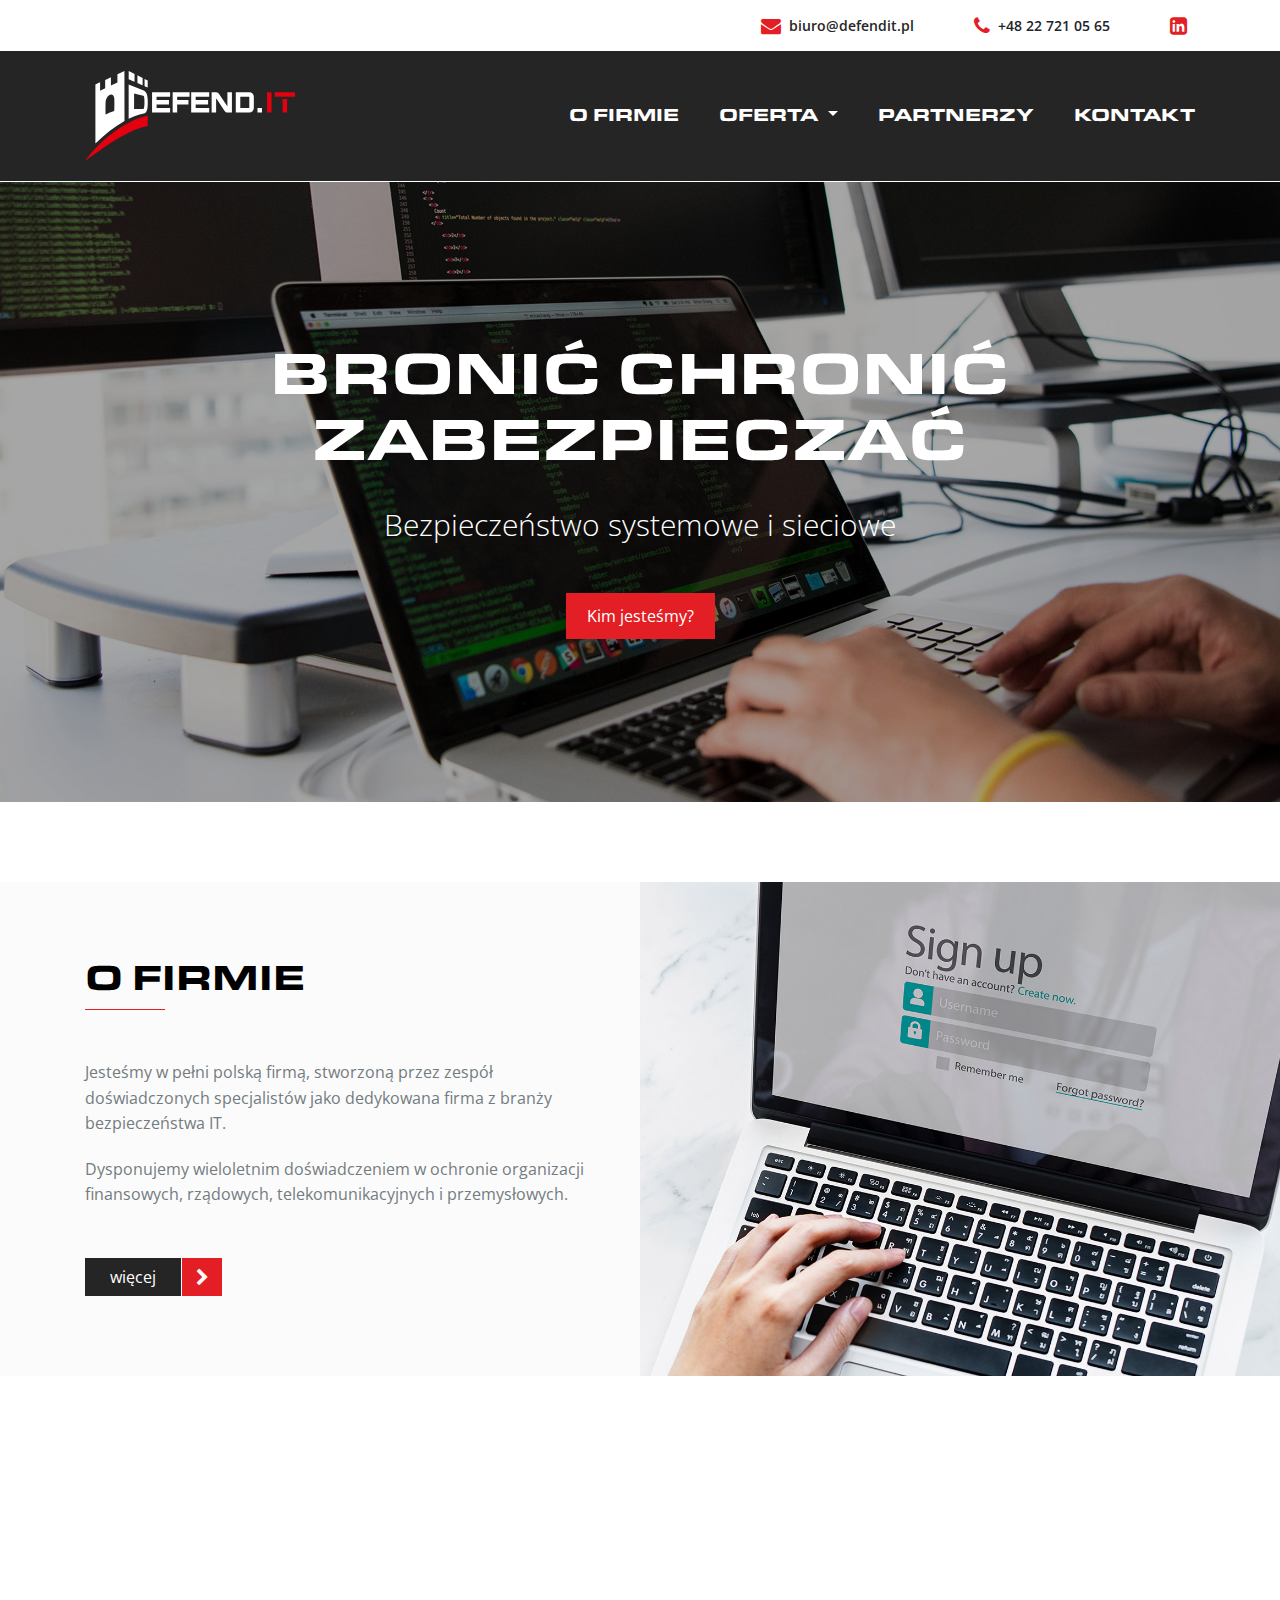
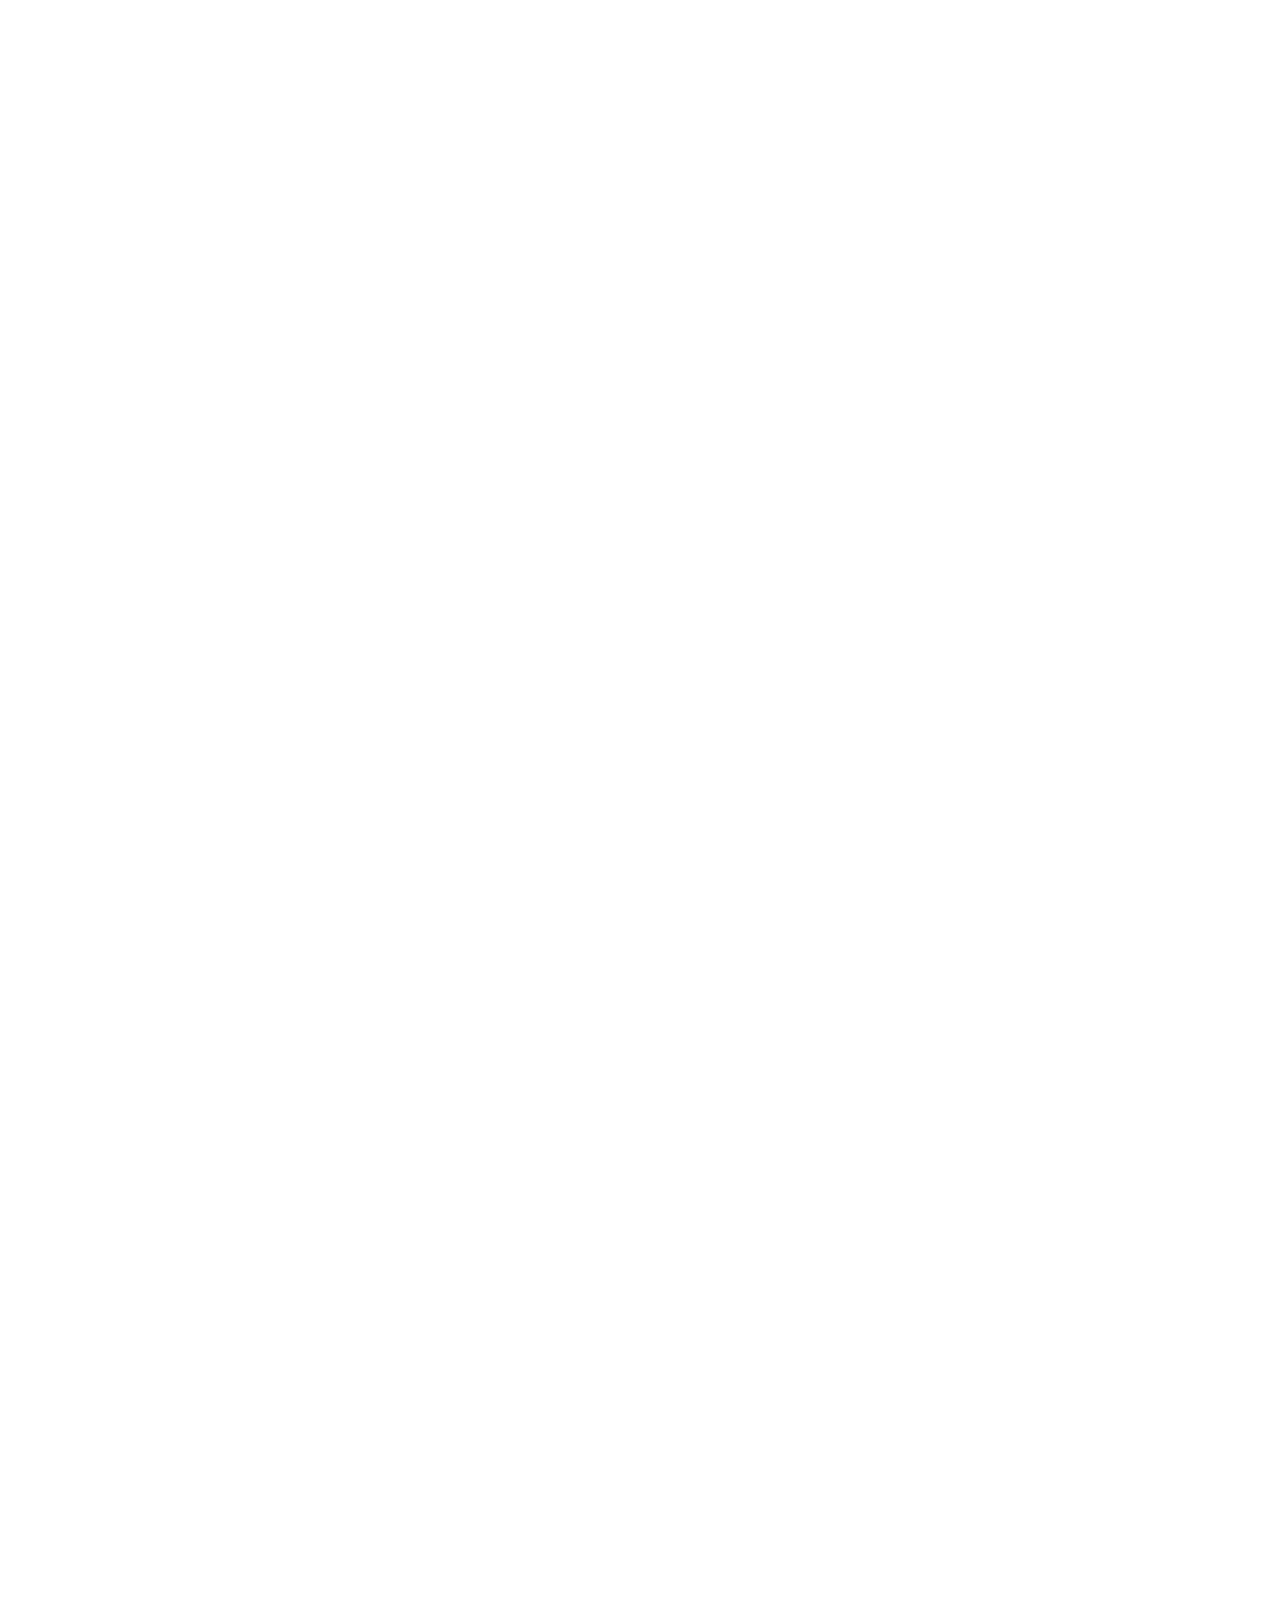
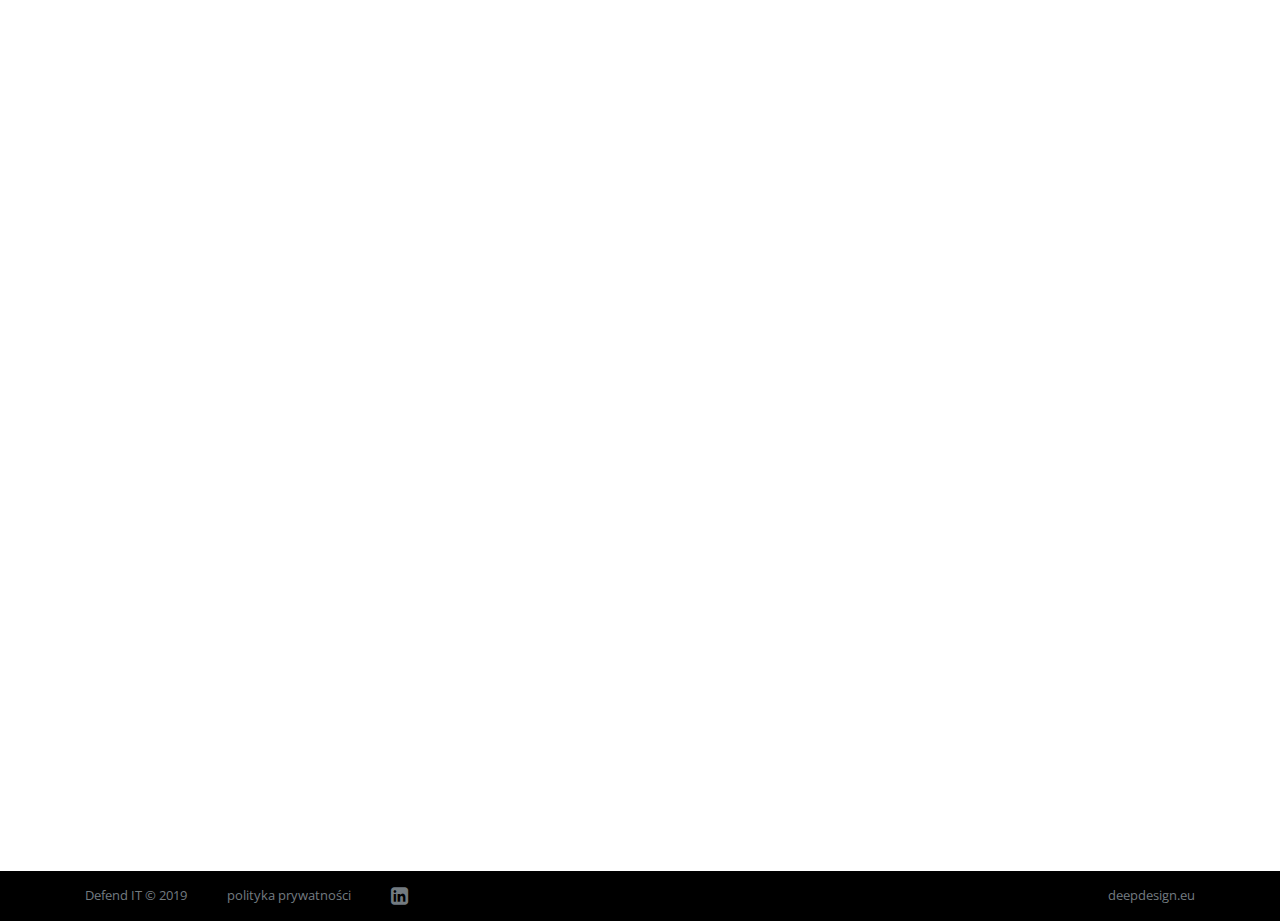
<file: index.html>
<!DOCTYPE html>
<html lang="pl">
  <head>
    <meta charset="utf-8">
    <meta http-equiv="X-UA-Compatible" content="IE=edge">
    <meta name="viewport" content="width=device-width, initial-scale=1">
    <!-- The above 3 meta tags *must* come first in the head; any other head content must come *after* these tags -->
    <title>Defend IT</title>

    <!-- Bootstrap -->
    <link href="css/animate.css" rel="stylesheet">
    <link href="css/style.css" rel="stylesheet">
    <link rel="stylesheet" href="https://maxcdn.bootstrapcdn.com/font-awesome/4.5.0/css/font-awesome.min.css">

    <link href="https://fonts.googleapis.com/css?family=Open+Sans:300,400,400i,600,700,800&amp;subset=latin-ext" rel="stylesheet">

    <link rel="shortcut icon" href="favicon.ico" type="image/x-icon">
    <link rel="icon" href="favicon.ico" type="image/x-icon">    

    <!-- HTML5 shim and Respond.js for IE8 support of HTML5 elements and media queries -->
    <!-- WARNING: Respond.js doesn't work if you view the page via file:// -->
    <!--[if lt IE 9]>
      <script src="https://oss.maxcdn.com/html5shiv/3.7.2/html5shiv.min.js"></script>
      <script src="https://oss.maxcdn.com/respond/1.4.2/respond.min.js"></script>
    <![endif]-->
  </head>
  <body>
      
<section class="contact-top-site">
    <ul>
      <li><i class="fa fa-envelope"></i><a href="mailto:biuro@defendit.pl">biuro@defendit.pl</a></li>
      <li><i class="fa fa-phone"></i>+48 22 721 05 65</li>
      <li><a href=""><i class="fa fa-linkedin-square"></i></a></li>
    </ul>
</section>

<header class="header">
  <div class="container">
    <nav class="navbar navbar-expand-lg">
      <a class="logo" href="index.html"></a>
      <button class="navbar-toggler" type="button" data-toggle="collapse" data-target="#navbarNavDropdown" aria-controls="navbarNavDropdown" aria-expanded="false" aria-label="Toggle navigation">
        <span class="navbar-toggler-icons"></span>
        <span class="navbar-toggler-icons"></span>
        <span class="navbar-toggler-icons"></span>
      </button>
      <div class="collapse navbar-collapse" id="navbarNavDropdown">
        <ul class="navbar-nav ml-auto">
          <li class="nav-item active">
            <a class="nav-link" href="page.html">O firmie</a>
          </li>
          <li class="nav-item dropdown">
            <a class="nav-link dropdown-toggle" href="page.html" id="navbarDropdownMenuLink" role="button" data-toggle="dropdown" aria-haspopup="true" aria-expanded="false">
              Oferta
            </a>
            <div class="dropdown-menu" aria-labelledby="navbarDropdownMenuLink">
              <a class="dropdown-item" href="page.html">Konsultacje</a>
              <a class="dropdown-item" href="page.html">Przegląd systemów bezpieczeństwa</a>
              <a class="dropdown-item" href="page.html">Projektowanie architektury bezpieczeństwa</a>
              <a class="dropdown-item" href="page.html">Wdrożenia</a>
              <a class="dropdown-item" href="page.html">Wsparcie</a>
              <a class="dropdown-item" href="page.html">Szkolenia</a>
            </div>
          </li>
          <li class="nav-item">
            <a class="nav-link" href="page.html">Partnerzy</a>
          </li>
          <li class="nav-item">
            <a class="nav-link" href="page.html">Kontakt</a>
          </li>
        </ul>
      </div>
    </nav>    
  </div>
</header>

<!-- slider -->

  <section id="slider">
    <ul class="bxslider" id="main-slider">
        <li>
            <div class="slide-1 overlay">
                <div class="container">
                    <div class="slider-content">
                        <div class="slider-inner">
                            <h2>bronić chronić zabezpieczać</h2>
                            <h3>Bezpieczeństwo systemowe i sieciowe</h3>
                            <a class="btn btn-primary" href="">Kim jesteśmy?</a>
                        </div>
                    </div>
                </div>
            </div>
        </li>  

        <li>
            <div class="slide-2 overlay">
                <div class="container">
                    <div class="slider-content">
                        <div class="slider-inner">
                            <h2>przegląd systemów bezpieczeństwa</h2>
                            <h3>Ocenimy aktualny proces bezpieczeństwa</h3>
                            <a class="btn btn-primary" href="">czytaj więcej...</a>
                        </div>
                    </div>
                </div>
            </div>
        </li> 
                  
    </ul>
</section>

<!-- about -->

<section class="about">
    <div class="container">
       <div class="about-us wow fadeInUp">
         <header class="site-header">O firmie</header>
           <p>Jesteśmy w pełni polską firmą, stworzoną przez zespół doświadczonych specjalistów jako dedykowana firma z branży bezpieczeństwa IT.</p>
           <p>Dysponujemy wieloletnim doświadczeniem w ochronie organizacji finansowych, rządowych, telekomunikacyjnych i przemysłowych.</p>
           <a href="page.html" class="btn btn-more btn-more-center">więcej</a>
       </div>
    </div>
    <img src="images/about.jpg" alt="defendit" class="wow fadeInUp">
   </section>

<!-- services -->

<section class="services wow fadeInUp">
  <header class="site-header">Nasza oferta</header>

  <div class="row">

    <div class="service-item">
      <div class="service-border">
        <div class="service-icon"><i class="fa fa-comments-o"></i></div>
        <div class="service-content">
          <h1><a href="page.html">Konsultacje</a></h1>
          <p>Ocena istniejących praktyk bezpieczeństwa w kontekście przyszłych wymagań, celów technicznych oraz biznesowych</p>
        </div>
      </div>
    </div>

    <div class="service-item">
      <div class="service-border">
        <div class="service-icon"><i class="fa fa-shield"></i></div>
        <div class="service-content">
          <h1><a href="page.html">Przegląd systemów bezpieczeństwa</a></h1>
          <p>Ocena istniejących procesów bezpieczeństwa oraz zgodności dostosowania ich do przepisów, mających wpływ na działalność organizacji</p>
        </div>
      </div>
    </div>

    <div class="service-item">
      <div class="service-border">
        <div class="service-icon"><i class="fa fa-sitemap"></i></div>
        <div class="service-content">
          <h1><a href="page.html">Projektowanie architektury bezpieczeństwa</a></h1>
          <p>Fachowa wiedza i  ponad 10 lat doświadczenia umożliwia nam kompleksowe podejście do projektowania architektury bezpieczeństwa</p>
        </div>
      </div>
    </div>

    <div class="service-item">
      <div class="service-border">
        <div class="service-icon"><i class="fa fa-cogs"></i></div>
        <div class="service-content">
          <h1><a href="page.html">Wdrożenia</a></h1>
          <p>Wdrażanie skalowalnych rozwiązań w odpowiedzi na potrzeby w zakresie przepustowości, dostępności oraz bezpieczeństwa informacji</p>
        </div>
      </div>
    </div>

    <div class="service-item">
      <div class="service-border">
        <div class="service-icon"><i class="fa fa-support"></i></div>
        <div class="service-content">
          <h1><a href="page.html">Wsparcie</a></h1>
          <p>Pomoc ekspertów świadczona na miejscu, zdalnie, korespondencyjnie podczas instalacji, konfiguracji, modernizacji lub problemów technicznych</p>
        </div>
      </div>
    </div>

    <div class="service-item">
      <div class="service-border">
        <div class="service-icon"><i class="fa fa-mortar-board"></i></div>
        <div class="service-content">
          <h1><a href="page.html">Szkolenia</a></h1>
          <p>Szeroki wachlarz usług szkoleniowych dostosowanych do indywidualnych potrzeb oraz tych autoryzowanych przez producentów konkretnych rozwiązań</p>
        </div>
      </div>
    </div>

  </div>

  
</section>

<!-- partners slider -->

<section class="partners wow fadeInUp">
  <div class="container">
      <header class="site-header">Nasi partnerzy</header>
      <p style="text-align: center">Loga partnerów - slider w Wordpress</p>
  </div>
</section>


<!-- cta -->

<section class="cta wow fadeInUp">
  <div class="cta-contact">
    <div class="cta-content">
      <p>Masz pytania?</p>
      <span>skontaktuj się z nami</span>
    </div>
    <a href="page.html" class="btn btn-white">kontakt</a>
  </div>
</section>

<!-- news -->

<section class="news-last wow fadeInUp">
  <header class="site-header">Aktualności</header>

  <article class="news-item">
    <img src="images/slider/2.jpg" alt="">

    <div class="news-content">
      <div class="date">26.02.2019</div>                      
      <a class="title" href="page-sidebar.html">Lorem ipsum dolor sit amet, consectetur elit.</a>

      <div class="excerpt">Odio quia maiores error iste asperiores inventore sed possimus illo, earum repudiandae. Minima autem sint eos iste provident saepe facilis velit commodi modi, fuga nobis aliquam quisquam tempore expedita...</div>
      <a href="page-sidebar.html" class="btn btn-blog">więcej</a>
    </div>
  </article>    

  <article class="news-item"> 
      <div class="news-content">
        <div class="date">26.02.2019</div>                      
        <a class="title" href="page-sidebar.html">Lorem ipsum dolor sit amet, qwerw consectetur adipisicing elit.</a>
  
        <div class="excerpt">Odio quia maiores error iste asperiores inventore sed possimus illo, earum repudiandae. Minima autem sint eos iste provident saepe facilis velit commodi modi, fuga nobis aliquam quisquam tempore expedita...</div>
        <a href="page-sidebar.html" class="btn btn-blog">więcej</a>
      </div>
    </article>  
    
    <article class="news-item">
        <img src="images/slider/1.jpg" alt="">
    
        <div class="news-content">
          <div class="date">26.02.2019</div>                      
          <a class="title" href="page-sidebar.html">Lorem ipsum dolor sit amet, consectetur adipisicing elit.</a>
    
          <div class="excerpt">Odio quia maiores error iste asperiores inventore sed possimus illo, earum repudiandae. Minima autem sint eos iste provident saepe facilis velit commodi modi, fuga nobis aliquam quisquam tempore expedita...</div>
          <a href="page-sidebar.html" class="btn btn-blog">więcej</a>
        </div>
      </article>      

</section>


<!-- footer -->

<footer class="footer-site wow fadeInUp">
  <div class="overlay">
    <div class="footer-content">

      <div class="footer-box">
        <h3>Dlaczego my?</h3>
        <p>Specjalizujemy się w bezpieczeństwie systemowym i sieciowym.<br>
            Posiadamy wiedzę specjalistyczną - od rozwiązań bezpieczeństwa po ochronę zasobów.<br>
            Współpracujemy z liderami rynku IT Security.<br>
            Wieloletnie doświadczenie w ochronie organizacji finansowych, rządowych, telekomunikacyjnych i przemysłowych.
            </p>
      </div>

      <div class="footer-box">
        <h3>Firma</h3>
        <p>
            Defend.IT Sp. z o.o.<br>
            ul. 3 Maja 6<br>
            05-080 Mościska<br>
            NIP: 1182192275<br>
            REGON: 383010154<br>
            KRS: 0000785054          
        </p>
      </div>

      <div class="footer-box">
        <h3>Kontakt</h3>
        <p>
            e-mail: <a href="mailto:biuro@defendit.pl">biuro@defendit.pl</a><br>
            tel. +48 22 721 05 65<br>
            fax +48 22 721 05 70          
        </p>
      </div>

    </div>
  </div>
</footer>

<div class="footer-bottom">
    <div class="container">
      <ul>
        <li>Defend IT © 2019</li>
        <li><a href="page.html">polityka prywatności</a></li>
        <li><a href="#"><i class="fa fa-linkedin-square"></i></a></li>
      </ul> 

      <a href="http://deepdesign.eu" class="made" target="_blank">deepdesign.eu</a>
    </div>   
</div>


    <!-- jQuery (necessary for Bootstrap's JavaScript plugins) -->
    <script src="https://code.jquery.com/jquery-3.3.1.min.js"></script>
    <script src="https://cdnjs.cloudflare.com/ajax/libs/popper.js/1.14.7/umd/popper.min.js"></script>
    <!-- Include all compiled plugins (below), or include individual files as needed -->
    <script src="bootstrap/js/bootstrap.min.js"></script>
    <script src="js/jquery.bxslider.min.js"></script>
    <script src="js/wow.min.js"></script>    
    <script src="js/custom.js"></script>    
  </body>
</html>
</file>
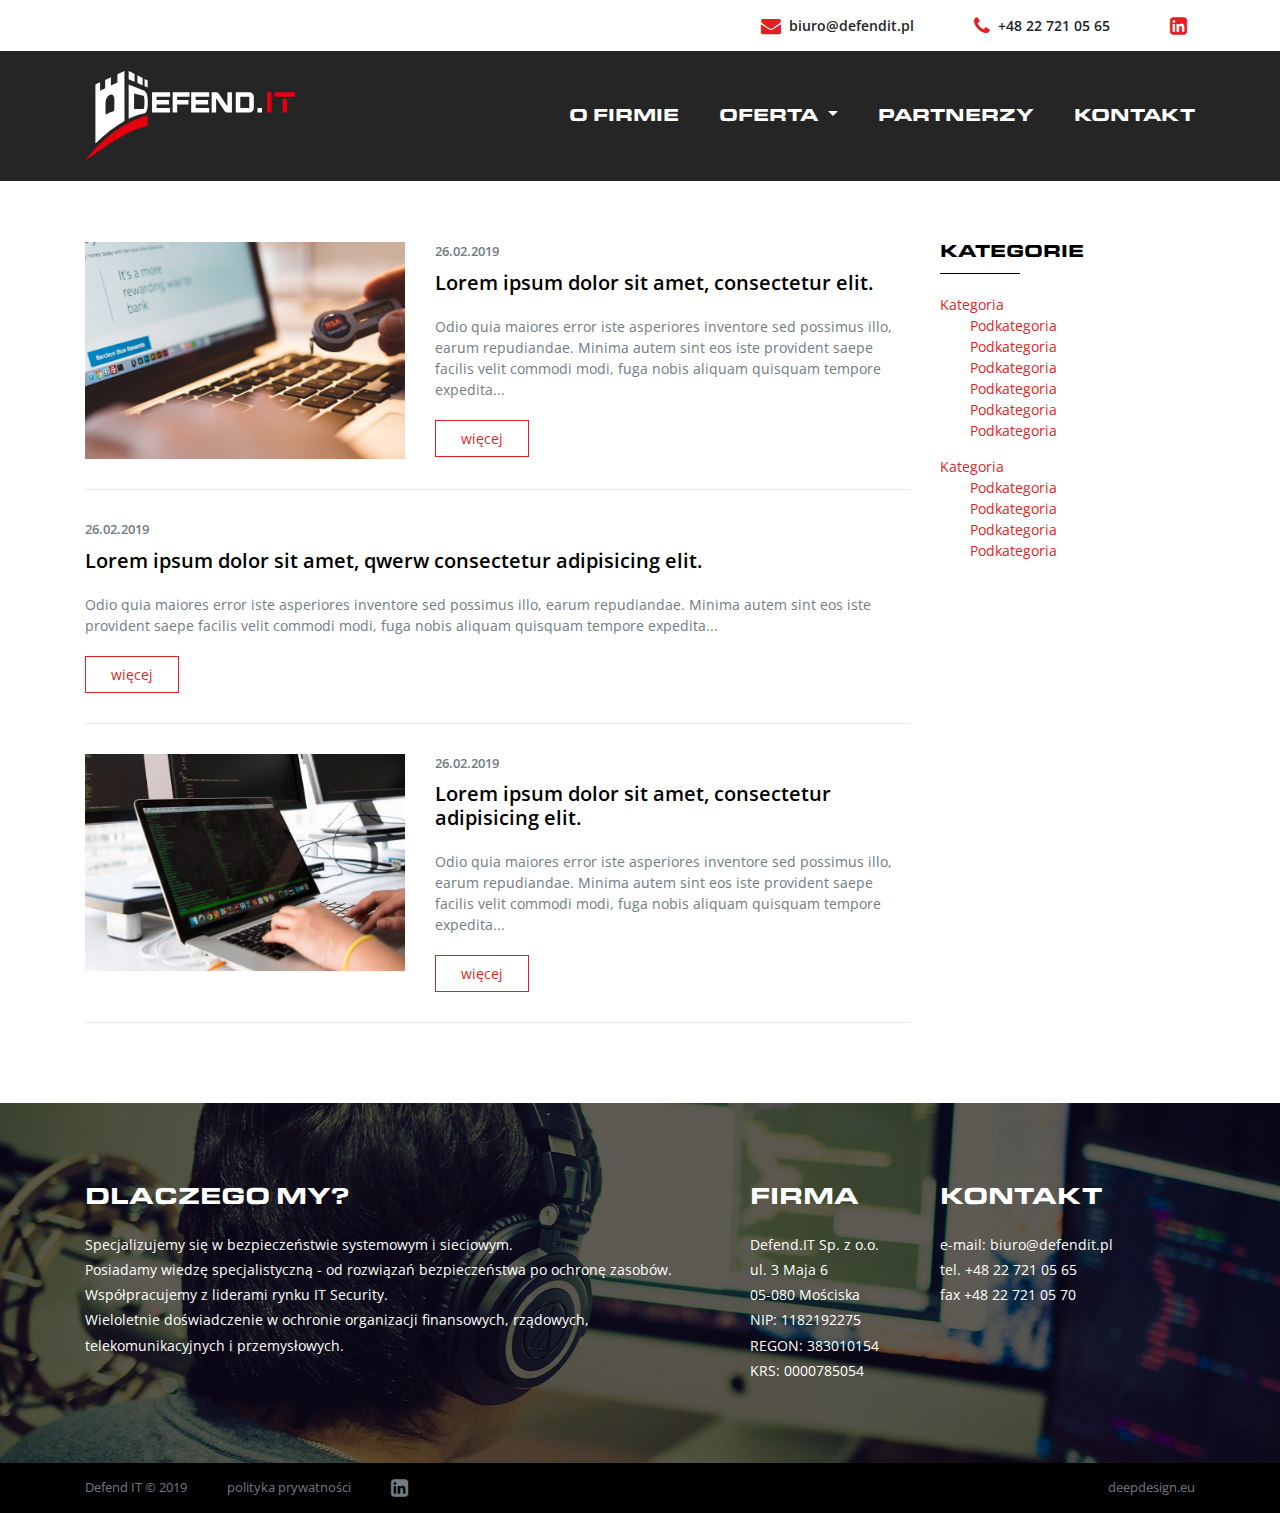
<file: archive.html>
<!DOCTYPE html>
<html lang="pl">
  <head>
    <meta charset="utf-8">
    <meta http-equiv="X-UA-Compatible" content="IE=edge">
    <meta name="viewport" content="width=device-width, initial-scale=1">
    <!-- The above 3 meta tags *must* come first in the head; any other head content must come *after* these tags -->
    <title>Defend IT</title>

    <!-- Bootstrap -->
    <link href="css/animate.css" rel="stylesheet">
    <link href="css/style.css" rel="stylesheet">
    <link rel="stylesheet" href="https://maxcdn.bootstrapcdn.com/font-awesome/4.5.0/css/font-awesome.min.css">

    <link href="https://fonts.googleapis.com/css?family=Open+Sans:300,400,400i,600,700,800&amp;subset=latin-ext" rel="stylesheet">

    <link rel="shortcut icon" href="favicon.ico" type="image/x-icon">
    <link rel="icon" href="favicon.ico" type="image/x-icon">    

    <!-- HTML5 shim and Respond.js for IE8 support of HTML5 elements and media queries -->
    <!-- WARNING: Respond.js doesn't work if you view the page via file:// -->
    <!--[if lt IE 9]>
      <script src="https://oss.maxcdn.com/html5shiv/3.7.2/html5shiv.min.js"></script>
      <script src="https://oss.maxcdn.com/respond/1.4.2/respond.min.js"></script>
    <![endif]-->
  </head>
  <body>
      
<section class="contact-top-site">
    <ul>
      <li><i class="fa fa-envelope"></i><a href="mailto:biuro@defendit.pl">biuro@defendit.pl</a></li>
      <li><i class="fa fa-phone"></i>+48 22 721 05 65</li>
      <li><a href=""><i class="fa fa-linkedin-square"></i></a></li>
    </ul>
</section>

<header class="header">
  <div class="container">
    <nav class="navbar navbar-expand-lg">
      <a class="logo" href="index.html"></a>
      <button class="navbar-toggler" type="button" data-toggle="collapse" data-target="#navbarNavDropdown" aria-controls="navbarNavDropdown" aria-expanded="false" aria-label="Toggle navigation">
        <span class="navbar-toggler-icons"></span>
        <span class="navbar-toggler-icons"></span>
        <span class="navbar-toggler-icons"></span>
      </button>
      <div class="collapse navbar-collapse" id="navbarNavDropdown">
        <ul class="navbar-nav ml-auto">
          <li class="nav-item active">
            <a class="nav-link" href="page.html">O firmie</a>
          </li>
          <li class="nav-item dropdown">
            <a class="nav-link dropdown-toggle" href="page.html" id="navbarDropdownMenuLink" role="button" data-toggle="dropdown" aria-haspopup="true" aria-expanded="false">
              Oferta
            </a>
            <div class="dropdown-menu" aria-labelledby="navbarDropdownMenuLink">
              <a class="dropdown-item" href="page.html">Konsultacje</a>
              <a class="dropdown-item" href="page.html">Przegląd systemów bezpieczeństwa</a>
              <a class="dropdown-item" href="page.html">Projektowanie architektury bezpieczeństwa</a>
              <a class="dropdown-item" href="page.html">Wdrożenia</a>
              <a class="dropdown-item" href="page.html">Wsparcie</a>
              <a class="dropdown-item" href="page.html">Szkolenia</a>
            </div>
          </li>
          <li class="nav-item">
            <a class="nav-link" href="page.html">Partnerzy</a>
          </li>
          <li class="nav-item">
            <a class="nav-link" href="page.html">Kontakt</a>
          </li>
        </ul>
      </div>
    </nav>    
  </div>
</header>

<div class="content">
    <div class="content-area-wrapper">
        <main id="main" class="content-area archive-sidebar">

            <article class="news-item">
                <img src="images/slider/2.jpg" alt="">
            
                <div class="news-content">
                    <div class="date">26.02.2019</div>                      
                    <a class="title" href="page-sidebar.html">Lorem ipsum dolor sit amet, consectetur elit.</a>
            
                    <div class="excerpt">Odio quia maiores error iste asperiores inventore sed possimus illo, earum repudiandae. Minima autem sint eos iste provident saepe facilis velit commodi modi, fuga nobis aliquam quisquam tempore expedita...</div>
                    <a href="page-sidebar.html" class="btn btn-blog">więcej</a>
                </div>
            </article>    
        
            <article class="news-item"> 
                <div class="news-content">
                <div class="date">26.02.2019</div>                      
                <a class="title" href="page-sidebar.html">Lorem ipsum dolor sit amet, qwerw consectetur adipisicing elit.</a>
            
                <div class="excerpt">Odio quia maiores error iste asperiores inventore sed possimus illo, earum repudiandae. Minima autem sint eos iste provident saepe facilis velit commodi modi, fuga nobis aliquam quisquam tempore expedita...</div>
                <a href="page-sidebar.html" class="btn btn-blog">więcej</a>
                </div>
            </article>  
            
            <article class="news-item">
                <img src="images/slider/1.jpg" alt="">
            
                <div class="news-content">
                    <div class="date">26.02.2019</div>                      
                    <a class="title" href="page-sidebar.html">Lorem ipsum dolor sit amet, consectetur adipisicing elit.</a>
            
                    <div class="excerpt">Odio quia maiores error iste asperiores inventore sed possimus illo, earum repudiandae. Minima autem sint eos iste provident saepe facilis velit commodi modi, fuga nobis aliquam quisquam tempore expedita...</div>
                    <a href="page-sidebar.html" class="btn btn-blog">więcej</a>
                </div>
            </article>              

        </main>

        <!-- sidebar -->
        <aside class="widget-area">
            <div class="widget">
                <h2>Kategorie</h2>
                <ul>
                    <li><a href="">Kategoria</a></li>
                    <ul class="subcat">
                        <li><a href="">Podkategoria</a></li>
                        <li><a href="">Podkategoria</a></li>
                        <li><a href="">Podkategoria</a></li>
                        <li><a href="">Podkategoria</a></li>
                        <li><a href="">Podkategoria</a></li>
                        <li><a href="">Podkategoria</a></li>
                    </ul>
                </ul>
        
                <ul>
                    <li><a href="">Kategoria</a></li>
                    <ul class="subcat">
                        <li><a href="">Podkategoria</a></li>
                        <li><a href="">Podkategoria</a></li>
                        <li><a href="">Podkategoria</a></li>
                        <li><a href="">Podkategoria</a></li>
                    </ul>
                </ul>                    
            </div>      
        </aside>    

    </div>      
</div>



<!-- footer -->

<footer class="footer-site">
  <div class="overlay">
    <div class="footer-content">

      <div class="footer-box">
        <h3>Dlaczego my?</h3>
        <p>Specjalizujemy się w bezpieczeństwie systemowym i sieciowym.<br>
            Posiadamy wiedzę specjalistyczną - od rozwiązań bezpieczeństwa po ochronę zasobów.<br>
            Współpracujemy z liderami rynku IT Security.<br>
            Wieloletnie doświadczenie w ochronie organizacji finansowych, rządowych, telekomunikacyjnych i przemysłowych.
            </p>
      </div>

      <div class="footer-box">
        <h3>Firma</h3>
        <p>
            Defend.IT Sp. z o.o.<br>
            ul. 3 Maja 6<br>
            05-080 Mościska<br>
            NIP: 1182192275<br>
            REGON: 383010154<br>
            KRS: 0000785054          
        </p>
      </div>

      <div class="footer-box">
        <h3>Kontakt</h3>
        <p>
            e-mail: <a href="mailto:biuro@defendit.pl">biuro@defendit.pl</a><br>
            tel. +48 22 721 05 65<br>
            fax +48 22 721 05 70          
        </p>
      </div>

    </div>
  </div>
</footer>

<div class="footer-bottom">
    <div class="container">
      <ul>
        <li>Defend IT © 2019</li>
        <li><a href="#">polityka prywatności</a></li>
        <li><a href="#"><i class="fa fa-linkedin-square"></i></a></li>
      </ul> 

      <a href="http://deepdesign.eu" class="made" target="_blank">deepdesign.eu</a>
    </div>   
</div>


    <!-- jQuery (necessary for Bootstrap's JavaScript plugins) -->
    <script src="https://code.jquery.com/jquery-3.3.1.min.js"></script>
    <script src="https://cdnjs.cloudflare.com/ajax/libs/popper.js/1.14.7/umd/popper.min.js"></script>
    <!-- Include all compiled plugins (below), or include individual files as needed -->
    <script src="bootstrap/js/bootstrap.min.js"></script>
    <script src="js/jquery.bxslider.min.js"></script>
    <script src="js/wow.min.js"></script>    
    <script src="js/custom.js"></script>    
  </body>
</html>
</file>
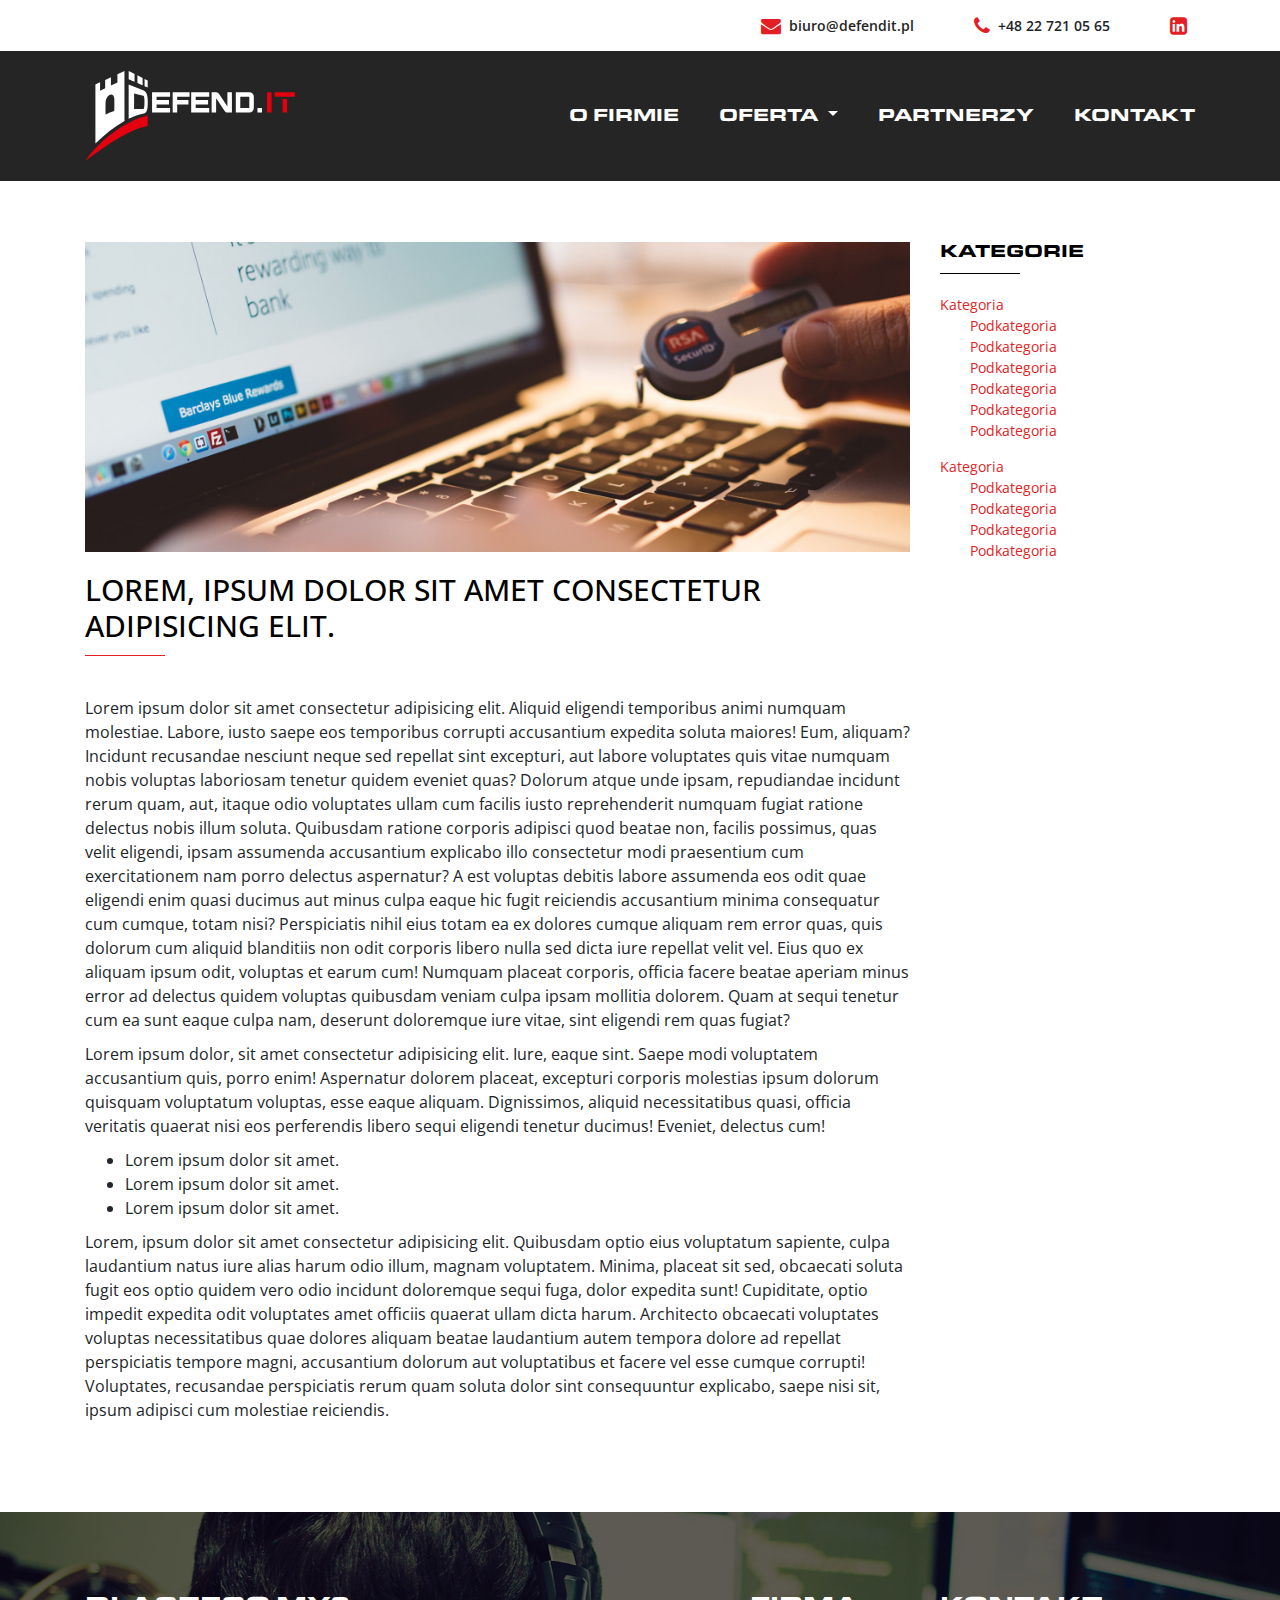
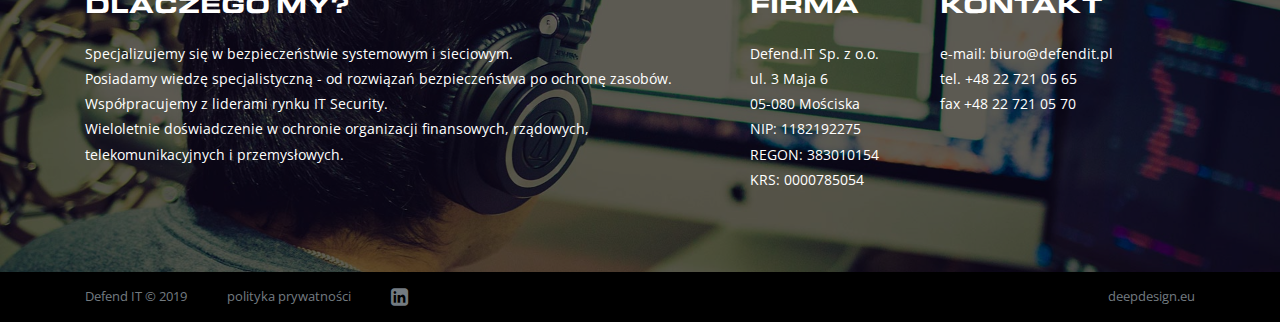
<file: page-sidebar.html>
<!DOCTYPE html>
<html lang="pl">
  <head>
    <meta charset="utf-8">
    <meta http-equiv="X-UA-Compatible" content="IE=edge">
    <meta name="viewport" content="width=device-width, initial-scale=1">
    <!-- The above 3 meta tags *must* come first in the head; any other head content must come *after* these tags -->
    <title>Defend IT</title>

    <!-- Bootstrap -->
    <link href="css/animate.css" rel="stylesheet">
    <link href="css/style.css" rel="stylesheet">
    <link rel="stylesheet" href="https://maxcdn.bootstrapcdn.com/font-awesome/4.5.0/css/font-awesome.min.css">

    <link href="https://fonts.googleapis.com/css?family=Open+Sans:300,400,400i,600,700,800&amp;subset=latin-ext" rel="stylesheet">

    <link rel="shortcut icon" href="favicon.ico" type="image/x-icon">
    <link rel="icon" href="favicon.ico" type="image/x-icon">    

    <!-- HTML5 shim and Respond.js for IE8 support of HTML5 elements and media queries -->
    <!-- WARNING: Respond.js doesn't work if you view the page via file:// -->
    <!--[if lt IE 9]>
      <script src="https://oss.maxcdn.com/html5shiv/3.7.2/html5shiv.min.js"></script>
      <script src="https://oss.maxcdn.com/respond/1.4.2/respond.min.js"></script>
    <![endif]-->
  </head>
  <body>
      
<section class="contact-top-site">
    <ul>
      <li><i class="fa fa-envelope"></i><a href="mailto:biuro@defendit.pl">biuro@defendit.pl</a></li>
      <li><i class="fa fa-phone"></i>+48 22 721 05 65</li>
      <li><a href=""><i class="fa fa-linkedin-square"></i></a></li>
    </ul>
</section>

<header class="header">
  <div class="container">
    <nav class="navbar navbar-expand-lg">
      <a class="logo" href="index.html"></a>
      <button class="navbar-toggler" type="button" data-toggle="collapse" data-target="#navbarNavDropdown" aria-controls="navbarNavDropdown" aria-expanded="false" aria-label="Toggle navigation">
        <span class="navbar-toggler-icons"></span>
        <span class="navbar-toggler-icons"></span>
        <span class="navbar-toggler-icons"></span>
      </button>
      <div class="collapse navbar-collapse" id="navbarNavDropdown">
        <ul class="navbar-nav ml-auto">
          <li class="nav-item active">
            <a class="nav-link" href="page.html">O firmie</a>
          </li>
          <li class="nav-item dropdown">
            <a class="nav-link dropdown-toggle" href="page.html" id="navbarDropdownMenuLink" role="button" data-toggle="dropdown" aria-haspopup="true" aria-expanded="false">
              Oferta
            </a>
            <div class="dropdown-menu" aria-labelledby="navbarDropdownMenuLink">
              <a class="dropdown-item" href="page.html">Konsultacje</a>
              <a class="dropdown-item" href="page.html">Przegląd systemów bezpieczeństwa</a>
              <a class="dropdown-item" href="page.html">Projektowanie architektury bezpieczeństwa</a>
              <a class="dropdown-item" href="page.html">Wdrożenia</a>
              <a class="dropdown-item" href="page.html">Wsparcie</a>
              <a class="dropdown-item" href="page.html">Szkolenia</a>
            </div>
          </li>
          <li class="nav-item">
            <a class="nav-link" href="page.html">Partnerzy</a>
          </li>
          <li class="nav-item">
            <a class="nav-link" href="page.html">Kontakt</a>
          </li>
        </ul>
      </div>
    </nav>    
  </div>
</header>

<div class="content">
    <div class="content-area-wrapper">
        <main id="main" class="content-area">

            <img class="post-image" src="images/slider/2.jpg" alt="">

            <h1 class="entry-title">Lorem, ipsum dolor sit amet consectetur adipisicing elit.</h1>
    
            <p>Lorem ipsum dolor sit amet consectetur adipisicing elit. Aliquid eligendi temporibus animi numquam molestiae. Labore, iusto saepe eos temporibus corrupti accusantium expedita soluta maiores! Eum, aliquam? Incidunt recusandae nesciunt neque sed repellat sint excepturi, aut labore voluptates quis vitae numquam nobis voluptas laboriosam tenetur quidem eveniet quas? Dolorum atque unde ipsam, repudiandae incidunt rerum quam, aut, itaque odio voluptates ullam cum facilis iusto reprehenderit numquam fugiat ratione delectus nobis illum soluta. Quibusdam ratione corporis adipisci quod beatae non, facilis possimus, quas velit eligendi, ipsam assumenda accusantium explicabo illo consectetur modi praesentium cum exercitationem nam porro delectus aspernatur? A est voluptas debitis labore assumenda eos odit quae eligendi enim quasi ducimus aut minus culpa eaque hic fugit reiciendis accusantium minima consequatur cum cumque, totam nisi? Perspiciatis nihil eius totam ea ex dolores cumque aliquam rem error quas, quis dolorum cum aliquid blanditiis non odit corporis libero nulla sed dicta iure repellat velit vel. Eius quo ex aliquam ipsum odit, voluptas et earum cum! Numquam placeat corporis, officia facere beatae aperiam minus error ad delectus quidem voluptas quibusdam veniam culpa ipsam mollitia dolorem. Quam at sequi tenetur cum ea sunt eaque culpa nam, deserunt doloremque iure vitae, sint eligendi rem quas fugiat?</p>
            
            <p>Lorem ipsum dolor, sit amet consectetur adipisicing elit. Iure, eaque sint. Saepe modi voluptatem accusantium quis, porro enim! Aspernatur dolorem placeat, excepturi corporis molestias ipsum dolorum quisquam voluptatum voluptas, esse eaque aliquam. Dignissimos, aliquid necessitatibus quasi, officia veritatis quaerat nisi eos perferendis libero sequi eligendi tenetur ducimus! Eveniet, delectus cum!</p>
    
            <ul>
                <li>Lorem ipsum dolor sit amet.</li>
                <li>Lorem ipsum dolor sit amet.</li>
                <li>Lorem ipsum dolor sit amet.</li>
            </ul>
    
            <p>Lorem, ipsum dolor sit amet consectetur adipisicing elit. Quibusdam optio eius voluptatum sapiente, culpa laudantium natus iure alias harum odio illum, magnam voluptatem. Minima, placeat sit sed, obcaecati soluta fugit eos optio quidem vero odio incidunt doloremque sequi fuga, dolor expedita sunt! Cupiditate, optio impedit expedita odit voluptates amet officiis quaerat ullam dicta harum. Architecto obcaecati voluptates voluptas necessitatibus quae dolores aliquam beatae laudantium autem tempora dolore ad repellat perspiciatis tempore magni, accusantium dolorum aut voluptatibus et facere vel esse cumque corrupti! Voluptates, recusandae perspiciatis rerum quam soluta dolor sint consequuntur explicabo, saepe nisi sit, ipsum adipisci cum molestiae reiciendis.</p>
        </main>

        <!-- sidebar -->
        <aside class="widget-area">
            <div class="widget">
                <h2>Kategorie</h2>
                <ul>
                    <li><a href="archive.html">Kategoria</a></li>
                    <ul class="subcat">
                        <li><a href="archive.html">Podkategoria</a></li>
                        <li><a href="archive.html">Podkategoria</a></li>
                        <li><a href="archive.html">Podkategoria</a></li>
                        <li><a href="archive.html">Podkategoria</a></li>
                        <li><a href="archive.html">Podkategoria</a></li>
                        <li><a href="archive.html">Podkategoria</a></li>
                    </ul>
                </ul>
        
                <ul>
                    <li><a href="archive.html">Kategoria</a></li>
                    <ul class="subcat">
                        <li><a href="archive.html">Podkategoria</a></li>
                        <li><a href="archive.html">Podkategoria</a></li>
                        <li><a href="archive.html">Podkategoria</a></li>
                        <li><a href="archive.html">Podkategoria</a></li>
                    </ul>
                </ul>                    
            </div>      
        </aside>    

    </div>      
</div>



<!-- footer -->

<footer class="footer-site">
  <div class="overlay">
    <div class="footer-content">

      <div class="footer-box">
        <h3>Dlaczego my?</h3>
        <p>Specjalizujemy się w bezpieczeństwie systemowym i sieciowym.<br>
            Posiadamy wiedzę specjalistyczną - od rozwiązań bezpieczeństwa po ochronę zasobów.<br>
            Współpracujemy z liderami rynku IT Security.<br>
            Wieloletnie doświadczenie w ochronie organizacji finansowych, rządowych, telekomunikacyjnych i przemysłowych.
            </p>
      </div>

      <div class="footer-box">
        <h3>Firma</h3>
        <p>
            Defend.IT Sp. z o.o.<br>
            ul. 3 Maja 6<br>
            05-080 Mościska<br>
            NIP: 1182192275<br>
            REGON: 383010154<br>
            KRS: 0000785054          
        </p>
      </div>

      <div class="footer-box">
        <h3>Kontakt</h3>
        <p>
            e-mail: <a href="mailto:biuro@defendit.pl">biuro@defendit.pl</a><br>
            tel. +48 22 721 05 65<br>
            fax +48 22 721 05 70          
        </p>
      </div>

    </div>
  </div>
</footer>

<div class="footer-bottom">
    <div class="container">
      <ul>
        <li>Defend IT © 2019</li>
        <li><a href="#">polityka prywatności</a></li>
        <li><a href="#"><i class="fa fa-linkedin-square"></i></a></li>
      </ul> 

      <a href="http://deepdesign.eu" class="made" target="_blank">deepdesign.eu</a>
    </div>   
</div>


    <!-- jQuery (necessary for Bootstrap's JavaScript plugins) -->
    <script src="https://code.jquery.com/jquery-3.3.1.min.js"></script>
    <script src="https://cdnjs.cloudflare.com/ajax/libs/popper.js/1.14.7/umd/popper.min.js"></script>
    <!-- Include all compiled plugins (below), or include individual files as needed -->
    <script src="bootstrap/js/bootstrap.min.js"></script>
    <script src="js/jquery.bxslider.min.js"></script>
    <script src="js/wow.min.js"></script>    
    <script src="js/custom.js"></script>    
  </body>
</html>
</file>
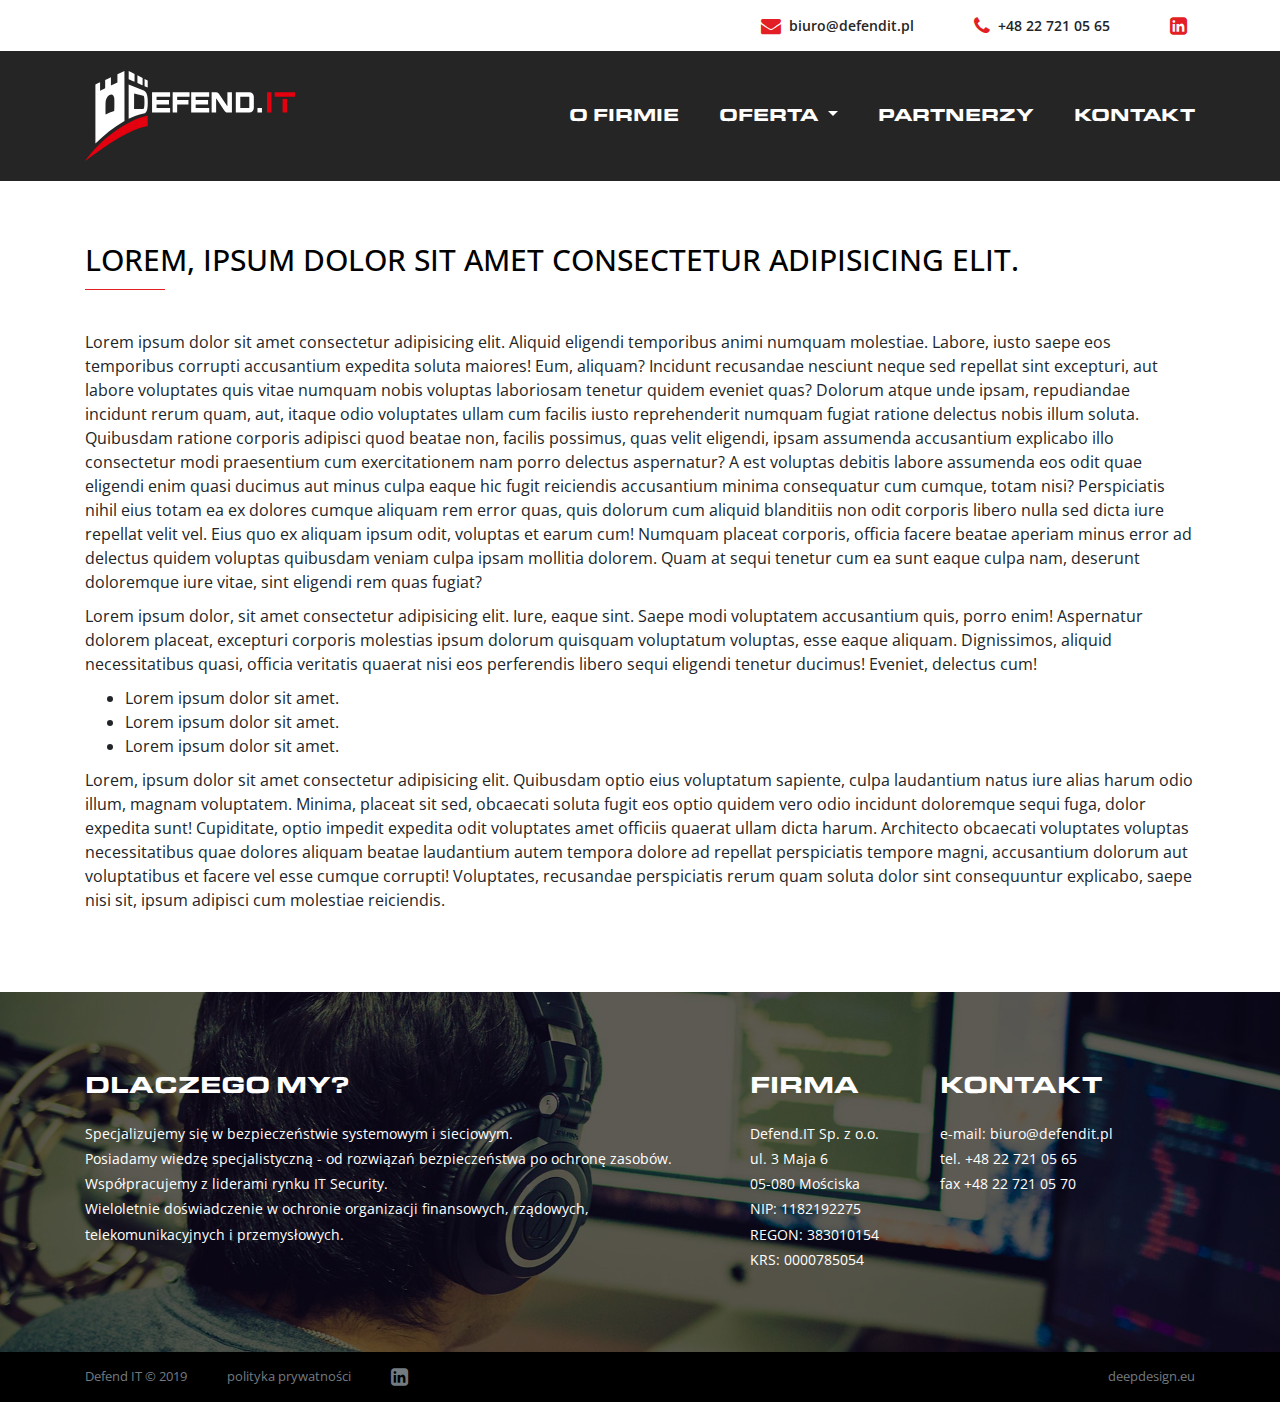
<file: page.html>
<!DOCTYPE html>
<html lang="pl">
  <head>
    <meta charset="utf-8">
    <meta http-equiv="X-UA-Compatible" content="IE=edge">
    <meta name="viewport" content="width=device-width, initial-scale=1">
    <!-- The above 3 meta tags *must* come first in the head; any other head content must come *after* these tags -->
    <title>Defend IT</title>

    <!-- Bootstrap -->
    <link href="css/animate.css" rel="stylesheet">
    <link href="css/style.css" rel="stylesheet">
    <link rel="stylesheet" href="https://maxcdn.bootstrapcdn.com/font-awesome/4.5.0/css/font-awesome.min.css">

    <link href="https://fonts.googleapis.com/css?family=Open+Sans:300,400,400i,600,700,800&amp;subset=latin-ext" rel="stylesheet">

    <link rel="shortcut icon" href="favicon.ico" type="image/x-icon">
    <link rel="icon" href="favicon.ico" type="image/x-icon">    

    <!-- HTML5 shim and Respond.js for IE8 support of HTML5 elements and media queries -->
    <!-- WARNING: Respond.js doesn't work if you view the page via file:// -->
    <!--[if lt IE 9]>
      <script src="https://oss.maxcdn.com/html5shiv/3.7.2/html5shiv.min.js"></script>
      <script src="https://oss.maxcdn.com/respond/1.4.2/respond.min.js"></script>
    <![endif]-->
  </head>
  <body>
      
<section class="contact-top-site">
    <ul>
      <li><i class="fa fa-envelope"></i><a href="mailto:biuro@defendit.pl">biuro@defendit.pl</a></li>
      <li><i class="fa fa-phone"></i>+48 22 721 05 65</li>
      <li><a href=""><i class="fa fa-linkedin-square"></i></a></li>
    </ul>
</section>

<header class="header">
  <div class="container">
    <nav class="navbar navbar-expand-lg">
      <a class="logo" href="index.html"></a>
      <button class="navbar-toggler" type="button" data-toggle="collapse" data-target="#navbarNavDropdown" aria-controls="navbarNavDropdown" aria-expanded="false" aria-label="Toggle navigation">
        <span class="navbar-toggler-icons"></span>
        <span class="navbar-toggler-icons"></span>
        <span class="navbar-toggler-icons"></span>
      </button>
      <div class="collapse navbar-collapse" id="navbarNavDropdown">
        <ul class="navbar-nav ml-auto">
          <li class="nav-item active">
            <a class="nav-link" href="page.html">O firmie</a>
          </li>
          <li class="nav-item dropdown">
            <a class="nav-link dropdown-toggle" href="page.html" id="navbarDropdownMenuLink" role="button" data-toggle="dropdown" aria-haspopup="true" aria-expanded="false">
              Oferta
            </a>
            <div class="dropdown-menu" aria-labelledby="navbarDropdownMenuLink">
              <a class="dropdown-item" href="page.html">Konsultacje</a>
              <a class="dropdown-item" href="page.html">Przegląd systemów bezpieczeństwa</a>
              <a class="dropdown-item" href="page.html">Projektowanie architektury bezpieczeństwa</a>
              <a class="dropdown-item" href="page.html">Wdrożenia</a>
              <a class="dropdown-item" href="page.html">Wsparcie</a>
              <a class="dropdown-item" href="page.html">Szkolenia</a>
            </div>
          </li>
          <li class="nav-item">
            <a class="nav-link" href="page.html">Partnerzy</a>
          </li>
          <li class="nav-item">
            <a class="nav-link" href="page.html">Kontakt</a>
          </li>
        </ul>
      </div>
    </nav>    
  </div>
</header>

<div class="content">
    <main id="main">
        <h1 class="entry-title">Lorem, ipsum dolor sit amet consectetur adipisicing elit.</h1>

        <p>Lorem ipsum dolor sit amet consectetur adipisicing elit. Aliquid eligendi temporibus animi numquam molestiae. Labore, iusto saepe eos temporibus corrupti accusantium expedita soluta maiores! Eum, aliquam? Incidunt recusandae nesciunt neque sed repellat sint excepturi, aut labore voluptates quis vitae numquam nobis voluptas laboriosam tenetur quidem eveniet quas? Dolorum atque unde ipsam, repudiandae incidunt rerum quam, aut, itaque odio voluptates ullam cum facilis iusto reprehenderit numquam fugiat ratione delectus nobis illum soluta. Quibusdam ratione corporis adipisci quod beatae non, facilis possimus, quas velit eligendi, ipsam assumenda accusantium explicabo illo consectetur modi praesentium cum exercitationem nam porro delectus aspernatur? A est voluptas debitis labore assumenda eos odit quae eligendi enim quasi ducimus aut minus culpa eaque hic fugit reiciendis accusantium minima consequatur cum cumque, totam nisi? Perspiciatis nihil eius totam ea ex dolores cumque aliquam rem error quas, quis dolorum cum aliquid blanditiis non odit corporis libero nulla sed dicta iure repellat velit vel. Eius quo ex aliquam ipsum odit, voluptas et earum cum! Numquam placeat corporis, officia facere beatae aperiam minus error ad delectus quidem voluptas quibusdam veniam culpa ipsam mollitia dolorem. Quam at sequi tenetur cum ea sunt eaque culpa nam, deserunt doloremque iure vitae, sint eligendi rem quas fugiat?</p>
        
        <p>Lorem ipsum dolor, sit amet consectetur adipisicing elit. Iure, eaque sint. Saepe modi voluptatem accusantium quis, porro enim! Aspernatur dolorem placeat, excepturi corporis molestias ipsum dolorum quisquam voluptatum voluptas, esse eaque aliquam. Dignissimos, aliquid necessitatibus quasi, officia veritatis quaerat nisi eos perferendis libero sequi eligendi tenetur ducimus! Eveniet, delectus cum!</p>

        <ul>
            <li>Lorem ipsum dolor sit amet.</li>
            <li>Lorem ipsum dolor sit amet.</li>
            <li>Lorem ipsum dolor sit amet.</li>
        </ul>

        <p>Lorem, ipsum dolor sit amet consectetur adipisicing elit. Quibusdam optio eius voluptatum sapiente, culpa laudantium natus iure alias harum odio illum, magnam voluptatem. Minima, placeat sit sed, obcaecati soluta fugit eos optio quidem vero odio incidunt doloremque sequi fuga, dolor expedita sunt! Cupiditate, optio impedit expedita odit voluptates amet officiis quaerat ullam dicta harum. Architecto obcaecati voluptates voluptas necessitatibus quae dolores aliquam beatae laudantium autem tempora dolore ad repellat perspiciatis tempore magni, accusantium dolorum aut voluptatibus et facere vel esse cumque corrupti! Voluptates, recusandae perspiciatis rerum quam soluta dolor sint consequuntur explicabo, saepe nisi sit, ipsum adipisci cum molestiae reiciendis.</p>
    </main>      
</div>



<!-- footer -->

<footer class="footer-site">
  <div class="overlay">
    <div class="footer-content">

      <div class="footer-box">
        <h3>Dlaczego my?</h3>
        <p>Specjalizujemy się w bezpieczeństwie systemowym i sieciowym.<br>
            Posiadamy wiedzę specjalistyczną - od rozwiązań bezpieczeństwa po ochronę zasobów.<br>
            Współpracujemy z liderami rynku IT Security.<br>
            Wieloletnie doświadczenie w ochronie organizacji finansowych, rządowych, telekomunikacyjnych i przemysłowych.
            </p>
      </div>

      <div class="footer-box">
        <h3>Firma</h3>
        <p>
            Defend.IT Sp. z o.o.<br>
            ul. 3 Maja 6<br>
            05-080 Mościska<br>
            NIP: 1182192275<br>
            REGON: 383010154<br>
            KRS: 0000785054          
        </p>
      </div>

      <div class="footer-box">
        <h3>Kontakt</h3>
        <p>
            e-mail: <a href="mailto:biuro@defendit.pl">biuro@defendit.pl</a><br>
            tel. +48 22 721 05 65<br>
            fax +48 22 721 05 70          
        </p>
      </div>

    </div>
  </div>
</footer>

<div class="footer-bottom">
    <div class="container">
      <ul>
        <li>Defend IT © 2019</li>
        <li><a href="#">polityka prywatności</a></li>
        <li><a href="#"><i class="fa fa-linkedin-square"></i></a></li>
      </ul> 

      <a href="http://deepdesign.eu" class="made" target="_blank">deepdesign.eu</a>
    </div>   
</div>


    <!-- jQuery (necessary for Bootstrap's JavaScript plugins) -->
    <script src="https://code.jquery.com/jquery-3.3.1.min.js"></script>
    <script src="https://cdnjs.cloudflare.com/ajax/libs/popper.js/1.14.7/umd/popper.min.js"></script>
    <!-- Include all compiled plugins (below), or include individual files as needed -->
    <script src="bootstrap/js/bootstrap.min.js"></script>
    <script src="js/jquery.bxslider.min.js"></script>
    <script src="js/wow.min.js"></script>    
    <script src="js/custom.js"></script>    
  </body>
</html>
</file>
<file: css/style.css>
@import url(../fonts/fonts.css);/*!
 * Bootstrap v4.3.1 (https://getbootstrap.com/)
 * Copyright 2011-2019 The Bootstrap Authors
 * Copyright 2011-2019 Twitter, Inc.
 * Licensed under MIT (https://github.com/twbs/bootstrap/blob/master/LICENSE)
 */:root{--blue: #007bff;--indigo: #6610f2;--purple: #6f42c1;--pink: #e83e8c;--red: #E31E25;--orange: #fd7e14;--yellow: #ffc107;--green: #28a745;--teal: #20c997;--cyan: #17a2b8;--white: #fff;--gray: #6c757d;--gray-dark: #343a40;--primary: #E31E25;--secondary: #262525;--success: #28a745;--info: #17a2b8;--warning: #ffc107;--danger: #E31E25;--light: #f8f9fa;--dark: #343a40;--breakpoint-xs: 0;--breakpoint-sm: 576px;--breakpoint-md: 768px;--breakpoint-lg: 992px;--breakpoint-xl: 1200px;--font-family-sans-serif: "Open Sans", "Segoe UI", Roboto, "Helvetica Neue", Arial, "Noto Sans", sans-serif, "Apple Color Emoji", "Segoe UI Emoji", "Segoe UI Symbol", "Noto Color Emoji";--font-family-monospace: SFMono-Regular, Menlo, Monaco, Consolas, "Liberation Mono", "Courier New", monospace}*,*::before,*::after{box-sizing:border-box}html{font-family:sans-serif;line-height:1.15;-webkit-text-size-adjust:100%;-webkit-tap-highlight-color:transparent}article,aside,figcaption,figure,footer,header,hgroup,main,nav,section{display:block}body{margin:0;font-family:"Open Sans","Segoe UI",Roboto,"Helvetica Neue",Arial,"Noto Sans",sans-serif,"Apple Color Emoji","Segoe UI Emoji","Segoe UI Symbol","Noto Color Emoji";font-size:1.6rem;font-weight:400;line-height:1.5;color:#212529;text-align:left;background-color:#fff}[tabindex="-1"]:focus{outline:0 !important}hr{box-sizing:content-box;height:0;overflow:visible}h1,h2,h3,h4,h5,h6{margin-top:0;margin-bottom:.5rem}p{margin-top:0;margin-bottom:1rem}abbr[title],abbr[data-original-title]{text-decoration:underline;text-decoration:underline dotted;cursor:help;border-bottom:0;text-decoration-skip-ink:none}address{margin-bottom:1rem;font-style:normal;line-height:inherit}ol,ul,dl{margin-top:0;margin-bottom:1rem}ol ol,ul ul,ol ul,ul ol{margin-bottom:0}dt{font-weight:700}dd{margin-bottom:.5rem;margin-left:0}blockquote{margin:0 0 1rem}b,strong{font-weight:bolder}small{font-size:80%}sub,sup{position:relative;font-size:75%;line-height:0;vertical-align:baseline}sub{bottom:-.25em}sup{top:-.5em}a{color:#E31E25;text-decoration:none;background-color:transparent}a:hover{color:#a11419;text-decoration:none}a:not([href]):not([tabindex]){color:inherit;text-decoration:none}a:not([href]):not([tabindex]):hover,a:not([href]):not([tabindex]):focus{color:inherit;text-decoration:none}a:not([href]):not([tabindex]):focus{outline:0}pre,code,kbd,samp{font-family:SFMono-Regular,Menlo,Monaco,Consolas,"Liberation Mono","Courier New",monospace;font-size:1em}pre{margin-top:0;margin-bottom:1rem;overflow:auto}figure{margin:0 0 1rem}img{vertical-align:middle;border-style:none}svg{overflow:hidden;vertical-align:middle}table{border-collapse:collapse}caption{padding-top:.75rem;padding-bottom:.75rem;color:#6c757d;text-align:left;caption-side:bottom}th{text-align:inherit}label{display:inline-block;margin-bottom:.5rem}button{border-radius:0}button:focus{outline:1px dotted;outline:5px auto -webkit-focus-ring-color}input,button,select,optgroup,textarea{margin:0;font-family:inherit;font-size:inherit;line-height:inherit}button,input{overflow:visible}button,select{text-transform:none}select{word-wrap:normal}button,[type="button"],[type="reset"],[type="submit"]{-webkit-appearance:button}button:not(:disabled),[type="button"]:not(:disabled),[type="reset"]:not(:disabled),[type="submit"]:not(:disabled){cursor:pointer}button::-moz-focus-inner,[type="button"]::-moz-focus-inner,[type="reset"]::-moz-focus-inner,[type="submit"]::-moz-focus-inner{padding:0;border-style:none}input[type="radio"],input[type="checkbox"]{box-sizing:border-box;padding:0}input[type="date"],input[type="time"],input[type="datetime-local"],input[type="month"]{-webkit-appearance:listbox}textarea{overflow:auto;resize:vertical}fieldset{min-width:0;padding:0;margin:0;border:0}legend{display:block;width:100%;max-width:100%;padding:0;margin-bottom:.5rem;font-size:1.5rem;line-height:inherit;color:inherit;white-space:normal}progress{vertical-align:baseline}[type="number"]::-webkit-inner-spin-button,[type="number"]::-webkit-outer-spin-button{height:auto}[type="search"]{outline-offset:-2px;-webkit-appearance:none}[type="search"]::-webkit-search-decoration{-webkit-appearance:none}::-webkit-file-upload-button{font:inherit;-webkit-appearance:button}output{display:inline-block}summary{display:list-item;cursor:pointer}template{display:none}[hidden]{display:none !important}h1,h2,h3,h4,h5,h6,.h1,.h2,.h3,.h4,.h5,.h6{margin-bottom:.5rem;font-weight:500;line-height:1.2}h1,.h1{font-size:4rem}h2,.h2{font-size:3.2rem}h3,.h3{font-size:2.8rem}h4,.h4{font-size:2.4rem}h5,.h5{font-size:2rem}h6,.h6{font-size:1.6rem}.lead,.akapit p{font-size:2rem;font-weight:300}.display-1{font-size:6rem;font-weight:300;line-height:1.2}.display-2{font-size:5.5rem;font-weight:300;line-height:1.2}.display-3{font-size:4.5rem;font-weight:300;line-height:1.2}.display-4{font-size:3.5rem;font-weight:300;line-height:1.2}hr{margin-top:1rem;margin-bottom:1rem;border:0;border-top:1px solid rgba(0,0,0,0.1)}small,.small{font-size:80%;font-weight:400}mark,.mark{padding:.2em;background-color:#fcf8e3}.list-unstyled{padding-left:0;list-style:none}.list-inline{padding-left:0;list-style:none}.list-inline-item{display:inline-block}.list-inline-item:not(:last-child){margin-right:.5rem}.initialism{font-size:90%;text-transform:uppercase}.blockquote{margin-bottom:1rem;font-size:2rem}.blockquote-footer{display:block;font-size:80%;color:#6c757d}.blockquote-footer::before{content:"\2014\00A0"}.img-fluid{max-width:100%;height:auto}.img-thumbnail{padding:.25rem;background-color:#fff;border:1px solid #dee2e6;border-radius:0;max-width:100%;height:auto}.figure{display:inline-block}.figure-img{margin-bottom:.5rem;line-height:1}.figure-caption{font-size:90%;color:#6c757d}code{font-size:87.5%;color:#e83e8c;word-break:break-word}a>code{color:inherit}kbd{padding:.2rem .4rem;font-size:87.5%;color:#fff;background-color:#212529;border-radius:0}kbd kbd{padding:0;font-size:100%;font-weight:700}pre{display:block;font-size:87.5%;color:#212529}pre code{font-size:inherit;color:inherit;word-break:normal}.pre-scrollable{max-height:340px;overflow-y:scroll}.container{width:100%;padding-right:15px;padding-left:15px;margin-right:auto;margin-left:auto}@media (min-width: 576px){.container{max-width:540px}}@media (min-width: 768px){.container{max-width:720px}}@media (min-width: 992px){.container{max-width:960px}}@media (min-width: 1200px){.container{max-width:1140px}}.container-fluid{width:100%;padding-right:15px;padding-left:15px;margin-right:auto;margin-left:auto}.row{display:flex;flex-wrap:wrap;margin-right:-15px;margin-left:-15px}.no-gutters{margin-right:0;margin-left:0}.no-gutters>.col,.no-gutters>[class*="col-"]{padding-right:0;padding-left:0}.col-1,.col-2,.col-3,.col-4,.col-5,.col-6,.col-7,.col-8,.col-9,.col-10,.col-11,.col-12,.col,.col-auto,.col-sm-1,.col-sm-2,.col-sm-3,.col-sm-4,.col-sm-5,.col-sm-6,.col-sm-7,.col-sm-8,.col-sm-9,.col-sm-10,.col-sm-11,.col-sm-12,.col-sm,.col-sm-auto,.col-md-1,.col-md-2,.col-md-3,.col-md-4,.col-md-5,.col-md-6,.col-md-7,.col-md-8,.col-md-9,.col-md-10,.col-md-11,.col-md-12,.col-md,.col-md-auto,.col-lg-1,.col-lg-2,.col-lg-3,.col-lg-4,.col-lg-5,.col-lg-6,.col-lg-7,.col-lg-8,.col-lg-9,.col-lg-10,.col-lg-11,.col-lg-12,.col-lg,.col-lg-auto,.col-xl-1,.col-xl-2,.col-xl-3,.col-xl-4,.col-xl-5,.col-xl-6,.col-xl-7,.col-xl-8,.col-xl-9,.col-xl-10,.col-xl-11,.col-xl-12,.col-xl,.col-xl-auto{position:relative;width:100%;padding-right:15px;padding-left:15px}.col{flex-basis:0;flex-grow:1;max-width:100%}.col-auto{flex:0 0 auto;width:auto;max-width:100%}.col-1{flex:0 0 8.3333333333%;max-width:8.3333333333%}.col-2{flex:0 0 16.6666666667%;max-width:16.6666666667%}.col-3{flex:0 0 25%;max-width:25%}.col-4{flex:0 0 33.3333333333%;max-width:33.3333333333%}.col-5{flex:0 0 41.6666666667%;max-width:41.6666666667%}.col-6{flex:0 0 50%;max-width:50%}.col-7{flex:0 0 58.3333333333%;max-width:58.3333333333%}.col-8{flex:0 0 66.6666666667%;max-width:66.6666666667%}.col-9{flex:0 0 75%;max-width:75%}.col-10{flex:0 0 83.3333333333%;max-width:83.3333333333%}.col-11{flex:0 0 91.6666666667%;max-width:91.6666666667%}.col-12{flex:0 0 100%;max-width:100%}.order-first{order:-1}.order-last{order:13}.order-0{order:0}.order-1{order:1}.order-2{order:2}.order-3{order:3}.order-4{order:4}.order-5{order:5}.order-6{order:6}.order-7{order:7}.order-8{order:8}.order-9{order:9}.order-10{order:10}.order-11{order:11}.order-12{order:12}.offset-1{margin-left:8.3333333333%}.offset-2{margin-left:16.6666666667%}.offset-3{margin-left:25%}.offset-4{margin-left:33.3333333333%}.offset-5{margin-left:41.6666666667%}.offset-6{margin-left:50%}.offset-7{margin-left:58.3333333333%}.offset-8{margin-left:66.6666666667%}.offset-9{margin-left:75%}.offset-10{margin-left:83.3333333333%}.offset-11{margin-left:91.6666666667%}@media (min-width: 576px){.col-sm{flex-basis:0;flex-grow:1;max-width:100%}.col-sm-auto{flex:0 0 auto;width:auto;max-width:100%}.col-sm-1{flex:0 0 8.3333333333%;max-width:8.3333333333%}.col-sm-2{flex:0 0 16.6666666667%;max-width:16.6666666667%}.col-sm-3{flex:0 0 25%;max-width:25%}.col-sm-4{flex:0 0 33.3333333333%;max-width:33.3333333333%}.col-sm-5{flex:0 0 41.6666666667%;max-width:41.6666666667%}.col-sm-6{flex:0 0 50%;max-width:50%}.col-sm-7{flex:0 0 58.3333333333%;max-width:58.3333333333%}.col-sm-8{flex:0 0 66.6666666667%;max-width:66.6666666667%}.col-sm-9{flex:0 0 75%;max-width:75%}.col-sm-10{flex:0 0 83.3333333333%;max-width:83.3333333333%}.col-sm-11{flex:0 0 91.6666666667%;max-width:91.6666666667%}.col-sm-12{flex:0 0 100%;max-width:100%}.order-sm-first{order:-1}.order-sm-last{order:13}.order-sm-0{order:0}.order-sm-1{order:1}.order-sm-2{order:2}.order-sm-3{order:3}.order-sm-4{order:4}.order-sm-5{order:5}.order-sm-6{order:6}.order-sm-7{order:7}.order-sm-8{order:8}.order-sm-9{order:9}.order-sm-10{order:10}.order-sm-11{order:11}.order-sm-12{order:12}.offset-sm-0{margin-left:0}.offset-sm-1{margin-left:8.3333333333%}.offset-sm-2{margin-left:16.6666666667%}.offset-sm-3{margin-left:25%}.offset-sm-4{margin-left:33.3333333333%}.offset-sm-5{margin-left:41.6666666667%}.offset-sm-6{margin-left:50%}.offset-sm-7{margin-left:58.3333333333%}.offset-sm-8{margin-left:66.6666666667%}.offset-sm-9{margin-left:75%}.offset-sm-10{margin-left:83.3333333333%}.offset-sm-11{margin-left:91.6666666667%}}@media (min-width: 768px){.col-md{flex-basis:0;flex-grow:1;max-width:100%}.col-md-auto{flex:0 0 auto;width:auto;max-width:100%}.col-md-1{flex:0 0 8.3333333333%;max-width:8.3333333333%}.col-md-2{flex:0 0 16.6666666667%;max-width:16.6666666667%}.col-md-3{flex:0 0 25%;max-width:25%}.col-md-4{flex:0 0 33.3333333333%;max-width:33.3333333333%}.col-md-5{flex:0 0 41.6666666667%;max-width:41.6666666667%}.col-md-6{flex:0 0 50%;max-width:50%}.col-md-7{flex:0 0 58.3333333333%;max-width:58.3333333333%}.col-md-8{flex:0 0 66.6666666667%;max-width:66.6666666667%}.col-md-9{flex:0 0 75%;max-width:75%}.col-md-10{flex:0 0 83.3333333333%;max-width:83.3333333333%}.col-md-11{flex:0 0 91.6666666667%;max-width:91.6666666667%}.col-md-12{flex:0 0 100%;max-width:100%}.order-md-first{order:-1}.order-md-last{order:13}.order-md-0{order:0}.order-md-1{order:1}.order-md-2{order:2}.order-md-3{order:3}.order-md-4{order:4}.order-md-5{order:5}.order-md-6{order:6}.order-md-7{order:7}.order-md-8{order:8}.order-md-9{order:9}.order-md-10{order:10}.order-md-11{order:11}.order-md-12{order:12}.offset-md-0{margin-left:0}.offset-md-1{margin-left:8.3333333333%}.offset-md-2{margin-left:16.6666666667%}.offset-md-3{margin-left:25%}.offset-md-4{margin-left:33.3333333333%}.offset-md-5{margin-left:41.6666666667%}.offset-md-6{margin-left:50%}.offset-md-7{margin-left:58.3333333333%}.offset-md-8{margin-left:66.6666666667%}.offset-md-9{margin-left:75%}.offset-md-10{margin-left:83.3333333333%}.offset-md-11{margin-left:91.6666666667%}}@media (min-width: 992px){.col-lg{flex-basis:0;flex-grow:1;max-width:100%}.col-lg-auto{flex:0 0 auto;width:auto;max-width:100%}.col-lg-1{flex:0 0 8.3333333333%;max-width:8.3333333333%}.col-lg-2{flex:0 0 16.6666666667%;max-width:16.6666666667%}.col-lg-3{flex:0 0 25%;max-width:25%}.col-lg-4{flex:0 0 33.3333333333%;max-width:33.3333333333%}.col-lg-5{flex:0 0 41.6666666667%;max-width:41.6666666667%}.col-lg-6{flex:0 0 50%;max-width:50%}.col-lg-7{flex:0 0 58.3333333333%;max-width:58.3333333333%}.col-lg-8{flex:0 0 66.6666666667%;max-width:66.6666666667%}.col-lg-9{flex:0 0 75%;max-width:75%}.col-lg-10{flex:0 0 83.3333333333%;max-width:83.3333333333%}.col-lg-11{flex:0 0 91.6666666667%;max-width:91.6666666667%}.col-lg-12{flex:0 0 100%;max-width:100%}.order-lg-first{order:-1}.order-lg-last{order:13}.order-lg-0{order:0}.order-lg-1{order:1}.order-lg-2{order:2}.order-lg-3{order:3}.order-lg-4{order:4}.order-lg-5{order:5}.order-lg-6{order:6}.order-lg-7{order:7}.order-lg-8{order:8}.order-lg-9{order:9}.order-lg-10{order:10}.order-lg-11{order:11}.order-lg-12{order:12}.offset-lg-0{margin-left:0}.offset-lg-1{margin-left:8.3333333333%}.offset-lg-2{margin-left:16.6666666667%}.offset-lg-3{margin-left:25%}.offset-lg-4{margin-left:33.3333333333%}.offset-lg-5{margin-left:41.6666666667%}.offset-lg-6{margin-left:50%}.offset-lg-7{margin-left:58.3333333333%}.offset-lg-8{margin-left:66.6666666667%}.offset-lg-9{margin-left:75%}.offset-lg-10{margin-left:83.3333333333%}.offset-lg-11{margin-left:91.6666666667%}}@media (min-width: 1200px){.col-xl{flex-basis:0;flex-grow:1;max-width:100%}.col-xl-auto{flex:0 0 auto;width:auto;max-width:100%}.col-xl-1{flex:0 0 8.3333333333%;max-width:8.3333333333%}.col-xl-2{flex:0 0 16.6666666667%;max-width:16.6666666667%}.col-xl-3{flex:0 0 25%;max-width:25%}.col-xl-4{flex:0 0 33.3333333333%;max-width:33.3333333333%}.col-xl-5{flex:0 0 41.6666666667%;max-width:41.6666666667%}.col-xl-6{flex:0 0 50%;max-width:50%}.col-xl-7{flex:0 0 58.3333333333%;max-width:58.3333333333%}.col-xl-8{flex:0 0 66.6666666667%;max-width:66.6666666667%}.col-xl-9{flex:0 0 75%;max-width:75%}.col-xl-10{flex:0 0 83.3333333333%;max-width:83.3333333333%}.col-xl-11{flex:0 0 91.6666666667%;max-width:91.6666666667%}.col-xl-12{flex:0 0 100%;max-width:100%}.order-xl-first{order:-1}.order-xl-last{order:13}.order-xl-0{order:0}.order-xl-1{order:1}.order-xl-2{order:2}.order-xl-3{order:3}.order-xl-4{order:4}.order-xl-5{order:5}.order-xl-6{order:6}.order-xl-7{order:7}.order-xl-8{order:8}.order-xl-9{order:9}.order-xl-10{order:10}.order-xl-11{order:11}.order-xl-12{order:12}.offset-xl-0{margin-left:0}.offset-xl-1{margin-left:8.3333333333%}.offset-xl-2{margin-left:16.6666666667%}.offset-xl-3{margin-left:25%}.offset-xl-4{margin-left:33.3333333333%}.offset-xl-5{margin-left:41.6666666667%}.offset-xl-6{margin-left:50%}.offset-xl-7{margin-left:58.3333333333%}.offset-xl-8{margin-left:66.6666666667%}.offset-xl-9{margin-left:75%}.offset-xl-10{margin-left:83.3333333333%}.offset-xl-11{margin-left:91.6666666667%}}.table{width:100%;margin-bottom:1rem;color:#212529}.table th,.table td{padding:.75rem;vertical-align:top;border-top:1px solid #dee2e6}.table thead th{vertical-align:bottom;border-bottom:2px solid #dee2e6}.table tbody+tbody{border-top:2px solid #dee2e6}.table-sm th,.table-sm td{padding:.3rem}.table-bordered{border:1px solid #dee2e6}.table-bordered th,.table-bordered td{border:1px solid #dee2e6}.table-bordered thead th,.table-bordered thead td{border-bottom-width:2px}.table-borderless th,.table-borderless td,.table-borderless thead th,.table-borderless tbody+tbody{border:0}.table-striped tbody tr:nth-of-type(odd){background-color:rgba(0,0,0,0.05)}.table-hover tbody tr:hover{color:#212529;background-color:rgba(0,0,0,0.075)}.table-primary,.table-primary>th,.table-primary>td{background-color:#f7c0c2}.table-primary th,.table-primary td,.table-primary thead th,.table-primary tbody+tbody{border-color:#f08a8e}.table-hover .table-primary:hover{background-color:#f4a9ac}.table-hover .table-primary:hover>td,.table-hover .table-primary:hover>th{background-color:#f4a9ac}.table-secondary,.table-secondary>th,.table-secondary>td{background-color:#c2c2c2}.table-secondary th,.table-secondary td,.table-secondary thead th,.table-secondary tbody+tbody{border-color:#8e8e8e}.table-hover .table-secondary:hover{background-color:#b5b5b5}.table-hover .table-secondary:hover>td,.table-hover .table-secondary:hover>th{background-color:#b5b5b5}.table-success,.table-success>th,.table-success>td{background-color:#c3e6cb}.table-success th,.table-success td,.table-success thead th,.table-success tbody+tbody{border-color:#8fd19e}.table-hover .table-success:hover{background-color:#b1dfbb}.table-hover .table-success:hover>td,.table-hover .table-success:hover>th{background-color:#b1dfbb}.table-info,.table-info>th,.table-info>td{background-color:#bee5eb}.table-info th,.table-info td,.table-info thead th,.table-info tbody+tbody{border-color:#86cfda}.table-hover .table-info:hover{background-color:#abdde5}.table-hover .table-info:hover>td,.table-hover .table-info:hover>th{background-color:#abdde5}.table-warning,.table-warning>th,.table-warning>td{background-color:#ffeeba}.table-warning th,.table-warning td,.table-warning thead th,.table-warning tbody+tbody{border-color:#ffdf7e}.table-hover .table-warning:hover{background-color:#ffe8a1}.table-hover .table-warning:hover>td,.table-hover .table-warning:hover>th{background-color:#ffe8a1}.table-danger,.table-danger>th,.table-danger>td{background-color:#f7c0c2}.table-danger th,.table-danger td,.table-danger thead th,.table-danger tbody+tbody{border-color:#f08a8e}.table-hover .table-danger:hover{background-color:#f4a9ac}.table-hover .table-danger:hover>td,.table-hover .table-danger:hover>th{background-color:#f4a9ac}.table-light,.table-light>th,.table-light>td{background-color:#fdfdfe}.table-light th,.table-light td,.table-light thead th,.table-light tbody+tbody{border-color:#fbfcfc}.table-hover .table-light:hover{background-color:#ececf6}.table-hover .table-light:hover>td,.table-hover .table-light:hover>th{background-color:#ececf6}.table-dark,.table-dark>th,.table-dark>td{background-color:#c6c8ca}.table-dark th,.table-dark td,.table-dark thead th,.table-dark tbody+tbody{border-color:#95999c}.table-hover .table-dark:hover{background-color:#b9bbbe}.table-hover .table-dark:hover>td,.table-hover .table-dark:hover>th{background-color:#b9bbbe}.table-active,.table-active>th,.table-active>td{background-color:rgba(0,0,0,0.075)}.table-hover .table-active:hover{background-color:rgba(0,0,0,0.075)}.table-hover .table-active:hover>td,.table-hover .table-active:hover>th{background-color:rgba(0,0,0,0.075)}.table .thead-dark th{color:#fff;background-color:#343a40;border-color:#454d55}.table .thead-light th{color:#495057;background-color:#e9e9e9;border-color:#dee2e6}.table-dark{color:#fff;background-color:#343a40}.table-dark th,.table-dark td,.table-dark thead th{border-color:#454d55}.table-dark.table-bordered{border:0}.table-dark.table-striped tbody tr:nth-of-type(odd){background-color:rgba(255,255,255,0.05)}.table-dark.table-hover tbody tr:hover{color:#fff;background-color:rgba(255,255,255,0.075)}@media (max-width: 575.98px){.table-responsive-sm{display:block;width:100%;overflow-x:auto;-webkit-overflow-scrolling:touch}.table-responsive-sm>.table-bordered{border:0}}@media (max-width: 767.98px){.table-responsive-md{display:block;width:100%;overflow-x:auto;-webkit-overflow-scrolling:touch}.table-responsive-md>.table-bordered{border:0}}@media (max-width: 991.98px){.table-responsive-lg{display:block;width:100%;overflow-x:auto;-webkit-overflow-scrolling:touch}.table-responsive-lg>.table-bordered{border:0}}@media (max-width: 1199.98px){.table-responsive-xl{display:block;width:100%;overflow-x:auto;-webkit-overflow-scrolling:touch}.table-responsive-xl>.table-bordered{border:0}}.table-responsive{display:block;width:100%;overflow-x:auto;-webkit-overflow-scrolling:touch}.table-responsive>.table-bordered{border:0}.form-control{display:block;width:100%;height:calc(1.5em + 2rem + 2px);padding:1rem 2rem;font-size:1.6rem;font-weight:400;line-height:1.5;color:#495057;background-color:#fff;background-clip:padding-box;border:1px solid #ced4da;border-radius:0;transition:border-color 0.15s ease-in-out,box-shadow 0.15s ease-in-out}@media (prefers-reduced-motion: reduce){.form-control{transition:none}}.form-control::-ms-expand{background-color:transparent;border:0}.form-control:focus{color:#495057;background-color:#fff;border-color:#f18f93;outline:0;box-shadow:0 0 0 .2rem rgba(227,30,37,0.25)}.form-control::placeholder{color:#6c757d;opacity:1}.form-control:disabled,.form-control[readonly]{background-color:#e9e9e9;opacity:1}select.form-control:focus::-ms-value{color:#495057;background-color:#fff}.form-control-file,.form-control-range{display:block;width:100%}.col-form-label{padding-top:calc(1rem + 1px);padding-bottom:calc(1rem + 1px);margin-bottom:0;font-size:inherit;line-height:1.5}.col-form-label-lg{padding-top:calc(.5rem + 1px);padding-bottom:calc(.5rem + 1px);font-size:2rem;line-height:1.5}.col-form-label-sm{padding-top:calc(.25rem + 1px);padding-bottom:calc(.25rem + 1px);font-size:1.4rem;line-height:1.5}.form-control-plaintext{display:block;width:100%;padding-top:1rem;padding-bottom:1rem;margin-bottom:0;line-height:1.5;color:#212529;background-color:transparent;border:solid transparent;border-width:1px 0}.form-control-plaintext.form-control-sm,.form-control-plaintext.form-control-lg{padding-right:0;padding-left:0}.form-control-sm{height:calc(1.5em + .5rem + 2px);padding:.25rem .5rem;font-size:1.4rem;line-height:1.5;border-radius:0}.form-control-lg{height:calc(1.5em + 1rem + 2px);padding:.5rem 1rem;font-size:2rem;line-height:1.5;border-radius:0}select.form-control[size],select.form-control[multiple]{height:auto}textarea.form-control{height:auto}.form-group{margin-bottom:1rem}.form-text{display:block;margin-top:.25rem}.form-row{display:flex;flex-wrap:wrap;margin-right:-5px;margin-left:-5px}.form-row>.col,.form-row>[class*="col-"]{padding-right:5px;padding-left:5px}.form-check{position:relative;display:block;padding-left:1.25rem}.form-check-input{position:absolute;margin-top:.3rem;margin-left:-1.25rem}.form-check-input:disabled ~ .form-check-label{color:#6c757d}.form-check-label{margin-bottom:0}.form-check-inline{display:inline-flex;align-items:center;padding-left:0;margin-right:.75rem}.form-check-inline .form-check-input{position:static;margin-top:0;margin-right:.3125rem;margin-left:0}.valid-feedback{display:none;width:100%;margin-top:.25rem;font-size:80%;color:#28a745}.valid-tooltip{position:absolute;top:100%;z-index:5;display:none;max-width:100%;padding:.25rem .5rem;margin-top:.1rem;font-size:1.4rem;line-height:1.5;color:#fff;background-color:rgba(40,167,69,0.9);border-radius:0}.was-validated .form-control:valid,.form-control.is-valid{border-color:#28a745;padding-right:calc(1.5em + 2rem);background-image:url("data:image/svg+xml,%3csvg xmlns='http://www.w3.org/2000/svg' viewBox='0 0 8 8'%3e%3cpath fill='%2328a745' d='M2.3 6.73L.6 4.53c-.4-1.04.46-1.4 1.1-.8l1.1 1.4 3.4-3.8c.6-.63 1.6-.27 1.2.7l-4 4.6c-.43.5-.8.4-1.1.1z'/%3e%3c/svg%3e");background-repeat:no-repeat;background-position:center right calc(.375em + .5rem);background-size:calc(.75em + 1rem) calc(.75em + 1rem)}.was-validated .form-control:valid:focus,.form-control.is-valid:focus{border-color:#28a745;box-shadow:0 0 0 .2rem rgba(40,167,69,0.25)}.was-validated .form-control:valid ~ .valid-feedback,.was-validated .form-control:valid ~ .valid-tooltip,.form-control.is-valid ~ .valid-feedback,.form-control.is-valid ~ .valid-tooltip{display:block}.was-validated textarea.form-control:valid,textarea.form-control.is-valid{padding-right:calc(1.5em + 2rem);background-position:top calc(.375em + .5rem) right calc(.375em + .5rem)}.was-validated .custom-select:valid,.custom-select.is-valid{border-color:#28a745;padding-right:calc((1em + 2rem) * 3 / 4 + 3rem);background:url("data:image/svg+xml,%3csvg xmlns='http://www.w3.org/2000/svg' viewBox='0 0 4 5'%3e%3cpath fill='%23343a40' d='M2 0L0 2h4zm0 5L0 3h4z'/%3e%3c/svg%3e") no-repeat right 2rem center/8px 10px,url("data:image/svg+xml,%3csvg xmlns='http://www.w3.org/2000/svg' viewBox='0 0 8 8'%3e%3cpath fill='%2328a745' d='M2.3 6.73L.6 4.53c-.4-1.04.46-1.4 1.1-.8l1.1 1.4 3.4-3.8c.6-.63 1.6-.27 1.2.7l-4 4.6c-.43.5-.8.4-1.1.1z'/%3e%3c/svg%3e") #fff no-repeat center right 3rem/calc(.75em + 1rem) calc(.75em + 1rem)}.was-validated .custom-select:valid:focus,.custom-select.is-valid:focus{border-color:#28a745;box-shadow:0 0 0 .2rem rgba(40,167,69,0.25)}.was-validated .custom-select:valid ~ .valid-feedback,.was-validated .custom-select:valid ~ .valid-tooltip,.custom-select.is-valid ~ .valid-feedback,.custom-select.is-valid ~ .valid-tooltip{display:block}.was-validated .form-control-file:valid ~ .valid-feedback,.was-validated .form-control-file:valid ~ .valid-tooltip,.form-control-file.is-valid ~ .valid-feedback,.form-control-file.is-valid ~ .valid-tooltip{display:block}.was-validated .form-check-input:valid ~ .form-check-label,.form-check-input.is-valid ~ .form-check-label{color:#28a745}.was-validated .form-check-input:valid ~ .valid-feedback,.was-validated .form-check-input:valid ~ .valid-tooltip,.form-check-input.is-valid ~ .valid-feedback,.form-check-input.is-valid ~ .valid-tooltip{display:block}.was-validated .custom-control-input:valid ~ .custom-control-label,.custom-control-input.is-valid ~ .custom-control-label{color:#28a745}.was-validated .custom-control-input:valid ~ .custom-control-label::before,.custom-control-input.is-valid ~ .custom-control-label::before{border-color:#28a745}.was-validated .custom-control-input:valid ~ .valid-feedback,.was-validated .custom-control-input:valid ~ .valid-tooltip,.custom-control-input.is-valid ~ .valid-feedback,.custom-control-input.is-valid ~ .valid-tooltip{display:block}.was-validated .custom-control-input:valid:checked ~ .custom-control-label::before,.custom-control-input.is-valid:checked ~ .custom-control-label::before{border-color:#34ce57;background-color:#34ce57}.was-validated .custom-control-input:valid:focus ~ .custom-control-label::before,.custom-control-input.is-valid:focus ~ .custom-control-label::before{box-shadow:0 0 0 .2rem rgba(40,167,69,0.25)}.was-validated .custom-control-input:valid:focus:not(:checked) ~ .custom-control-label::before,.custom-control-input.is-valid:focus:not(:checked) ~ .custom-control-label::before{border-color:#28a745}.was-validated .custom-file-input:valid ~ .custom-file-label,.custom-file-input.is-valid ~ .custom-file-label{border-color:#28a745}.was-validated .custom-file-input:valid ~ .valid-feedback,.was-validated .custom-file-input:valid ~ .valid-tooltip,.custom-file-input.is-valid ~ .valid-feedback,.custom-file-input.is-valid ~ .valid-tooltip{display:block}.was-validated .custom-file-input:valid:focus ~ .custom-file-label,.custom-file-input.is-valid:focus ~ .custom-file-label{border-color:#28a745;box-shadow:0 0 0 .2rem rgba(40,167,69,0.25)}.invalid-feedback{display:none;width:100%;margin-top:.25rem;font-size:80%;color:#E31E25}.invalid-tooltip{position:absolute;top:100%;z-index:5;display:none;max-width:100%;padding:.25rem .5rem;margin-top:.1rem;font-size:1.4rem;line-height:1.5;color:#fff;background-color:rgba(227,30,37,0.9);border-radius:0}.was-validated .form-control:invalid,.form-control.is-invalid{border-color:#E31E25;padding-right:calc(1.5em + 2rem);background-image:url("data:image/svg+xml,%3csvg xmlns='http://www.w3.org/2000/svg' fill='%23E31E25' viewBox='-2 -2 7 7'%3e%3cpath stroke='%23E31E25' d='M0 0l3 3m0-3L0 3'/%3e%3ccircle r='.5'/%3e%3ccircle cx='3' r='.5'/%3e%3ccircle cy='3' r='.5'/%3e%3ccircle cx='3' cy='3' r='.5'/%3e%3c/svg%3E");background-repeat:no-repeat;background-position:center right calc(.375em + .5rem);background-size:calc(.75em + 1rem) calc(.75em + 1rem)}.was-validated .form-control:invalid:focus,.form-control.is-invalid:focus{border-color:#E31E25;box-shadow:0 0 0 .2rem rgba(227,30,37,0.25)}.was-validated .form-control:invalid ~ .invalid-feedback,.was-validated .form-control:invalid ~ .invalid-tooltip,.form-control.is-invalid ~ .invalid-feedback,.form-control.is-invalid ~ .invalid-tooltip{display:block}.was-validated textarea.form-control:invalid,textarea.form-control.is-invalid{padding-right:calc(1.5em + 2rem);background-position:top calc(.375em + .5rem) right calc(.375em + .5rem)}.was-validated .custom-select:invalid,.custom-select.is-invalid{border-color:#E31E25;padding-right:calc((1em + 2rem) * 3 / 4 + 3rem);background:url("data:image/svg+xml,%3csvg xmlns='http://www.w3.org/2000/svg' viewBox='0 0 4 5'%3e%3cpath fill='%23343a40' d='M2 0L0 2h4zm0 5L0 3h4z'/%3e%3c/svg%3e") no-repeat right 2rem center/8px 10px,url("data:image/svg+xml,%3csvg xmlns='http://www.w3.org/2000/svg' fill='%23E31E25' viewBox='-2 -2 7 7'%3e%3cpath stroke='%23E31E25' d='M0 0l3 3m0-3L0 3'/%3e%3ccircle r='.5'/%3e%3ccircle cx='3' r='.5'/%3e%3ccircle cy='3' r='.5'/%3e%3ccircle cx='3' cy='3' r='.5'/%3e%3c/svg%3E") #fff no-repeat center right 3rem/calc(.75em + 1rem) calc(.75em + 1rem)}.was-validated .custom-select:invalid:focus,.custom-select.is-invalid:focus{border-color:#E31E25;box-shadow:0 0 0 .2rem rgba(227,30,37,0.25)}.was-validated .custom-select:invalid ~ .invalid-feedback,.was-validated .custom-select:invalid ~ .invalid-tooltip,.custom-select.is-invalid ~ .invalid-feedback,.custom-select.is-invalid ~ .invalid-tooltip{display:block}.was-validated .form-control-file:invalid ~ .invalid-feedback,.was-validated .form-control-file:invalid ~ .invalid-tooltip,.form-control-file.is-invalid ~ .invalid-feedback,.form-control-file.is-invalid ~ .invalid-tooltip{display:block}.was-validated .form-check-input:invalid ~ .form-check-label,.form-check-input.is-invalid ~ .form-check-label{color:#E31E25}.was-validated .form-check-input:invalid ~ .invalid-feedback,.was-validated .form-check-input:invalid ~ .invalid-tooltip,.form-check-input.is-invalid ~ .invalid-feedback,.form-check-input.is-invalid ~ .invalid-tooltip{display:block}.was-validated .custom-control-input:invalid ~ .custom-control-label,.custom-control-input.is-invalid ~ .custom-control-label{color:#E31E25}.was-validated .custom-control-input:invalid ~ .custom-control-label::before,.custom-control-input.is-invalid ~ .custom-control-label::before{border-color:#E31E25}.was-validated .custom-control-input:invalid ~ .invalid-feedback,.was-validated .custom-control-input:invalid ~ .invalid-tooltip,.custom-control-input.is-invalid ~ .invalid-feedback,.custom-control-input.is-invalid ~ .invalid-tooltip{display:block}.was-validated .custom-control-input:invalid:checked ~ .custom-control-label::before,.custom-control-input.is-invalid:checked ~ .custom-control-label::before{border-color:#e94b51;background-color:#e94b51}.was-validated .custom-control-input:invalid:focus ~ .custom-control-label::before,.custom-control-input.is-invalid:focus ~ .custom-control-label::before{box-shadow:0 0 0 .2rem rgba(227,30,37,0.25)}.was-validated .custom-control-input:invalid:focus:not(:checked) ~ .custom-control-label::before,.custom-control-input.is-invalid:focus:not(:checked) ~ .custom-control-label::before{border-color:#E31E25}.was-validated .custom-file-input:invalid ~ .custom-file-label,.custom-file-input.is-invalid ~ .custom-file-label{border-color:#E31E25}.was-validated .custom-file-input:invalid ~ .invalid-feedback,.was-validated .custom-file-input:invalid ~ .invalid-tooltip,.custom-file-input.is-invalid ~ .invalid-feedback,.custom-file-input.is-invalid ~ .invalid-tooltip{display:block}.was-validated .custom-file-input:invalid:focus ~ .custom-file-label,.custom-file-input.is-invalid:focus ~ .custom-file-label{border-color:#E31E25;box-shadow:0 0 0 .2rem rgba(227,30,37,0.25)}.form-inline{display:flex;flex-flow:row wrap;align-items:center}.form-inline .form-check{width:100%}@media (min-width: 576px){.form-inline label{display:flex;align-items:center;justify-content:center;margin-bottom:0}.form-inline .form-group{display:flex;flex:0 0 auto;flex-flow:row wrap;align-items:center;margin-bottom:0}.form-inline .form-control{display:inline-block;width:auto;vertical-align:middle}.form-inline .form-control-plaintext{display:inline-block}.form-inline .input-group,.form-inline .custom-select{width:auto}.form-inline .form-check{display:flex;align-items:center;justify-content:center;width:auto;padding-left:0}.form-inline .form-check-input{position:relative;flex-shrink:0;margin-top:0;margin-right:.25rem;margin-left:0}.form-inline .custom-control{align-items:center;justify-content:center}.form-inline .custom-control-label{margin-bottom:0}}.btn{display:inline-block;font-weight:400;color:#212529;text-align:center;vertical-align:middle;user-select:none;background-color:transparent;border:1px solid transparent;padding:1rem 2rem;font-size:1.6rem;line-height:1.5;border-radius:0;transition:color 0.15s ease-in-out,background-color 0.15s ease-in-out,border-color 0.15s ease-in-out,box-shadow 0.15s ease-in-out}@media (prefers-reduced-motion: reduce){.btn{transition:none}}.btn:hover{color:#212529;text-decoration:none}.btn:focus,.btn.focus{outline:0;box-shadow:0 0 0 .2rem rgba(227,30,37,0.25)}.btn.disabled,.btn:disabled{opacity:.65}a.btn.disabled,fieldset:disabled a.btn{pointer-events:none}.btn-primary{color:#fff;background-color:#E31E25;border-color:#E31E25}.btn-primary:hover{color:#fff;background-color:#c3181e;border-color:#b7171c}.btn-primary:focus,.btn-primary.focus{box-shadow:0 0 0 .2rem rgba(231,64,70,0.5)}.btn-primary.disabled,.btn-primary:disabled{color:#fff;background-color:#E31E25;border-color:#E31E25}.btn-primary:not(:disabled):not(.disabled):active,.btn-primary:not(:disabled):not(.disabled).active,.show>.btn-primary.dropdown-toggle{color:#fff;background-color:#b7171c;border-color:#ac151b}.btn-primary:not(:disabled):not(.disabled):active:focus,.btn-primary:not(:disabled):not(.disabled).active:focus,.show>.btn-primary.dropdown-toggle:focus{box-shadow:0 0 0 .2rem rgba(231,64,70,0.5)}.btn-secondary{color:#fff;background-color:#262525;border-color:#262525}.btn-secondary:hover{color:#fff;background-color:#131212;border-color:#0c0c0c}.btn-secondary:focus,.btn-secondary.focus{box-shadow:0 0 0 .2rem rgba(71,70,70,0.5)}.btn-secondary.disabled,.btn-secondary:disabled{color:#fff;background-color:#262525;border-color:#262525}.btn-secondary:not(:disabled):not(.disabled):active,.btn-secondary:not(:disabled):not(.disabled).active,.show>.btn-secondary.dropdown-toggle{color:#fff;background-color:#0c0c0c;border-color:#060606}.btn-secondary:not(:disabled):not(.disabled):active:focus,.btn-secondary:not(:disabled):not(.disabled).active:focus,.show>.btn-secondary.dropdown-toggle:focus{box-shadow:0 0 0 .2rem rgba(71,70,70,0.5)}.btn-success{color:#fff;background-color:#28a745;border-color:#28a745}.btn-success:hover{color:#fff;background-color:#218838;border-color:#1e7e34}.btn-success:focus,.btn-success.focus{box-shadow:0 0 0 .2rem rgba(72,180,97,0.5)}.btn-success.disabled,.btn-success:disabled{color:#fff;background-color:#28a745;border-color:#28a745}.btn-success:not(:disabled):not(.disabled):active,.btn-success:not(:disabled):not(.disabled).active,.show>.btn-success.dropdown-toggle{color:#fff;background-color:#1e7e34;border-color:#1c7430}.btn-success:not(:disabled):not(.disabled):active:focus,.btn-success:not(:disabled):not(.disabled).active:focus,.show>.btn-success.dropdown-toggle:focus{box-shadow:0 0 0 .2rem rgba(72,180,97,0.5)}.btn-info{color:#fff;background-color:#17a2b8;border-color:#17a2b8}.btn-info:hover{color:#fff;background-color:#138496;border-color:#117a8b}.btn-info:focus,.btn-info.focus{box-shadow:0 0 0 .2rem rgba(58,176,195,0.5)}.btn-info.disabled,.btn-info:disabled{color:#fff;background-color:#17a2b8;border-color:#17a2b8}.btn-info:not(:disabled):not(.disabled):active,.btn-info:not(:disabled):not(.disabled).active,.show>.btn-info.dropdown-toggle{color:#fff;background-color:#117a8b;border-color:#10707f}.btn-info:not(:disabled):not(.disabled):active:focus,.btn-info:not(:disabled):not(.disabled).active:focus,.show>.btn-info.dropdown-toggle:focus{box-shadow:0 0 0 .2rem rgba(58,176,195,0.5)}.btn-warning{color:#212529;background-color:#ffc107;border-color:#ffc107}.btn-warning:hover{color:#212529;background-color:#e0a800;border-color:#d39e00}.btn-warning:focus,.btn-warning.focus{box-shadow:0 0 0 .2rem rgba(222,170,12,0.5)}.btn-warning.disabled,.btn-warning:disabled{color:#212529;background-color:#ffc107;border-color:#ffc107}.btn-warning:not(:disabled):not(.disabled):active,.btn-warning:not(:disabled):not(.disabled).active,.show>.btn-warning.dropdown-toggle{color:#212529;background-color:#d39e00;border-color:#c69500}.btn-warning:not(:disabled):not(.disabled):active:focus,.btn-warning:not(:disabled):not(.disabled).active:focus,.show>.btn-warning.dropdown-toggle:focus{box-shadow:0 0 0 .2rem rgba(222,170,12,0.5)}.btn-danger{color:#fff;background-color:#E31E25;border-color:#E31E25}.btn-danger:hover{color:#fff;background-color:#c3181e;border-color:#b7171c}.btn-danger:focus,.btn-danger.focus{box-shadow:0 0 0 .2rem rgba(231,64,70,0.5)}.btn-danger.disabled,.btn-danger:disabled{color:#fff;background-color:#E31E25;border-color:#E31E25}.btn-danger:not(:disabled):not(.disabled):active,.btn-danger:not(:disabled):not(.disabled).active,.show>.btn-danger.dropdown-toggle{color:#fff;background-color:#b7171c;border-color:#ac151b}.btn-danger:not(:disabled):not(.disabled):active:focus,.btn-danger:not(:disabled):not(.disabled).active:focus,.show>.btn-danger.dropdown-toggle:focus{box-shadow:0 0 0 .2rem rgba(231,64,70,0.5)}.btn-light{color:#212529;background-color:#f8f9fa;border-color:#f8f9fa}.btn-light:hover{color:#212529;background-color:#e2e6ea;border-color:#dae0e5}.btn-light:focus,.btn-light.focus{box-shadow:0 0 0 .2rem rgba(216,217,219,0.5)}.btn-light.disabled,.btn-light:disabled{color:#212529;background-color:#f8f9fa;border-color:#f8f9fa}.btn-light:not(:disabled):not(.disabled):active,.btn-light:not(:disabled):not(.disabled).active,.show>.btn-light.dropdown-toggle{color:#212529;background-color:#dae0e5;border-color:#d3d9df}.btn-light:not(:disabled):not(.disabled):active:focus,.btn-light:not(:disabled):not(.disabled).active:focus,.show>.btn-light.dropdown-toggle:focus{box-shadow:0 0 0 .2rem rgba(216,217,219,0.5)}.btn-dark{color:#fff;background-color:#343a40;border-color:#343a40}.btn-dark:hover{color:#fff;background-color:#23272b;border-color:#1d2124}.btn-dark:focus,.btn-dark.focus{box-shadow:0 0 0 .2rem rgba(82,88,93,0.5)}.btn-dark.disabled,.btn-dark:disabled{color:#fff;background-color:#343a40;border-color:#343a40}.btn-dark:not(:disabled):not(.disabled):active,.btn-dark:not(:disabled):not(.disabled).active,.show>.btn-dark.dropdown-toggle{color:#fff;background-color:#1d2124;border-color:#171a1d}.btn-dark:not(:disabled):not(.disabled):active:focus,.btn-dark:not(:disabled):not(.disabled).active:focus,.show>.btn-dark.dropdown-toggle:focus{box-shadow:0 0 0 .2rem rgba(82,88,93,0.5)}.btn-outline-primary{color:#E31E25;border-color:#E31E25}.btn-outline-primary:hover{color:#fff;background-color:#E31E25;border-color:#E31E25}.btn-outline-primary:focus,.btn-outline-primary.focus{box-shadow:0 0 0 .2rem rgba(227,30,37,0.5)}.btn-outline-primary.disabled,.btn-outline-primary:disabled{color:#E31E25;background-color:transparent}.btn-outline-primary:not(:disabled):not(.disabled):active,.btn-outline-primary:not(:disabled):not(.disabled).active,.show>.btn-outline-primary.dropdown-toggle{color:#fff;background-color:#E31E25;border-color:#E31E25}.btn-outline-primary:not(:disabled):not(.disabled):active:focus,.btn-outline-primary:not(:disabled):not(.disabled).active:focus,.show>.btn-outline-primary.dropdown-toggle:focus{box-shadow:0 0 0 .2rem rgba(227,30,37,0.5)}.btn-outline-secondary{color:#262525;border-color:#262525}.btn-outline-secondary:hover{color:#fff;background-color:#262525;border-color:#262525}.btn-outline-secondary:focus,.btn-outline-secondary.focus{box-shadow:0 0 0 .2rem rgba(38,37,37,0.5)}.btn-outline-secondary.disabled,.btn-outline-secondary:disabled{color:#262525;background-color:transparent}.btn-outline-secondary:not(:disabled):not(.disabled):active,.btn-outline-secondary:not(:disabled):not(.disabled).active,.show>.btn-outline-secondary.dropdown-toggle{color:#fff;background-color:#262525;border-color:#262525}.btn-outline-secondary:not(:disabled):not(.disabled):active:focus,.btn-outline-secondary:not(:disabled):not(.disabled).active:focus,.show>.btn-outline-secondary.dropdown-toggle:focus{box-shadow:0 0 0 .2rem rgba(38,37,37,0.5)}.btn-outline-success{color:#28a745;border-color:#28a745}.btn-outline-success:hover{color:#fff;background-color:#28a745;border-color:#28a745}.btn-outline-success:focus,.btn-outline-success.focus{box-shadow:0 0 0 .2rem rgba(40,167,69,0.5)}.btn-outline-success.disabled,.btn-outline-success:disabled{color:#28a745;background-color:transparent}.btn-outline-success:not(:disabled):not(.disabled):active,.btn-outline-success:not(:disabled):not(.disabled).active,.show>.btn-outline-success.dropdown-toggle{color:#fff;background-color:#28a745;border-color:#28a745}.btn-outline-success:not(:disabled):not(.disabled):active:focus,.btn-outline-success:not(:disabled):not(.disabled).active:focus,.show>.btn-outline-success.dropdown-toggle:focus{box-shadow:0 0 0 .2rem rgba(40,167,69,0.5)}.btn-outline-info{color:#17a2b8;border-color:#17a2b8}.btn-outline-info:hover{color:#fff;background-color:#17a2b8;border-color:#17a2b8}.btn-outline-info:focus,.btn-outline-info.focus{box-shadow:0 0 0 .2rem rgba(23,162,184,0.5)}.btn-outline-info.disabled,.btn-outline-info:disabled{color:#17a2b8;background-color:transparent}.btn-outline-info:not(:disabled):not(.disabled):active,.btn-outline-info:not(:disabled):not(.disabled).active,.show>.btn-outline-info.dropdown-toggle{color:#fff;background-color:#17a2b8;border-color:#17a2b8}.btn-outline-info:not(:disabled):not(.disabled):active:focus,.btn-outline-info:not(:disabled):not(.disabled).active:focus,.show>.btn-outline-info.dropdown-toggle:focus{box-shadow:0 0 0 .2rem rgba(23,162,184,0.5)}.btn-outline-warning{color:#ffc107;border-color:#ffc107}.btn-outline-warning:hover{color:#212529;background-color:#ffc107;border-color:#ffc107}.btn-outline-warning:focus,.btn-outline-warning.focus{box-shadow:0 0 0 .2rem rgba(255,193,7,0.5)}.btn-outline-warning.disabled,.btn-outline-warning:disabled{color:#ffc107;background-color:transparent}.btn-outline-warning:not(:disabled):not(.disabled):active,.btn-outline-warning:not(:disabled):not(.disabled).active,.show>.btn-outline-warning.dropdown-toggle{color:#212529;background-color:#ffc107;border-color:#ffc107}.btn-outline-warning:not(:disabled):not(.disabled):active:focus,.btn-outline-warning:not(:disabled):not(.disabled).active:focus,.show>.btn-outline-warning.dropdown-toggle:focus{box-shadow:0 0 0 .2rem rgba(255,193,7,0.5)}.btn-outline-danger{color:#E31E25;border-color:#E31E25}.btn-outline-danger:hover{color:#fff;background-color:#E31E25;border-color:#E31E25}.btn-outline-danger:focus,.btn-outline-danger.focus{box-shadow:0 0 0 .2rem rgba(227,30,37,0.5)}.btn-outline-danger.disabled,.btn-outline-danger:disabled{color:#E31E25;background-color:transparent}.btn-outline-danger:not(:disabled):not(.disabled):active,.btn-outline-danger:not(:disabled):not(.disabled).active,.show>.btn-outline-danger.dropdown-toggle{color:#fff;background-color:#E31E25;border-color:#E31E25}.btn-outline-danger:not(:disabled):not(.disabled):active:focus,.btn-outline-danger:not(:disabled):not(.disabled).active:focus,.show>.btn-outline-danger.dropdown-toggle:focus{box-shadow:0 0 0 .2rem rgba(227,30,37,0.5)}.btn-outline-light{color:#f8f9fa;border-color:#f8f9fa}.btn-outline-light:hover{color:#212529;background-color:#f8f9fa;border-color:#f8f9fa}.btn-outline-light:focus,.btn-outline-light.focus{box-shadow:0 0 0 .2rem rgba(248,249,250,0.5)}.btn-outline-light.disabled,.btn-outline-light:disabled{color:#f8f9fa;background-color:transparent}.btn-outline-light:not(:disabled):not(.disabled):active,.btn-outline-light:not(:disabled):not(.disabled).active,.show>.btn-outline-light.dropdown-toggle{color:#212529;background-color:#f8f9fa;border-color:#f8f9fa}.btn-outline-light:not(:disabled):not(.disabled):active:focus,.btn-outline-light:not(:disabled):not(.disabled).active:focus,.show>.btn-outline-light.dropdown-toggle:focus{box-shadow:0 0 0 .2rem rgba(248,249,250,0.5)}.btn-outline-dark{color:#343a40;border-color:#343a40}.btn-outline-dark:hover{color:#fff;background-color:#343a40;border-color:#343a40}.btn-outline-dark:focus,.btn-outline-dark.focus{box-shadow:0 0 0 .2rem rgba(52,58,64,0.5)}.btn-outline-dark.disabled,.btn-outline-dark:disabled{color:#343a40;background-color:transparent}.btn-outline-dark:not(:disabled):not(.disabled):active,.btn-outline-dark:not(:disabled):not(.disabled).active,.show>.btn-outline-dark.dropdown-toggle{color:#fff;background-color:#343a40;border-color:#343a40}.btn-outline-dark:not(:disabled):not(.disabled):active:focus,.btn-outline-dark:not(:disabled):not(.disabled).active:focus,.show>.btn-outline-dark.dropdown-toggle:focus{box-shadow:0 0 0 .2rem rgba(52,58,64,0.5)}.btn-link{font-weight:400;color:#E31E25;text-decoration:none}.btn-link:hover{color:#a11419;text-decoration:none}.btn-link:focus,.btn-link.focus{text-decoration:none;box-shadow:none}.btn-link:disabled,.btn-link.disabled{color:#6c757d;pointer-events:none}.btn-lg,.btn-group-lg>.btn{padding:.5rem 1rem;font-size:2rem;line-height:1.5;border-radius:0}.btn-sm,.btn-group-sm>.btn{padding:.25rem .5rem;font-size:1.4rem;line-height:1.5;border-radius:0}.btn-block{display:block;width:100%}.btn-block+.btn-block{margin-top:.5rem}input[type="submit"].btn-block,input[type="reset"].btn-block,input[type="button"].btn-block{width:100%}.fade{transition:opacity 0.15s linear}@media (prefers-reduced-motion: reduce){.fade{transition:none}}.fade:not(.show){opacity:0}.collapse:not(.show){display:none}.collapsing{position:relative;height:0;overflow:hidden;transition:height 0.35s ease}@media (prefers-reduced-motion: reduce){.collapsing{transition:none}}.dropup,.dropright,.dropdown,.dropleft{position:relative}.dropdown-toggle{white-space:nowrap}.dropdown-toggle::after{display:inline-block;margin-left:.255em;vertical-align:.255em;content:"";border-top:.3em solid;border-right:.3em solid transparent;border-bottom:0;border-left:.3em solid transparent}.dropdown-toggle:empty::after{margin-left:0}.dropdown-menu{position:absolute;top:100%;left:0;z-index:1000;display:none;float:left;min-width:10rem;padding:.5rem 0;margin:.125rem 0 0;font-size:1.6rem;color:#212529;text-align:left;list-style:none;background-color:#fff;background-clip:padding-box;border:1px solid rgba(0,0,0,0.15);border-radius:0}.dropdown-menu-left{right:auto;left:0}.dropdown-menu-right{right:0;left:auto}@media (min-width: 576px){.dropdown-menu-sm-left{right:auto;left:0}.dropdown-menu-sm-right{right:0;left:auto}}@media (min-width: 768px){.dropdown-menu-md-left{right:auto;left:0}.dropdown-menu-md-right{right:0;left:auto}}@media (min-width: 992px){.dropdown-menu-lg-left{right:auto;left:0}.dropdown-menu-lg-right{right:0;left:auto}}@media (min-width: 1200px){.dropdown-menu-xl-left{right:auto;left:0}.dropdown-menu-xl-right{right:0;left:auto}}.dropup .dropdown-menu{top:auto;bottom:100%;margin-top:0;margin-bottom:.125rem}.dropup .dropdown-toggle::after{display:inline-block;margin-left:.255em;vertical-align:.255em;content:"";border-top:0;border-right:.3em solid transparent;border-bottom:.3em solid;border-left:.3em solid transparent}.dropup .dropdown-toggle:empty::after{margin-left:0}.dropright .dropdown-menu{top:0;right:auto;left:100%;margin-top:0;margin-left:.125rem}.dropright .dropdown-toggle::after{display:inline-block;margin-left:.255em;vertical-align:.255em;content:"";border-top:.3em solid transparent;border-right:0;border-bottom:.3em solid transparent;border-left:.3em solid}.dropright .dropdown-toggle:empty::after{margin-left:0}.dropright .dropdown-toggle::after{vertical-align:0}.dropleft .dropdown-menu{top:0;right:100%;left:auto;margin-top:0;margin-right:.125rem}.dropleft .dropdown-toggle::after{display:inline-block;margin-left:.255em;vertical-align:.255em;content:""}.dropleft .dropdown-toggle::after{display:none}.dropleft .dropdown-toggle::before{display:inline-block;margin-right:.255em;vertical-align:.255em;content:"";border-top:.3em solid transparent;border-right:.3em solid;border-bottom:.3em solid transparent}.dropleft .dropdown-toggle:empty::after{margin-left:0}.dropleft .dropdown-toggle::before{vertical-align:0}.dropdown-menu[x-placement^="top"],.dropdown-menu[x-placement^="right"],.dropdown-menu[x-placement^="bottom"],.dropdown-menu[x-placement^="left"]{right:auto;bottom:auto}.dropdown-divider{height:0;margin:.5rem 0;overflow:hidden;border-top:1px solid #e9e9e9}.dropdown-item{display:block;width:100%;padding:.25rem 1.5rem;clear:both;font-weight:400;color:#212529;text-align:inherit;white-space:nowrap;background-color:transparent;border:0}.dropdown-item:hover,.dropdown-item:focus{color:#16181b;text-decoration:none;background-color:#f8f9fa}.dropdown-item.active,.dropdown-item:active{color:#fff;text-decoration:none;background-color:#E31E25}.dropdown-item.disabled,.dropdown-item:disabled{color:#6c757d;pointer-events:none;background-color:transparent}.dropdown-menu.show{display:block}.dropdown-header{display:block;padding:.5rem 1.5rem;margin-bottom:0;font-size:1.4rem;color:#6c757d;white-space:nowrap}.dropdown-item-text{display:block;padding:.25rem 1.5rem;color:#212529}.btn-group,.btn-group-vertical{position:relative;display:inline-flex;vertical-align:middle}.btn-group>.btn,.btn-group-vertical>.btn{position:relative;flex:1 1 auto}.btn-group>.btn:hover,.btn-group-vertical>.btn:hover{z-index:1}.btn-group>.btn:focus,.btn-group>.btn:active,.btn-group>.btn.active,.btn-group-vertical>.btn:focus,.btn-group-vertical>.btn:active,.btn-group-vertical>.btn.active{z-index:1}.btn-toolbar{display:flex;flex-wrap:wrap;justify-content:flex-start}.btn-toolbar .input-group{width:auto}.btn-group>.btn:not(:first-child),.btn-group>.btn-group:not(:first-child){margin-left:-1px}.btn-group>.btn:not(:last-child):not(.dropdown-toggle),.btn-group>.btn-group:not(:last-child)>.btn{border-top-right-radius:0;border-bottom-right-radius:0}.btn-group>.btn:not(:first-child),.btn-group>.btn-group:not(:first-child)>.btn{border-top-left-radius:0;border-bottom-left-radius:0}.dropdown-toggle-split{padding-right:1.5rem;padding-left:1.5rem}.dropdown-toggle-split::after,.dropup .dropdown-toggle-split::after,.dropright .dropdown-toggle-split::after{margin-left:0}.dropleft .dropdown-toggle-split::before{margin-right:0}.btn-sm+.dropdown-toggle-split,.btn-group-sm>.btn+.dropdown-toggle-split{padding-right:.375rem;padding-left:.375rem}.btn-lg+.dropdown-toggle-split,.btn-group-lg>.btn+.dropdown-toggle-split{padding-right:.75rem;padding-left:.75rem}.btn-group-vertical{flex-direction:column;align-items:flex-start;justify-content:center}.btn-group-vertical>.btn,.btn-group-vertical>.btn-group{width:100%}.btn-group-vertical>.btn:not(:first-child),.btn-group-vertical>.btn-group:not(:first-child){margin-top:-1px}.btn-group-vertical>.btn:not(:last-child):not(.dropdown-toggle),.btn-group-vertical>.btn-group:not(:last-child)>.btn{border-bottom-right-radius:0;border-bottom-left-radius:0}.btn-group-vertical>.btn:not(:first-child),.btn-group-vertical>.btn-group:not(:first-child)>.btn{border-top-left-radius:0;border-top-right-radius:0}.btn-group-toggle>.btn,.btn-group-toggle>.btn-group>.btn{margin-bottom:0}.btn-group-toggle>.btn input[type="radio"],.btn-group-toggle>.btn input[type="checkbox"],.btn-group-toggle>.btn-group>.btn input[type="radio"],.btn-group-toggle>.btn-group>.btn input[type="checkbox"]{position:absolute;clip:rect(0, 0, 0, 0);pointer-events:none}.input-group{position:relative;display:flex;flex-wrap:wrap;align-items:stretch;width:100%}.input-group>.form-control,.input-group>.form-control-plaintext,.input-group>.custom-select,.input-group>.custom-file{position:relative;flex:1 1 auto;width:1%;margin-bottom:0}.input-group>.form-control+.form-control,.input-group>.form-control+.custom-select,.input-group>.form-control+.custom-file,.input-group>.form-control-plaintext+.form-control,.input-group>.form-control-plaintext+.custom-select,.input-group>.form-control-plaintext+.custom-file,.input-group>.custom-select+.form-control,.input-group>.custom-select+.custom-select,.input-group>.custom-select+.custom-file,.input-group>.custom-file+.form-control,.input-group>.custom-file+.custom-select,.input-group>.custom-file+.custom-file{margin-left:-1px}.input-group>.form-control:focus,.input-group>.custom-select:focus,.input-group>.custom-file .custom-file-input:focus ~ .custom-file-label{z-index:3}.input-group>.custom-file .custom-file-input:focus{z-index:4}.input-group>.form-control:not(:last-child),.input-group>.custom-select:not(:last-child){border-top-right-radius:0;border-bottom-right-radius:0}.input-group>.form-control:not(:first-child),.input-group>.custom-select:not(:first-child){border-top-left-radius:0;border-bottom-left-radius:0}.input-group>.custom-file{display:flex;align-items:center}.input-group>.custom-file:not(:last-child) .custom-file-label,.input-group>.custom-file:not(:last-child) .custom-file-label::after{border-top-right-radius:0;border-bottom-right-radius:0}.input-group>.custom-file:not(:first-child) .custom-file-label{border-top-left-radius:0;border-bottom-left-radius:0}.input-group-prepend,.input-group-append{display:flex}.input-group-prepend .btn,.input-group-append .btn{position:relative;z-index:2}.input-group-prepend .btn:focus,.input-group-append .btn:focus{z-index:3}.input-group-prepend .btn+.btn,.input-group-prepend .btn+.input-group-text,.input-group-prepend .input-group-text+.input-group-text,.input-group-prepend .input-group-text+.btn,.input-group-append .btn+.btn,.input-group-append .btn+.input-group-text,.input-group-append .input-group-text+.input-group-text,.input-group-append .input-group-text+.btn{margin-left:-1px}.input-group-prepend{margin-right:-1px}.input-group-append{margin-left:-1px}.input-group-text{display:flex;align-items:center;padding:1rem 2rem;margin-bottom:0;font-size:1.6rem;font-weight:400;line-height:1.5;color:#495057;text-align:center;white-space:nowrap;background-color:#e9e9e9;border:1px solid #ced4da;border-radius:0}.input-group-text input[type="radio"],.input-group-text input[type="checkbox"]{margin-top:0}.input-group-lg>.form-control:not(textarea),.input-group-lg>.custom-select{height:calc(1.5em + 1rem + 2px)}.input-group-lg>.form-control,.input-group-lg>.custom-select,.input-group-lg>.input-group-prepend>.input-group-text,.input-group-lg>.input-group-append>.input-group-text,.input-group-lg>.input-group-prepend>.btn,.input-group-lg>.input-group-append>.btn{padding:.5rem 1rem;font-size:2rem;line-height:1.5;border-radius:0}.input-group-sm>.form-control:not(textarea),.input-group-sm>.custom-select{height:calc(1.5em + .5rem + 2px)}.input-group-sm>.form-control,.input-group-sm>.custom-select,.input-group-sm>.input-group-prepend>.input-group-text,.input-group-sm>.input-group-append>.input-group-text,.input-group-sm>.input-group-prepend>.btn,.input-group-sm>.input-group-append>.btn{padding:.25rem .5rem;font-size:1.4rem;line-height:1.5;border-radius:0}.input-group-lg>.custom-select,.input-group-sm>.custom-select{padding-right:3rem}.input-group>.input-group-prepend>.btn,.input-group>.input-group-prepend>.input-group-text,.input-group>.input-group-append:not(:last-child)>.btn,.input-group>.input-group-append:not(:last-child)>.input-group-text,.input-group>.input-group-append:last-child>.btn:not(:last-child):not(.dropdown-toggle),.input-group>.input-group-append:last-child>.input-group-text:not(:last-child){border-top-right-radius:0;border-bottom-right-radius:0}.input-group>.input-group-append>.btn,.input-group>.input-group-append>.input-group-text,.input-group>.input-group-prepend:not(:first-child)>.btn,.input-group>.input-group-prepend:not(:first-child)>.input-group-text,.input-group>.input-group-prepend:first-child>.btn:not(:first-child),.input-group>.input-group-prepend:first-child>.input-group-text:not(:first-child){border-top-left-radius:0;border-bottom-left-radius:0}.custom-control{position:relative;display:block;min-height:2.4rem;padding-left:1.5rem}.custom-control-inline{display:inline-flex;margin-right:1rem}.custom-control-input{position:absolute;z-index:-1;opacity:0}.custom-control-input:checked ~ .custom-control-label::before{color:#fff;border-color:#E31E25;background-color:#E31E25}.custom-control-input:focus ~ .custom-control-label::before{box-shadow:0 0 0 .2rem rgba(227,30,37,0.25)}.custom-control-input:focus:not(:checked) ~ .custom-control-label::before{border-color:#f18f93}.custom-control-input:not(:disabled):active ~ .custom-control-label::before{color:#fff;background-color:#f7bdbf;border-color:#f7bdbf}.custom-control-input:disabled ~ .custom-control-label{color:#6c757d}.custom-control-input:disabled ~ .custom-control-label::before{background-color:#e9e9e9}.custom-control-label{position:relative;margin-bottom:0;vertical-align:top}.custom-control-label::before{position:absolute;top:.7rem;left:-1.5rem;display:block;width:1rem;height:1rem;pointer-events:none;content:"";background-color:#fff;border:#adb5bd solid 1px}.custom-control-label::after{position:absolute;top:.7rem;left:-1.5rem;display:block;width:1rem;height:1rem;content:"";background:no-repeat 50% / 50% 50%}.custom-checkbox .custom-control-label::before{border-radius:0}.custom-checkbox .custom-control-input:checked ~ .custom-control-label::after{background-image:url("data:image/svg+xml,%3csvg xmlns='http://www.w3.org/2000/svg' viewBox='0 0 8 8'%3e%3cpath fill='%23fff' d='M6.564.75l-3.59 3.612-1.538-1.55L0 4.26 2.974 7.25 8 2.193z'/%3e%3c/svg%3e")}.custom-checkbox .custom-control-input:indeterminate ~ .custom-control-label::before{border-color:#E31E25;background-color:#E31E25}.custom-checkbox .custom-control-input:indeterminate ~ .custom-control-label::after{background-image:url("data:image/svg+xml,%3csvg xmlns='http://www.w3.org/2000/svg' viewBox='0 0 4 4'%3e%3cpath stroke='%23fff' d='M0 2h4'/%3e%3c/svg%3e")}.custom-checkbox .custom-control-input:disabled:checked ~ .custom-control-label::before{background-color:rgba(227,30,37,0.5)}.custom-checkbox .custom-control-input:disabled:indeterminate ~ .custom-control-label::before{background-color:rgba(227,30,37,0.5)}.custom-radio .custom-control-label::before{border-radius:50%}.custom-radio .custom-control-input:checked ~ .custom-control-label::after{background-image:url("data:image/svg+xml,%3csvg xmlns='http://www.w3.org/2000/svg' viewBox='-4 -4 8 8'%3e%3ccircle r='3' fill='%23fff'/%3e%3c/svg%3e")}.custom-radio .custom-control-input:disabled:checked ~ .custom-control-label::before{background-color:rgba(227,30,37,0.5)}.custom-switch{padding-left:2.25rem}.custom-switch .custom-control-label::before{left:-2.25rem;width:1.75rem;pointer-events:all;border-radius:.5rem}.custom-switch .custom-control-label::after{top:calc(.7rem + 2px);left:calc(-2.25rem + 2px);width:calc(1rem - 4px);height:calc(1rem - 4px);background-color:#adb5bd;border-radius:.5rem;transition:transform 0.15s ease-in-out,background-color 0.15s ease-in-out,border-color 0.15s ease-in-out,box-shadow 0.15s ease-in-out}@media (prefers-reduced-motion: reduce){.custom-switch .custom-control-label::after{transition:none}}.custom-switch .custom-control-input:checked ~ .custom-control-label::after{background-color:#fff;transform:translateX(.75rem)}.custom-switch .custom-control-input:disabled:checked ~ .custom-control-label::before{background-color:rgba(227,30,37,0.5)}.custom-select{display:inline-block;width:100%;height:calc(1.5em + 2rem + 2px);padding:1rem 3rem 1rem 2rem;font-size:1.6rem;font-weight:400;line-height:1.5;color:#495057;vertical-align:middle;background:url("data:image/svg+xml,%3csvg xmlns='http://www.w3.org/2000/svg' viewBox='0 0 4 5'%3e%3cpath fill='%23343a40' d='M2 0L0 2h4zm0 5L0 3h4z'/%3e%3c/svg%3e") no-repeat right 2rem center/8px 10px;background-color:#fff;border:1px solid #ced4da;border-radius:0;appearance:none}.custom-select:focus{border-color:#f18f93;outline:0;box-shadow:0 0 0 .2rem rgba(227,30,37,0.25)}.custom-select:focus::-ms-value{color:#495057;background-color:#fff}.custom-select[multiple],.custom-select[size]:not([size="1"]){height:auto;padding-right:2rem;background-image:none}.custom-select:disabled{color:#6c757d;background-color:#e9e9e9}.custom-select::-ms-expand{display:none}.custom-select-sm{height:calc(1.5em + .5rem + 2px);padding-top:.25rem;padding-bottom:.25rem;padding-left:.5rem;font-size:1.4rem}.custom-select-lg{height:calc(1.5em + 1rem + 2px);padding-top:.5rem;padding-bottom:.5rem;padding-left:1rem;font-size:2rem}.custom-file{position:relative;display:inline-block;width:100%;height:calc(1.5em + 2rem + 2px);margin-bottom:0}.custom-file-input{position:relative;z-index:2;width:100%;height:calc(1.5em + 2rem + 2px);margin:0;opacity:0}.custom-file-input:focus ~ .custom-file-label{border-color:#f18f93;box-shadow:0 0 0 .2rem rgba(227,30,37,0.25)}.custom-file-input:disabled ~ .custom-file-label{background-color:#e9e9e9}.custom-file-input:lang(en) ~ .custom-file-label::after{content:"Browse"}.custom-file-input ~ .custom-file-label[data-browse]::after{content:attr(data-browse)}.custom-file-label{position:absolute;top:0;right:0;left:0;z-index:1;height:calc(1.5em + 2rem + 2px);padding:1rem 2rem;font-weight:400;line-height:1.5;color:#495057;background-color:#fff;border:1px solid #ced4da;border-radius:0}.custom-file-label::after{position:absolute;top:0;right:0;bottom:0;z-index:3;display:block;height:calc(1.5em + 2rem);padding:1rem 2rem;line-height:1.5;color:#495057;content:"Browse";background-color:#e9e9e9;border-left:inherit;border-radius:0 0 0 0}.custom-range{width:100%;height:calc(1rem + .4rem);padding:0;background-color:transparent;appearance:none}.custom-range:focus{outline:none}.custom-range:focus::-webkit-slider-thumb{box-shadow:0 0 0 1px #fff,0 0 0 .2rem rgba(227,30,37,0.25)}.custom-range:focus::-moz-range-thumb{box-shadow:0 0 0 1px #fff,0 0 0 .2rem rgba(227,30,37,0.25)}.custom-range:focus::-ms-thumb{box-shadow:0 0 0 1px #fff,0 0 0 .2rem rgba(227,30,37,0.25)}.custom-range::-moz-focus-outer{border:0}.custom-range::-webkit-slider-thumb{width:1rem;height:1rem;margin-top:-.25rem;background-color:#E31E25;border:0;border-radius:1rem;transition:background-color 0.15s ease-in-out,border-color 0.15s ease-in-out,box-shadow 0.15s ease-in-out;appearance:none}@media (prefers-reduced-motion: reduce){.custom-range::-webkit-slider-thumb{transition:none}}.custom-range::-webkit-slider-thumb:active{background-color:#f7bdbf}.custom-range::-webkit-slider-runnable-track{width:100%;height:.5rem;color:transparent;cursor:pointer;background-color:#dee2e6;border-color:transparent;border-radius:1rem}.custom-range::-moz-range-thumb{width:1rem;height:1rem;background-color:#E31E25;border:0;border-radius:1rem;transition:background-color 0.15s ease-in-out,border-color 0.15s ease-in-out,box-shadow 0.15s ease-in-out;appearance:none}@media (prefers-reduced-motion: reduce){.custom-range::-moz-range-thumb{transition:none}}.custom-range::-moz-range-thumb:active{background-color:#f7bdbf}.custom-range::-moz-range-track{width:100%;height:.5rem;color:transparent;cursor:pointer;background-color:#dee2e6;border-color:transparent;border-radius:1rem}.custom-range::-ms-thumb{width:1rem;height:1rem;margin-top:0;margin-right:.2rem;margin-left:.2rem;background-color:#E31E25;border:0;border-radius:1rem;transition:background-color 0.15s ease-in-out,border-color 0.15s ease-in-out,box-shadow 0.15s ease-in-out;appearance:none}@media (prefers-reduced-motion: reduce){.custom-range::-ms-thumb{transition:none}}.custom-range::-ms-thumb:active{background-color:#f7bdbf}.custom-range::-ms-track{width:100%;height:.5rem;color:transparent;cursor:pointer;background-color:transparent;border-color:transparent;border-width:.5rem}.custom-range::-ms-fill-lower{background-color:#dee2e6;border-radius:1rem}.custom-range::-ms-fill-upper{margin-right:15px;background-color:#dee2e6;border-radius:1rem}.custom-range:disabled::-webkit-slider-thumb{background-color:#adb5bd}.custom-range:disabled::-webkit-slider-runnable-track{cursor:default}.custom-range:disabled::-moz-range-thumb{background-color:#adb5bd}.custom-range:disabled::-moz-range-track{cursor:default}.custom-range:disabled::-ms-thumb{background-color:#adb5bd}.custom-control-label::before,.custom-file-label,.custom-select{transition:background-color 0.15s ease-in-out,border-color 0.15s ease-in-out,box-shadow 0.15s ease-in-out}@media (prefers-reduced-motion: reduce){.custom-control-label::before,.custom-file-label,.custom-select{transition:none}}.nav{display:flex;flex-wrap:wrap;padding-left:0;margin-bottom:0;list-style:none}.nav-link{display:block;padding:.5rem 1rem}.nav-link:hover,.nav-link:focus{text-decoration:none}.nav-link.disabled{color:#6c757d;pointer-events:none;cursor:default}.nav-tabs{border-bottom:1px solid #dee2e6}.nav-tabs .nav-item{margin-bottom:-1px}.nav-tabs .nav-link{border:1px solid transparent;border-top-left-radius:0;border-top-right-radius:0}.nav-tabs .nav-link:hover,.nav-tabs .nav-link:focus{border-color:#e9e9e9 #e9e9e9 #dee2e6}.nav-tabs .nav-link.disabled{color:#6c757d;background-color:transparent;border-color:transparent}.nav-tabs .nav-link.active,.nav-tabs .nav-item.show .nav-link{color:#495057;background-color:#fff;border-color:#dee2e6 #dee2e6 #fff}.nav-tabs .dropdown-menu{margin-top:-1px;border-top-left-radius:0;border-top-right-radius:0}.nav-pills .nav-link{border-radius:0}.nav-pills .nav-link.active,.nav-pills .show>.nav-link{color:#fff;background-color:#E31E25}.nav-fill .nav-item{flex:1 1 auto;text-align:center}.nav-justified .nav-item{flex-basis:0;flex-grow:1;text-align:center}.tab-content>.tab-pane{display:none}.tab-content>.active{display:block}.navbar{position:relative;display:flex;flex-wrap:wrap;align-items:center;justify-content:space-between;padding:.5rem 1rem}.navbar>.container,.navbar>.container-fluid{display:flex;flex-wrap:wrap;align-items:center;justify-content:space-between}.navbar-brand{display:inline-block;padding-top:.2rem;padding-bottom:.2rem;margin-right:1rem;font-size:2rem;line-height:inherit;white-space:nowrap}.navbar-brand:hover,.navbar-brand:focus{text-decoration:none}.navbar-nav{display:flex;flex-direction:column;padding-left:0;margin-bottom:0;list-style:none}.navbar-nav .nav-link{padding-right:0;padding-left:0}.navbar-nav .dropdown-menu{position:static;float:none}.navbar-text{display:inline-block;padding-top:.5rem;padding-bottom:.5rem}.navbar-collapse{flex-basis:100%;flex-grow:1;align-items:center}.navbar-toggler{padding:.25rem .75rem;font-size:2rem;line-height:1;background-color:transparent;border:1px solid transparent;border-radius:0}.navbar-toggler:hover,.navbar-toggler:focus{text-decoration:none}.navbar-toggler-icon{display:inline-block;width:1.5em;height:1.5em;vertical-align:middle;content:"";background:no-repeat center center;background-size:100% 100%}@media (max-width: 575.98px){.navbar-expand-sm>.container,.navbar-expand-sm>.container-fluid{padding-right:0;padding-left:0}}@media (min-width: 576px){.navbar-expand-sm{flex-flow:row nowrap;justify-content:flex-start}.navbar-expand-sm .navbar-nav{flex-direction:row}.navbar-expand-sm .navbar-nav .dropdown-menu{position:absolute}.navbar-expand-sm .navbar-nav .nav-link{padding-right:.5rem;padding-left:.5rem}.navbar-expand-sm>.container,.navbar-expand-sm>.container-fluid{flex-wrap:nowrap}.navbar-expand-sm .navbar-collapse{display:flex !important;flex-basis:auto}.navbar-expand-sm .navbar-toggler{display:none}}@media (max-width: 767.98px){.navbar-expand-md>.container,.navbar-expand-md>.container-fluid{padding-right:0;padding-left:0}}@media (min-width: 768px){.navbar-expand-md{flex-flow:row nowrap;justify-content:flex-start}.navbar-expand-md .navbar-nav{flex-direction:row}.navbar-expand-md .navbar-nav .dropdown-menu{position:absolute}.navbar-expand-md .navbar-nav .nav-link{padding-right:.5rem;padding-left:.5rem}.navbar-expand-md>.container,.navbar-expand-md>.container-fluid{flex-wrap:nowrap}.navbar-expand-md .navbar-collapse{display:flex !important;flex-basis:auto}.navbar-expand-md .navbar-toggler{display:none}}@media (max-width: 991.98px){.navbar-expand-lg>.container,.navbar-expand-lg>.container-fluid{padding-right:0;padding-left:0}}@media (min-width: 992px){.navbar-expand-lg{flex-flow:row nowrap;justify-content:flex-start}.navbar-expand-lg .navbar-nav{flex-direction:row}.navbar-expand-lg .navbar-nav .dropdown-menu{position:absolute}.navbar-expand-lg .navbar-nav .nav-link{padding-right:.5rem;padding-left:.5rem}.navbar-expand-lg>.container,.navbar-expand-lg>.container-fluid{flex-wrap:nowrap}.navbar-expand-lg .navbar-collapse{display:flex !important;flex-basis:auto}.navbar-expand-lg .navbar-toggler{display:none}}@media (max-width: 1199.98px){.navbar-expand-xl>.container,.navbar-expand-xl>.container-fluid{padding-right:0;padding-left:0}}@media (min-width: 1200px){.navbar-expand-xl{flex-flow:row nowrap;justify-content:flex-start}.navbar-expand-xl .navbar-nav{flex-direction:row}.navbar-expand-xl .navbar-nav .dropdown-menu{position:absolute}.navbar-expand-xl .navbar-nav .nav-link{padding-right:.5rem;padding-left:.5rem}.navbar-expand-xl>.container,.navbar-expand-xl>.container-fluid{flex-wrap:nowrap}.navbar-expand-xl .navbar-collapse{display:flex !important;flex-basis:auto}.navbar-expand-xl .navbar-toggler{display:none}}.navbar-expand{flex-flow:row nowrap;justify-content:flex-start}.navbar-expand>.container,.navbar-expand>.container-fluid{padding-right:0;padding-left:0}.navbar-expand .navbar-nav{flex-direction:row}.navbar-expand .navbar-nav .dropdown-menu{position:absolute}.navbar-expand .navbar-nav .nav-link{padding-right:.5rem;padding-left:.5rem}.navbar-expand>.container,.navbar-expand>.container-fluid{flex-wrap:nowrap}.navbar-expand .navbar-collapse{display:flex !important;flex-basis:auto}.navbar-expand .navbar-toggler{display:none}.navbar-light .navbar-brand{color:rgba(0,0,0,0.9)}.navbar-light .navbar-brand:hover,.navbar-light .navbar-brand:focus{color:rgba(0,0,0,0.9)}.navbar-light .navbar-nav .nav-link{color:rgba(0,0,0,0.5)}.navbar-light .navbar-nav .nav-link:hover,.navbar-light .navbar-nav .nav-link:focus{color:rgba(0,0,0,0.7)}.navbar-light .navbar-nav .nav-link.disabled{color:rgba(0,0,0,0.3)}.navbar-light .navbar-nav .show>.nav-link,.navbar-light .navbar-nav .active>.nav-link,.navbar-light .navbar-nav .nav-link.show,.navbar-light .navbar-nav .nav-link.active{color:rgba(0,0,0,0.9)}.navbar-light .navbar-toggler{color:rgba(0,0,0,0.5);border-color:rgba(0,0,0,0.1)}.navbar-light .navbar-toggler-icon{background-image:url("data:image/svg+xml,%3csvg viewBox='0 0 30 30' xmlns='http://www.w3.org/2000/svg'%3e%3cpath stroke='rgba(0,0,0,0.5)' stroke-width='2' stroke-linecap='round' stroke-miterlimit='10' d='M4 7h22M4 15h22M4 23h22'/%3e%3c/svg%3e")}.navbar-light .navbar-text{color:rgba(0,0,0,0.5)}.navbar-light .navbar-text a{color:rgba(0,0,0,0.9)}.navbar-light .navbar-text a:hover,.navbar-light .navbar-text a:focus{color:rgba(0,0,0,0.9)}.navbar-dark .navbar-brand{color:#fff}.navbar-dark .navbar-brand:hover,.navbar-dark .navbar-brand:focus{color:#fff}.navbar-dark .navbar-nav .nav-link{color:rgba(255,255,255,0.5)}.navbar-dark .navbar-nav .nav-link:hover,.navbar-dark .navbar-nav .nav-link:focus{color:rgba(255,255,255,0.75)}.navbar-dark .navbar-nav .nav-link.disabled{color:rgba(255,255,255,0.25)}.navbar-dark .navbar-nav .show>.nav-link,.navbar-dark .navbar-nav .active>.nav-link,.navbar-dark .navbar-nav .nav-link.show,.navbar-dark .navbar-nav .nav-link.active{color:#fff}.navbar-dark .navbar-toggler{color:rgba(255,255,255,0.5);border-color:rgba(255,255,255,0.1)}.navbar-dark .navbar-toggler-icon{background-image:url("data:image/svg+xml,%3csvg viewBox='0 0 30 30' xmlns='http://www.w3.org/2000/svg'%3e%3cpath stroke='rgba(255,255,255,0.5)' stroke-width='2' stroke-linecap='round' stroke-miterlimit='10' d='M4 7h22M4 15h22M4 23h22'/%3e%3c/svg%3e")}.navbar-dark .navbar-text{color:rgba(255,255,255,0.5)}.navbar-dark .navbar-text a{color:#fff}.navbar-dark .navbar-text a:hover,.navbar-dark .navbar-text a:focus{color:#fff}.card{position:relative;display:flex;flex-direction:column;min-width:0;word-wrap:break-word;background-color:#fff;background-clip:border-box;border:1px solid rgba(0,0,0,0.125);border-radius:0}.card>hr{margin-right:0;margin-left:0}.card>.list-group:first-child .list-group-item:first-child{border-top-left-radius:0;border-top-right-radius:0}.card>.list-group:last-child .list-group-item:last-child{border-bottom-right-radius:0;border-bottom-left-radius:0}.card-body{flex:1 1 auto;padding:1.25rem}.card-title{margin-bottom:.75rem}.card-subtitle{margin-top:-.375rem;margin-bottom:0}.card-text:last-child{margin-bottom:0}.card-link:hover{text-decoration:none}.card-link+.card-link{margin-left:1.25rem}.card-header{padding:.75rem 1.25rem;margin-bottom:0;background-color:rgba(0,0,0,0.03);border-bottom:1px solid rgba(0,0,0,0.125)}.card-header:first-child{border-radius:calc(0 - 1px) calc(0 - 1px) 0 0}.card-header+.list-group .list-group-item:first-child{border-top:0}.card-footer{padding:.75rem 1.25rem;background-color:rgba(0,0,0,0.03);border-top:1px solid rgba(0,0,0,0.125)}.card-footer:last-child{border-radius:0 0 calc(0 - 1px) calc(0 - 1px)}.card-header-tabs{margin-right:-.625rem;margin-bottom:-0.75rem;margin-left:-.625rem;border-bottom:0}.card-header-pills{margin-right:-.625rem;margin-left:-.625rem}.card-img-overlay{position:absolute;top:0;right:0;bottom:0;left:0;padding:1.25rem}.card-img{width:100%;border-radius:calc(0 - 1px)}.card-img-top{width:100%;border-top-left-radius:calc(0 - 1px);border-top-right-radius:calc(0 - 1px)}.card-img-bottom{width:100%;border-bottom-right-radius:calc(0 - 1px);border-bottom-left-radius:calc(0 - 1px)}.card-deck{display:flex;flex-direction:column}.card-deck .card{margin-bottom:15px}@media (min-width: 576px){.card-deck{flex-flow:row wrap;margin-right:-15px;margin-left:-15px}.card-deck .card{display:flex;flex:1 0 0%;flex-direction:column;margin-right:15px;margin-bottom:0;margin-left:15px}}.card-group{display:flex;flex-direction:column}.card-group>.card{margin-bottom:15px}@media (min-width: 576px){.card-group{flex-flow:row wrap}.card-group>.card{flex:1 0 0%;margin-bottom:0}.card-group>.card+.card{margin-left:0;border-left:0}.card-group>.card:not(:last-child){border-top-right-radius:0;border-bottom-right-radius:0}.card-group>.card:not(:last-child) .card-img-top,.card-group>.card:not(:last-child) .card-header{border-top-right-radius:0}.card-group>.card:not(:last-child) .card-img-bottom,.card-group>.card:not(:last-child) .card-footer{border-bottom-right-radius:0}.card-group>.card:not(:first-child){border-top-left-radius:0;border-bottom-left-radius:0}.card-group>.card:not(:first-child) .card-img-top,.card-group>.card:not(:first-child) .card-header{border-top-left-radius:0}.card-group>.card:not(:first-child) .card-img-bottom,.card-group>.card:not(:first-child) .card-footer{border-bottom-left-radius:0}}.card-columns .card{margin-bottom:.75rem}@media (min-width: 576px){.card-columns{column-count:3;column-gap:1.25rem;orphans:1;widows:1}.card-columns .card{display:inline-block;width:100%}}.accordion>.card{overflow:hidden}.accordion>.card:not(:first-of-type) .card-header:first-child{border-radius:0}.accordion>.card:not(:first-of-type):not(:last-of-type){border-bottom:0;border-radius:0}.accordion>.card:first-of-type{border-bottom:0;border-bottom-right-radius:0;border-bottom-left-radius:0}.accordion>.card:last-of-type{border-top-left-radius:0;border-top-right-radius:0}.accordion>.card .card-header{margin-bottom:-1px}.breadcrumb{display:flex;flex-wrap:wrap;padding:.75rem 1rem;margin-bottom:1rem;list-style:none;background-color:#e9e9e9;border-radius:0}.breadcrumb-item+.breadcrumb-item{padding-left:.5rem}.breadcrumb-item+.breadcrumb-item::before{display:inline-block;padding-right:.5rem;color:#6c757d;content:"/"}.breadcrumb-item+.breadcrumb-item:hover::before{text-decoration:underline}.breadcrumb-item+.breadcrumb-item:hover::before{text-decoration:none}.breadcrumb-item.active{color:#6c757d}.pagination{display:flex;padding-left:0;list-style:none;border-radius:0}.page-link{position:relative;display:block;padding:.5rem .75rem;margin-left:-1px;line-height:1.25;color:#E31E25;background-color:#fff;border:1px solid #dee2e6}.page-link:hover{z-index:2;color:#a11419;text-decoration:none;background-color:#e9e9e9;border-color:#dee2e6}.page-link:focus{z-index:2;outline:0;box-shadow:0 0 0 .2rem rgba(227,30,37,0.25)}.page-item:first-child .page-link{margin-left:0;border-top-left-radius:0;border-bottom-left-radius:0}.page-item:last-child .page-link{border-top-right-radius:0;border-bottom-right-radius:0}.page-item.active .page-link{z-index:1;color:#fff;background-color:#E31E25;border-color:#E31E25}.page-item.disabled .page-link{color:#6c757d;pointer-events:none;cursor:auto;background-color:#fff;border-color:#dee2e6}.pagination-lg .page-link{padding:.75rem 1.5rem;font-size:2rem;line-height:1.5}.pagination-lg .page-item:first-child .page-link{border-top-left-radius:0;border-bottom-left-radius:0}.pagination-lg .page-item:last-child .page-link{border-top-right-radius:0;border-bottom-right-radius:0}.pagination-sm .page-link{padding:.25rem .5rem;font-size:1.4rem;line-height:1.5}.pagination-sm .page-item:first-child .page-link{border-top-left-radius:0;border-bottom-left-radius:0}.pagination-sm .page-item:last-child .page-link{border-top-right-radius:0;border-bottom-right-radius:0}.badge{display:inline-block;padding:.25em .4em;font-size:75%;font-weight:700;line-height:1;text-align:center;white-space:nowrap;vertical-align:baseline;border-radius:0;transition:color 0.15s ease-in-out,background-color 0.15s ease-in-out,border-color 0.15s ease-in-out,box-shadow 0.15s ease-in-out}@media (prefers-reduced-motion: reduce){.badge{transition:none}}a.badge:hover,a.badge:focus{text-decoration:none}.badge:empty{display:none}.btn .badge{position:relative;top:-1px}.badge-pill{padding-right:.6em;padding-left:.6em;border-radius:10rem}.badge-primary{color:#fff;background-color:#E31E25}a.badge-primary:hover,a.badge-primary:focus{color:#fff;background-color:#b7171c}a.badge-primary:focus,a.badge-primary.focus{outline:0;box-shadow:0 0 0 .2rem rgba(227,30,37,0.5)}.badge-secondary{color:#fff;background-color:#262525}a.badge-secondary:hover,a.badge-secondary:focus{color:#fff;background-color:#0c0c0c}a.badge-secondary:focus,a.badge-secondary.focus{outline:0;box-shadow:0 0 0 .2rem rgba(38,37,37,0.5)}.badge-success{color:#fff;background-color:#28a745}a.badge-success:hover,a.badge-success:focus{color:#fff;background-color:#1e7e34}a.badge-success:focus,a.badge-success.focus{outline:0;box-shadow:0 0 0 .2rem rgba(40,167,69,0.5)}.badge-info{color:#fff;background-color:#17a2b8}a.badge-info:hover,a.badge-info:focus{color:#fff;background-color:#117a8b}a.badge-info:focus,a.badge-info.focus{outline:0;box-shadow:0 0 0 .2rem rgba(23,162,184,0.5)}.badge-warning{color:#212529;background-color:#ffc107}a.badge-warning:hover,a.badge-warning:focus{color:#212529;background-color:#d39e00}a.badge-warning:focus,a.badge-warning.focus{outline:0;box-shadow:0 0 0 .2rem rgba(255,193,7,0.5)}.badge-danger{color:#fff;background-color:#E31E25}a.badge-danger:hover,a.badge-danger:focus{color:#fff;background-color:#b7171c}a.badge-danger:focus,a.badge-danger.focus{outline:0;box-shadow:0 0 0 .2rem rgba(227,30,37,0.5)}.badge-light{color:#212529;background-color:#f8f9fa}a.badge-light:hover,a.badge-light:focus{color:#212529;background-color:#dae0e5}a.badge-light:focus,a.badge-light.focus{outline:0;box-shadow:0 0 0 .2rem rgba(248,249,250,0.5)}.badge-dark{color:#fff;background-color:#343a40}a.badge-dark:hover,a.badge-dark:focus{color:#fff;background-color:#1d2124}a.badge-dark:focus,a.badge-dark.focus{outline:0;box-shadow:0 0 0 .2rem rgba(52,58,64,0.5)}.jumbotron{padding:2rem 1rem;margin-bottom:2rem;background-color:#e9e9e9;border-radius:0}@media (min-width: 576px){.jumbotron{padding:4rem 2rem}}.jumbotron-fluid{padding-right:0;padding-left:0;border-radius:0}.alert{position:relative;padding:.75rem 1.25rem;margin-bottom:1rem;border:1px solid transparent;border-radius:0}.alert-heading{color:inherit}.alert-link{font-weight:700}.alert-dismissible{padding-right:4.9rem}.alert-dismissible .close{position:absolute;top:0;right:0;padding:.75rem 1.25rem;color:inherit}.alert-primary{color:#761013;background-color:#f9d2d3;border-color:#f7c0c2}.alert-primary hr{border-top-color:#f4a9ac}.alert-primary .alert-link{color:#490a0c}.alert-secondary{color:#141313;background-color:#d4d3d3;border-color:#c2c2c2}.alert-secondary hr{border-top-color:#b5b5b5}.alert-secondary .alert-link{color:#000}.alert-success{color:#155724;background-color:#d4edda;border-color:#c3e6cb}.alert-success hr{border-top-color:#b1dfbb}.alert-success .alert-link{color:#0b2e13}.alert-info{color:#0c5460;background-color:#d1ecf1;border-color:#bee5eb}.alert-info hr{border-top-color:#abdde5}.alert-info .alert-link{color:#062c33}.alert-warning{color:#856404;background-color:#fff3cd;border-color:#ffeeba}.alert-warning hr{border-top-color:#ffe8a1}.alert-warning .alert-link{color:#533f03}.alert-danger{color:#761013;background-color:#f9d2d3;border-color:#f7c0c2}.alert-danger hr{border-top-color:#f4a9ac}.alert-danger .alert-link{color:#490a0c}.alert-light{color:#818182;background-color:#fefefe;border-color:#fdfdfe}.alert-light hr{border-top-color:#ececf6}.alert-light .alert-link{color:#686868}.alert-dark{color:#1b1e21;background-color:#d6d8d9;border-color:#c6c8ca}.alert-dark hr{border-top-color:#b9bbbe}.alert-dark .alert-link{color:#040505}@keyframes progress-bar-stripes{from{background-position:1rem 0}to{background-position:0 0}}.progress{display:flex;height:1rem;overflow:hidden;font-size:1.2rem;background-color:#e9e9e9;border-radius:0}.progress-bar{display:flex;flex-direction:column;justify-content:center;color:#fff;text-align:center;white-space:nowrap;background-color:#E31E25;transition:width 0.6s ease}@media (prefers-reduced-motion: reduce){.progress-bar{transition:none}}.progress-bar-striped{background-image:linear-gradient(45deg, rgba(255,255,255,0.15) 25%, transparent 25%, transparent 50%, rgba(255,255,255,0.15) 50%, rgba(255,255,255,0.15) 75%, transparent 75%, transparent);background-size:1rem 1rem}.progress-bar-animated{animation:progress-bar-stripes 1s linear infinite}@media (prefers-reduced-motion: reduce){.progress-bar-animated{animation:none}}.media{display:flex;align-items:flex-start}.media-body{flex:1}.list-group{display:flex;flex-direction:column;padding-left:0;margin-bottom:0}.list-group-item-action{width:100%;color:#495057;text-align:inherit}.list-group-item-action:hover,.list-group-item-action:focus{z-index:1;color:#495057;text-decoration:none;background-color:#f8f9fa}.list-group-item-action:active{color:#212529;background-color:#e9e9e9}.list-group-item{position:relative;display:block;padding:.75rem 1.25rem;margin-bottom:-1px;background-color:#fff;border:1px solid rgba(0,0,0,0.125)}.list-group-item:first-child{border-top-left-radius:0;border-top-right-radius:0}.list-group-item:last-child{margin-bottom:0;border-bottom-right-radius:0;border-bottom-left-radius:0}.list-group-item.disabled,.list-group-item:disabled{color:#6c757d;pointer-events:none;background-color:#fff}.list-group-item.active{z-index:2;color:#fff;background-color:#E31E25;border-color:#E31E25}.list-group-horizontal{flex-direction:row}.list-group-horizontal .list-group-item{margin-right:-1px;margin-bottom:0}.list-group-horizontal .list-group-item:first-child{border-top-left-radius:0;border-bottom-left-radius:0;border-top-right-radius:0}.list-group-horizontal .list-group-item:last-child{margin-right:0;border-top-right-radius:0;border-bottom-right-radius:0;border-bottom-left-radius:0}@media (min-width: 576px){.list-group-horizontal-sm{flex-direction:row}.list-group-horizontal-sm .list-group-item{margin-right:-1px;margin-bottom:0}.list-group-horizontal-sm .list-group-item:first-child{border-top-left-radius:0;border-bottom-left-radius:0;border-top-right-radius:0}.list-group-horizontal-sm .list-group-item:last-child{margin-right:0;border-top-right-radius:0;border-bottom-right-radius:0;border-bottom-left-radius:0}}@media (min-width: 768px){.list-group-horizontal-md{flex-direction:row}.list-group-horizontal-md .list-group-item{margin-right:-1px;margin-bottom:0}.list-group-horizontal-md .list-group-item:first-child{border-top-left-radius:0;border-bottom-left-radius:0;border-top-right-radius:0}.list-group-horizontal-md .list-group-item:last-child{margin-right:0;border-top-right-radius:0;border-bottom-right-radius:0;border-bottom-left-radius:0}}@media (min-width: 992px){.list-group-horizontal-lg{flex-direction:row}.list-group-horizontal-lg .list-group-item{margin-right:-1px;margin-bottom:0}.list-group-horizontal-lg .list-group-item:first-child{border-top-left-radius:0;border-bottom-left-radius:0;border-top-right-radius:0}.list-group-horizontal-lg .list-group-item:last-child{margin-right:0;border-top-right-radius:0;border-bottom-right-radius:0;border-bottom-left-radius:0}}@media (min-width: 1200px){.list-group-horizontal-xl{flex-direction:row}.list-group-horizontal-xl .list-group-item{margin-right:-1px;margin-bottom:0}.list-group-horizontal-xl .list-group-item:first-child{border-top-left-radius:0;border-bottom-left-radius:0;border-top-right-radius:0}.list-group-horizontal-xl .list-group-item:last-child{margin-right:0;border-top-right-radius:0;border-bottom-right-radius:0;border-bottom-left-radius:0}}.list-group-flush .list-group-item{border-right:0;border-left:0;border-radius:0}.list-group-flush .list-group-item:last-child{margin-bottom:-1px}.list-group-flush:first-child .list-group-item:first-child{border-top:0}.list-group-flush:last-child .list-group-item:last-child{margin-bottom:0;border-bottom:0}.list-group-item-primary{color:#761013;background-color:#f7c0c2}.list-group-item-primary.list-group-item-action:hover,.list-group-item-primary.list-group-item-action:focus{color:#761013;background-color:#f4a9ac}.list-group-item-primary.list-group-item-action.active{color:#fff;background-color:#761013;border-color:#761013}.list-group-item-secondary{color:#141313;background-color:#c2c2c2}.list-group-item-secondary.list-group-item-action:hover,.list-group-item-secondary.list-group-item-action:focus{color:#141313;background-color:#b5b5b5}.list-group-item-secondary.list-group-item-action.active{color:#fff;background-color:#141313;border-color:#141313}.list-group-item-success{color:#155724;background-color:#c3e6cb}.list-group-item-success.list-group-item-action:hover,.list-group-item-success.list-group-item-action:focus{color:#155724;background-color:#b1dfbb}.list-group-item-success.list-group-item-action.active{color:#fff;background-color:#155724;border-color:#155724}.list-group-item-info{color:#0c5460;background-color:#bee5eb}.list-group-item-info.list-group-item-action:hover,.list-group-item-info.list-group-item-action:focus{color:#0c5460;background-color:#abdde5}.list-group-item-info.list-group-item-action.active{color:#fff;background-color:#0c5460;border-color:#0c5460}.list-group-item-warning{color:#856404;background-color:#ffeeba}.list-group-item-warning.list-group-item-action:hover,.list-group-item-warning.list-group-item-action:focus{color:#856404;background-color:#ffe8a1}.list-group-item-warning.list-group-item-action.active{color:#fff;background-color:#856404;border-color:#856404}.list-group-item-danger{color:#761013;background-color:#f7c0c2}.list-group-item-danger.list-group-item-action:hover,.list-group-item-danger.list-group-item-action:focus{color:#761013;background-color:#f4a9ac}.list-group-item-danger.list-group-item-action.active{color:#fff;background-color:#761013;border-color:#761013}.list-group-item-light{color:#818182;background-color:#fdfdfe}.list-group-item-light.list-group-item-action:hover,.list-group-item-light.list-group-item-action:focus{color:#818182;background-color:#ececf6}.list-group-item-light.list-group-item-action.active{color:#fff;background-color:#818182;border-color:#818182}.list-group-item-dark{color:#1b1e21;background-color:#c6c8ca}.list-group-item-dark.list-group-item-action:hover,.list-group-item-dark.list-group-item-action:focus{color:#1b1e21;background-color:#b9bbbe}.list-group-item-dark.list-group-item-action.active{color:#fff;background-color:#1b1e21;border-color:#1b1e21}.close{float:right;font-size:2.4rem;font-weight:700;line-height:1;color:#000;text-shadow:0 1px 0 #fff;opacity:.5}.close:hover{color:#000;text-decoration:none}.close:not(:disabled):not(.disabled):hover,.close:not(:disabled):not(.disabled):focus{opacity:.75}button.close{padding:0;background-color:transparent;border:0;appearance:none}a.close.disabled{pointer-events:none}.toast{max-width:350px;overflow:hidden;font-size:.875rem;background-color:rgba(255,255,255,0.85);background-clip:padding-box;border:1px solid rgba(0,0,0,0.1);box-shadow:0 0.25rem 0.75rem rgba(0,0,0,0.1);backdrop-filter:blur(10px);opacity:0;border-radius:.25rem}.toast:not(:last-child){margin-bottom:.75rem}.toast.showing{opacity:1}.toast.show{display:block;opacity:1}.toast.hide{display:none}.toast-header{display:flex;align-items:center;padding:.25rem .75rem;color:#6c757d;background-color:rgba(255,255,255,0.85);background-clip:padding-box;border-bottom:1px solid rgba(0,0,0,0.05)}.toast-body{padding:.75rem}.modal-open{overflow:hidden}.modal-open .modal{overflow-x:hidden;overflow-y:auto}.modal{position:fixed;top:0;left:0;z-index:1050;display:none;width:100%;height:100%;overflow:hidden;outline:0}.modal-dialog{position:relative;width:auto;margin:.5rem;pointer-events:none}.modal.fade .modal-dialog{transition:transform 0.3s ease-out;transform:translate(0, -50px)}@media (prefers-reduced-motion: reduce){.modal.fade .modal-dialog{transition:none}}.modal.show .modal-dialog{transform:none}.modal-dialog-scrollable{display:flex;max-height:calc(100% - 1rem)}.modal-dialog-scrollable .modal-content{max-height:calc(100vh - 1rem);overflow:hidden}.modal-dialog-scrollable .modal-header,.modal-dialog-scrollable .modal-footer{flex-shrink:0}.modal-dialog-scrollable .modal-body{overflow-y:auto}.modal-dialog-centered{display:flex;align-items:center;min-height:calc(100% - 1rem)}.modal-dialog-centered::before{display:block;height:calc(100vh - 1rem);content:""}.modal-dialog-centered.modal-dialog-scrollable{flex-direction:column;justify-content:center;height:100%}.modal-dialog-centered.modal-dialog-scrollable .modal-content{max-height:none}.modal-dialog-centered.modal-dialog-scrollable::before{content:none}.modal-content{position:relative;display:flex;flex-direction:column;width:100%;pointer-events:auto;background-color:#fff;background-clip:padding-box;border:1px solid rgba(0,0,0,0.2);border-radius:0;outline:0}.modal-backdrop{position:fixed;top:0;left:0;z-index:1040;width:100vw;height:100vh;background-color:#000}.modal-backdrop.fade{opacity:0}.modal-backdrop.show{opacity:.5}.modal-header{display:flex;align-items:flex-start;justify-content:space-between;padding:1rem 1rem;border-bottom:1px solid #dee2e6;border-top-left-radius:0;border-top-right-radius:0}.modal-header .close{padding:1rem 1rem;margin:-1rem -1rem -1rem auto}.modal-title{margin-bottom:0;line-height:1.5}.modal-body{position:relative;flex:1 1 auto;padding:1rem}.modal-footer{display:flex;align-items:center;justify-content:flex-end;padding:1rem;border-top:1px solid #dee2e6;border-bottom-right-radius:0;border-bottom-left-radius:0}.modal-footer>:not(:first-child){margin-left:.25rem}.modal-footer>:not(:last-child){margin-right:.25rem}.modal-scrollbar-measure{position:absolute;top:-9999px;width:50px;height:50px;overflow:scroll}@media (min-width: 576px){.modal-dialog{max-width:500px;margin:1.75rem auto}.modal-dialog-scrollable{max-height:calc(100% - 3.5rem)}.modal-dialog-scrollable .modal-content{max-height:calc(100vh - 3.5rem)}.modal-dialog-centered{min-height:calc(100% - 3.5rem)}.modal-dialog-centered::before{height:calc(100vh - 3.5rem)}.modal-sm{max-width:300px}}@media (min-width: 992px){.modal-lg,.modal-xl{max-width:800px}}@media (min-width: 1200px){.modal-xl{max-width:1140px}}.tooltip{position:absolute;z-index:1070;display:block;margin:0;font-family:"Open Sans","Segoe UI",Roboto,"Helvetica Neue",Arial,"Noto Sans",sans-serif,"Apple Color Emoji","Segoe UI Emoji","Segoe UI Symbol","Noto Color Emoji";font-style:normal;font-weight:400;line-height:1.5;text-align:left;text-align:start;text-decoration:none;text-shadow:none;text-transform:none;letter-spacing:normal;word-break:normal;word-spacing:normal;white-space:normal;line-break:auto;font-size:1.4rem;word-wrap:break-word;opacity:0}.tooltip.show{opacity:.9}.tooltip .arrow{position:absolute;display:block;width:.8rem;height:.4rem}.tooltip .arrow::before{position:absolute;content:"";border-color:transparent;border-style:solid}.bs-tooltip-top,.bs-tooltip-auto[x-placement^="top"]{padding:.4rem 0}.bs-tooltip-top .arrow,.bs-tooltip-auto[x-placement^="top"] .arrow{bottom:0}.bs-tooltip-top .arrow::before,.bs-tooltip-auto[x-placement^="top"] .arrow::before{top:0;border-width:.4rem .4rem 0;border-top-color:#000}.bs-tooltip-right,.bs-tooltip-auto[x-placement^="right"]{padding:0 .4rem}.bs-tooltip-right .arrow,.bs-tooltip-auto[x-placement^="right"] .arrow{left:0;width:.4rem;height:.8rem}.bs-tooltip-right .arrow::before,.bs-tooltip-auto[x-placement^="right"] .arrow::before{right:0;border-width:.4rem .4rem .4rem 0;border-right-color:#000}.bs-tooltip-bottom,.bs-tooltip-auto[x-placement^="bottom"]{padding:.4rem 0}.bs-tooltip-bottom .arrow,.bs-tooltip-auto[x-placement^="bottom"] .arrow{top:0}.bs-tooltip-bottom .arrow::before,.bs-tooltip-auto[x-placement^="bottom"] .arrow::before{bottom:0;border-width:0 .4rem .4rem;border-bottom-color:#000}.bs-tooltip-left,.bs-tooltip-auto[x-placement^="left"]{padding:0 .4rem}.bs-tooltip-left .arrow,.bs-tooltip-auto[x-placement^="left"] .arrow{right:0;width:.4rem;height:.8rem}.bs-tooltip-left .arrow::before,.bs-tooltip-auto[x-placement^="left"] .arrow::before{left:0;border-width:.4rem 0 .4rem .4rem;border-left-color:#000}.tooltip-inner{max-width:200px;padding:.25rem .5rem;color:#fff;text-align:center;background-color:#000;border-radius:0}.popover{position:absolute;top:0;left:0;z-index:1060;display:block;max-width:276px;font-family:"Open Sans","Segoe UI",Roboto,"Helvetica Neue",Arial,"Noto Sans",sans-serif,"Apple Color Emoji","Segoe UI Emoji","Segoe UI Symbol","Noto Color Emoji";font-style:normal;font-weight:400;line-height:1.5;text-align:left;text-align:start;text-decoration:none;text-shadow:none;text-transform:none;letter-spacing:normal;word-break:normal;word-spacing:normal;white-space:normal;line-break:auto;font-size:1.4rem;word-wrap:break-word;background-color:#fff;background-clip:padding-box;border:1px solid rgba(0,0,0,0.2);border-radius:0}.popover .arrow{position:absolute;display:block;width:1rem;height:.5rem;margin:0 0}.popover .arrow::before,.popover .arrow::after{position:absolute;display:block;content:"";border-color:transparent;border-style:solid}.bs-popover-top,.bs-popover-auto[x-placement^="top"]{margin-bottom:.5rem}.bs-popover-top>.arrow,.bs-popover-auto[x-placement^="top"]>.arrow{bottom:calc((.5rem + 1px) * -1)}.bs-popover-top>.arrow::before,.bs-popover-auto[x-placement^="top"]>.arrow::before{bottom:0;border-width:.5rem .5rem 0;border-top-color:rgba(0,0,0,0.25)}.bs-popover-top>.arrow::after,.bs-popover-auto[x-placement^="top"]>.arrow::after{bottom:1px;border-width:.5rem .5rem 0;border-top-color:#fff}.bs-popover-right,.bs-popover-auto[x-placement^="right"]{margin-left:.5rem}.bs-popover-right>.arrow,.bs-popover-auto[x-placement^="right"]>.arrow{left:calc((.5rem + 1px) * -1);width:.5rem;height:1rem;margin:0 0}.bs-popover-right>.arrow::before,.bs-popover-auto[x-placement^="right"]>.arrow::before{left:0;border-width:.5rem .5rem .5rem 0;border-right-color:rgba(0,0,0,0.25)}.bs-popover-right>.arrow::after,.bs-popover-auto[x-placement^="right"]>.arrow::after{left:1px;border-width:.5rem .5rem .5rem 0;border-right-color:#fff}.bs-popover-bottom,.bs-popover-auto[x-placement^="bottom"]{margin-top:.5rem}.bs-popover-bottom>.arrow,.bs-popover-auto[x-placement^="bottom"]>.arrow{top:calc((.5rem + 1px) * -1)}.bs-popover-bottom>.arrow::before,.bs-popover-auto[x-placement^="bottom"]>.arrow::before{top:0;border-width:0 .5rem .5rem .5rem;border-bottom-color:rgba(0,0,0,0.25)}.bs-popover-bottom>.arrow::after,.bs-popover-auto[x-placement^="bottom"]>.arrow::after{top:1px;border-width:0 .5rem .5rem .5rem;border-bottom-color:#fff}.bs-popover-bottom .popover-header::before,.bs-popover-auto[x-placement^="bottom"] .popover-header::before{position:absolute;top:0;left:50%;display:block;width:1rem;margin-left:-.5rem;content:"";border-bottom:1px solid #f7f7f7}.bs-popover-left,.bs-popover-auto[x-placement^="left"]{margin-right:.5rem}.bs-popover-left>.arrow,.bs-popover-auto[x-placement^="left"]>.arrow{right:calc((.5rem + 1px) * -1);width:.5rem;height:1rem;margin:0 0}.bs-popover-left>.arrow::before,.bs-popover-auto[x-placement^="left"]>.arrow::before{right:0;border-width:.5rem 0 .5rem .5rem;border-left-color:rgba(0,0,0,0.25)}.bs-popover-left>.arrow::after,.bs-popover-auto[x-placement^="left"]>.arrow::after{right:1px;border-width:.5rem 0 .5rem .5rem;border-left-color:#fff}.popover-header{padding:.5rem .75rem;margin-bottom:0;font-size:1.6rem;background-color:#f7f7f7;border-bottom:1px solid #ebebeb;border-top-left-radius:calc(0 - 1px);border-top-right-radius:calc(0 - 1px)}.popover-header:empty{display:none}.popover-body{padding:.5rem .75rem;color:#212529}.carousel{position:relative}.carousel.pointer-event{touch-action:pan-y}.carousel-inner{position:relative;width:100%;overflow:hidden}.carousel-inner::after{display:block;clear:both;content:""}.carousel-item{position:relative;display:none;float:left;width:100%;margin-right:-100%;backface-visibility:hidden;transition:transform .6s ease-in-out}@media (prefers-reduced-motion: reduce){.carousel-item{transition:none}}.carousel-item.active,.carousel-item-next,.carousel-item-prev{display:block}.carousel-item-next:not(.carousel-item-left),.active.carousel-item-right{transform:translateX(100%)}.carousel-item-prev:not(.carousel-item-right),.active.carousel-item-left{transform:translateX(-100%)}.carousel-fade .carousel-item{opacity:0;transition-property:opacity;transform:none}.carousel-fade .carousel-item.active,.carousel-fade .carousel-item-next.carousel-item-left,.carousel-fade .carousel-item-prev.carousel-item-right{z-index:1;opacity:1}.carousel-fade .active.carousel-item-left,.carousel-fade .active.carousel-item-right{z-index:0;opacity:0;transition:0s .6s opacity}@media (prefers-reduced-motion: reduce){.carousel-fade .active.carousel-item-left,.carousel-fade .active.carousel-item-right{transition:none}}.carousel-control-prev,.carousel-control-next{position:absolute;top:0;bottom:0;z-index:1;display:flex;align-items:center;justify-content:center;width:15%;color:#fff;text-align:center;opacity:.5;transition:opacity 0.15s ease}@media (prefers-reduced-motion: reduce){.carousel-control-prev,.carousel-control-next{transition:none}}.carousel-control-prev:hover,.carousel-control-prev:focus,.carousel-control-next:hover,.carousel-control-next:focus{color:#fff;text-decoration:none;outline:0;opacity:.9}.carousel-control-prev{left:0}.carousel-control-next{right:0}.carousel-control-prev-icon,.carousel-control-next-icon{display:inline-block;width:20px;height:20px;background:no-repeat 50% / 100% 100%}.carousel-control-prev-icon{background-image:url("data:image/svg+xml,%3csvg xmlns='http://www.w3.org/2000/svg' fill='%23fff' viewBox='0 0 8 8'%3e%3cpath d='M5.25 0l-4 4 4 4 1.5-1.5-2.5-2.5 2.5-2.5-1.5-1.5z'/%3e%3c/svg%3e")}.carousel-control-next-icon{background-image:url("data:image/svg+xml,%3csvg xmlns='http://www.w3.org/2000/svg' fill='%23fff' viewBox='0 0 8 8'%3e%3cpath d='M2.75 0l-1.5 1.5 2.5 2.5-2.5 2.5 1.5 1.5 4-4-4-4z'/%3e%3c/svg%3e")}.carousel-indicators{position:absolute;right:0;bottom:0;left:0;z-index:15;display:flex;justify-content:center;padding-left:0;margin-right:15%;margin-left:15%;list-style:none}.carousel-indicators li{box-sizing:content-box;flex:0 1 auto;width:30px;height:3px;margin-right:3px;margin-left:3px;text-indent:-999px;cursor:pointer;background-color:#fff;background-clip:padding-box;border-top:10px solid transparent;border-bottom:10px solid transparent;opacity:.5;transition:opacity 0.6s ease}@media (prefers-reduced-motion: reduce){.carousel-indicators li{transition:none}}.carousel-indicators .active{opacity:1}.carousel-caption{position:absolute;right:15%;bottom:20px;left:15%;z-index:10;padding-top:20px;padding-bottom:20px;color:#fff;text-align:center}@keyframes spinner-border{to{transform:rotate(360deg)}}.spinner-border{display:inline-block;width:2rem;height:2rem;vertical-align:text-bottom;border:.25em solid currentColor;border-right-color:transparent;border-radius:50%;animation:spinner-border .75s linear infinite}.spinner-border-sm{width:1rem;height:1rem;border-width:.2em}@keyframes spinner-grow{0%{transform:scale(0)}50%{opacity:1}}.spinner-grow{display:inline-block;width:2rem;height:2rem;vertical-align:text-bottom;background-color:currentColor;border-radius:50%;opacity:0;animation:spinner-grow .75s linear infinite}.spinner-grow-sm{width:1rem;height:1rem}.align-baseline{vertical-align:baseline !important}.align-top{vertical-align:top !important}.align-middle{vertical-align:middle !important}.align-bottom{vertical-align:bottom !important}.align-text-bottom{vertical-align:text-bottom !important}.align-text-top{vertical-align:text-top !important}.bg-primary{background-color:#E31E25 !important}a.bg-primary:hover,a.bg-primary:focus,button.bg-primary:hover,button.bg-primary:focus{background-color:#b7171c !important}.bg-secondary{background-color:#262525 !important}a.bg-secondary:hover,a.bg-secondary:focus,button.bg-secondary:hover,button.bg-secondary:focus{background-color:#0c0c0c !important}.bg-success{background-color:#28a745 !important}a.bg-success:hover,a.bg-success:focus,button.bg-success:hover,button.bg-success:focus{background-color:#1e7e34 !important}.bg-info{background-color:#17a2b8 !important}a.bg-info:hover,a.bg-info:focus,button.bg-info:hover,button.bg-info:focus{background-color:#117a8b !important}.bg-warning{background-color:#ffc107 !important}a.bg-warning:hover,a.bg-warning:focus,button.bg-warning:hover,button.bg-warning:focus{background-color:#d39e00 !important}.bg-danger{background-color:#E31E25 !important}a.bg-danger:hover,a.bg-danger:focus,button.bg-danger:hover,button.bg-danger:focus{background-color:#b7171c !important}.bg-light{background-color:#f8f9fa !important}a.bg-light:hover,a.bg-light:focus,button.bg-light:hover,button.bg-light:focus{background-color:#dae0e5 !important}.bg-dark{background-color:#343a40 !important}a.bg-dark:hover,a.bg-dark:focus,button.bg-dark:hover,button.bg-dark:focus{background-color:#1d2124 !important}.bg-white{background-color:#fff !important}.bg-transparent{background-color:transparent !important}.border{border:1px solid #dee2e6 !important}.border-top{border-top:1px solid #dee2e6 !important}.border-right{border-right:1px solid #dee2e6 !important}.border-bottom{border-bottom:1px solid #dee2e6 !important}.border-left{border-left:1px solid #dee2e6 !important}.border-0{border:0 !important}.border-top-0{border-top:0 !important}.border-right-0{border-right:0 !important}.border-bottom-0{border-bottom:0 !important}.border-left-0{border-left:0 !important}.border-primary{border-color:#E31E25 !important}.border-secondary{border-color:#262525 !important}.border-success{border-color:#28a745 !important}.border-info{border-color:#17a2b8 !important}.border-warning{border-color:#ffc107 !important}.border-danger{border-color:#E31E25 !important}.border-light{border-color:#f8f9fa !important}.border-dark{border-color:#343a40 !important}.border-white{border-color:#fff !important}.rounded-sm{border-radius:0 !important}.rounded{border-radius:0 !important}.rounded-top{border-top-left-radius:0 !important;border-top-right-radius:0 !important}.rounded-right{border-top-right-radius:0 !important;border-bottom-right-radius:0 !important}.rounded-bottom{border-bottom-right-radius:0 !important;border-bottom-left-radius:0 !important}.rounded-left{border-top-left-radius:0 !important;border-bottom-left-radius:0 !important}.rounded-lg{border-radius:0 !important}.rounded-circle{border-radius:50% !important}.rounded-pill{border-radius:50rem !important}.rounded-0{border-radius:0 !important}.clearfix::after{display:block;clear:both;content:""}.d-none{display:none !important}.d-inline{display:inline !important}.d-inline-block{display:inline-block !important}.d-block{display:block !important}.d-table{display:table !important}.d-table-row{display:table-row !important}.d-table-cell{display:table-cell !important}.d-flex{display:flex !important}.d-inline-flex{display:inline-flex !important}@media (min-width: 576px){.d-sm-none{display:none !important}.d-sm-inline{display:inline !important}.d-sm-inline-block{display:inline-block !important}.d-sm-block{display:block !important}.d-sm-table{display:table !important}.d-sm-table-row{display:table-row !important}.d-sm-table-cell{display:table-cell !important}.d-sm-flex{display:flex !important}.d-sm-inline-flex{display:inline-flex !important}}@media (min-width: 768px){.d-md-none{display:none !important}.d-md-inline{display:inline !important}.d-md-inline-block{display:inline-block !important}.d-md-block{display:block !important}.d-md-table{display:table !important}.d-md-table-row{display:table-row !important}.d-md-table-cell{display:table-cell !important}.d-md-flex{display:flex !important}.d-md-inline-flex{display:inline-flex !important}}@media (min-width: 992px){.d-lg-none{display:none !important}.d-lg-inline{display:inline !important}.d-lg-inline-block{display:inline-block !important}.d-lg-block{display:block !important}.d-lg-table{display:table !important}.d-lg-table-row{display:table-row !important}.d-lg-table-cell{display:table-cell !important}.d-lg-flex{display:flex !important}.d-lg-inline-flex{display:inline-flex !important}}@media (min-width: 1200px){.d-xl-none{display:none !important}.d-xl-inline{display:inline !important}.d-xl-inline-block{display:inline-block !important}.d-xl-block{display:block !important}.d-xl-table{display:table !important}.d-xl-table-row{display:table-row !important}.d-xl-table-cell{display:table-cell !important}.d-xl-flex{display:flex !important}.d-xl-inline-flex{display:inline-flex !important}}@media print{.d-print-none{display:none !important}.d-print-inline{display:inline !important}.d-print-inline-block{display:inline-block !important}.d-print-block{display:block !important}.d-print-table{display:table !important}.d-print-table-row{display:table-row !important}.d-print-table-cell{display:table-cell !important}.d-print-flex{display:flex !important}.d-print-inline-flex{display:inline-flex !important}}.embed-responsive{position:relative;display:block;width:100%;padding:0;overflow:hidden}.embed-responsive::before{display:block;content:""}.embed-responsive .embed-responsive-item,.embed-responsive iframe,.embed-responsive embed,.embed-responsive object,.embed-responsive video{position:absolute;top:0;bottom:0;left:0;width:100%;height:100%;border:0}.embed-responsive-21by9::before{padding-top:42.8571428571%}.embed-responsive-16by9::before{padding-top:56.25%}.embed-responsive-4by3::before{padding-top:75%}.embed-responsive-1by1::before{padding-top:100%}.flex-row{flex-direction:row !important}.flex-column{flex-direction:column !important}.flex-row-reverse{flex-direction:row-reverse !important}.flex-column-reverse{flex-direction:column-reverse !important}.flex-wrap{flex-wrap:wrap !important}.flex-nowrap{flex-wrap:nowrap !important}.flex-wrap-reverse{flex-wrap:wrap-reverse !important}.flex-fill{flex:1 1 auto !important}.flex-grow-0{flex-grow:0 !important}.flex-grow-1{flex-grow:1 !important}.flex-shrink-0{flex-shrink:0 !important}.flex-shrink-1{flex-shrink:1 !important}.justify-content-start{justify-content:flex-start !important}.justify-content-end{justify-content:flex-end !important}.justify-content-center{justify-content:center !important}.justify-content-between{justify-content:space-between !important}.justify-content-around{justify-content:space-around !important}.align-items-start{align-items:flex-start !important}.align-items-end{align-items:flex-end !important}.align-items-center{align-items:center !important}.align-items-baseline{align-items:baseline !important}.align-items-stretch{align-items:stretch !important}.align-content-start{align-content:flex-start !important}.align-content-end{align-content:flex-end !important}.align-content-center{align-content:center !important}.align-content-between{align-content:space-between !important}.align-content-around{align-content:space-around !important}.align-content-stretch{align-content:stretch !important}.align-self-auto{align-self:auto !important}.align-self-start{align-self:flex-start !important}.align-self-end{align-self:flex-end !important}.align-self-center{align-self:center !important}.align-self-baseline{align-self:baseline !important}.align-self-stretch{align-self:stretch !important}@media (min-width: 576px){.flex-sm-row{flex-direction:row !important}.flex-sm-column{flex-direction:column !important}.flex-sm-row-reverse{flex-direction:row-reverse !important}.flex-sm-column-reverse{flex-direction:column-reverse !important}.flex-sm-wrap{flex-wrap:wrap !important}.flex-sm-nowrap{flex-wrap:nowrap !important}.flex-sm-wrap-reverse{flex-wrap:wrap-reverse !important}.flex-sm-fill{flex:1 1 auto !important}.flex-sm-grow-0{flex-grow:0 !important}.flex-sm-grow-1{flex-grow:1 !important}.flex-sm-shrink-0{flex-shrink:0 !important}.flex-sm-shrink-1{flex-shrink:1 !important}.justify-content-sm-start{justify-content:flex-start !important}.justify-content-sm-end{justify-content:flex-end !important}.justify-content-sm-center{justify-content:center !important}.justify-content-sm-between{justify-content:space-between !important}.justify-content-sm-around{justify-content:space-around !important}.align-items-sm-start{align-items:flex-start !important}.align-items-sm-end{align-items:flex-end !important}.align-items-sm-center{align-items:center !important}.align-items-sm-baseline{align-items:baseline !important}.align-items-sm-stretch{align-items:stretch !important}.align-content-sm-start{align-content:flex-start !important}.align-content-sm-end{align-content:flex-end !important}.align-content-sm-center{align-content:center !important}.align-content-sm-between{align-content:space-between !important}.align-content-sm-around{align-content:space-around !important}.align-content-sm-stretch{align-content:stretch !important}.align-self-sm-auto{align-self:auto !important}.align-self-sm-start{align-self:flex-start !important}.align-self-sm-end{align-self:flex-end !important}.align-self-sm-center{align-self:center !important}.align-self-sm-baseline{align-self:baseline !important}.align-self-sm-stretch{align-self:stretch !important}}@media (min-width: 768px){.flex-md-row{flex-direction:row !important}.flex-md-column{flex-direction:column !important}.flex-md-row-reverse{flex-direction:row-reverse !important}.flex-md-column-reverse{flex-direction:column-reverse !important}.flex-md-wrap{flex-wrap:wrap !important}.flex-md-nowrap{flex-wrap:nowrap !important}.flex-md-wrap-reverse{flex-wrap:wrap-reverse !important}.flex-md-fill{flex:1 1 auto !important}.flex-md-grow-0{flex-grow:0 !important}.flex-md-grow-1{flex-grow:1 !important}.flex-md-shrink-0{flex-shrink:0 !important}.flex-md-shrink-1{flex-shrink:1 !important}.justify-content-md-start{justify-content:flex-start !important}.justify-content-md-end{justify-content:flex-end !important}.justify-content-md-center{justify-content:center !important}.justify-content-md-between{justify-content:space-between !important}.justify-content-md-around{justify-content:space-around !important}.align-items-md-start{align-items:flex-start !important}.align-items-md-end{align-items:flex-end !important}.align-items-md-center{align-items:center !important}.align-items-md-baseline{align-items:baseline !important}.align-items-md-stretch{align-items:stretch !important}.align-content-md-start{align-content:flex-start !important}.align-content-md-end{align-content:flex-end !important}.align-content-md-center{align-content:center !important}.align-content-md-between{align-content:space-between !important}.align-content-md-around{align-content:space-around !important}.align-content-md-stretch{align-content:stretch !important}.align-self-md-auto{align-self:auto !important}.align-self-md-start{align-self:flex-start !important}.align-self-md-end{align-self:flex-end !important}.align-self-md-center{align-self:center !important}.align-self-md-baseline{align-self:baseline !important}.align-self-md-stretch{align-self:stretch !important}}@media (min-width: 992px){.flex-lg-row{flex-direction:row !important}.flex-lg-column{flex-direction:column !important}.flex-lg-row-reverse{flex-direction:row-reverse !important}.flex-lg-column-reverse{flex-direction:column-reverse !important}.flex-lg-wrap{flex-wrap:wrap !important}.flex-lg-nowrap{flex-wrap:nowrap !important}.flex-lg-wrap-reverse{flex-wrap:wrap-reverse !important}.flex-lg-fill{flex:1 1 auto !important}.flex-lg-grow-0{flex-grow:0 !important}.flex-lg-grow-1{flex-grow:1 !important}.flex-lg-shrink-0{flex-shrink:0 !important}.flex-lg-shrink-1{flex-shrink:1 !important}.justify-content-lg-start{justify-content:flex-start !important}.justify-content-lg-end{justify-content:flex-end !important}.justify-content-lg-center{justify-content:center !important}.justify-content-lg-between{justify-content:space-between !important}.justify-content-lg-around{justify-content:space-around !important}.align-items-lg-start{align-items:flex-start !important}.align-items-lg-end{align-items:flex-end !important}.align-items-lg-center{align-items:center !important}.align-items-lg-baseline{align-items:baseline !important}.align-items-lg-stretch{align-items:stretch !important}.align-content-lg-start{align-content:flex-start !important}.align-content-lg-end{align-content:flex-end !important}.align-content-lg-center{align-content:center !important}.align-content-lg-between{align-content:space-between !important}.align-content-lg-around{align-content:space-around !important}.align-content-lg-stretch{align-content:stretch !important}.align-self-lg-auto{align-self:auto !important}.align-self-lg-start{align-self:flex-start !important}.align-self-lg-end{align-self:flex-end !important}.align-self-lg-center{align-self:center !important}.align-self-lg-baseline{align-self:baseline !important}.align-self-lg-stretch{align-self:stretch !important}}@media (min-width: 1200px){.flex-xl-row{flex-direction:row !important}.flex-xl-column{flex-direction:column !important}.flex-xl-row-reverse{flex-direction:row-reverse !important}.flex-xl-column-reverse{flex-direction:column-reverse !important}.flex-xl-wrap{flex-wrap:wrap !important}.flex-xl-nowrap{flex-wrap:nowrap !important}.flex-xl-wrap-reverse{flex-wrap:wrap-reverse !important}.flex-xl-fill{flex:1 1 auto !important}.flex-xl-grow-0{flex-grow:0 !important}.flex-xl-grow-1{flex-grow:1 !important}.flex-xl-shrink-0{flex-shrink:0 !important}.flex-xl-shrink-1{flex-shrink:1 !important}.justify-content-xl-start{justify-content:flex-start !important}.justify-content-xl-end{justify-content:flex-end !important}.justify-content-xl-center{justify-content:center !important}.justify-content-xl-between{justify-content:space-between !important}.justify-content-xl-around{justify-content:space-around !important}.align-items-xl-start{align-items:flex-start !important}.align-items-xl-end{align-items:flex-end !important}.align-items-xl-center{align-items:center !important}.align-items-xl-baseline{align-items:baseline !important}.align-items-xl-stretch{align-items:stretch !important}.align-content-xl-start{align-content:flex-start !important}.align-content-xl-end{align-content:flex-end !important}.align-content-xl-center{align-content:center !important}.align-content-xl-between{align-content:space-between !important}.align-content-xl-around{align-content:space-around !important}.align-content-xl-stretch{align-content:stretch !important}.align-self-xl-auto{align-self:auto !important}.align-self-xl-start{align-self:flex-start !important}.align-self-xl-end{align-self:flex-end !important}.align-self-xl-center{align-self:center !important}.align-self-xl-baseline{align-self:baseline !important}.align-self-xl-stretch{align-self:stretch !important}}.float-left{float:left !important}.float-right{float:right !important}.float-none{float:none !important}@media (min-width: 576px){.float-sm-left{float:left !important}.float-sm-right{float:right !important}.float-sm-none{float:none !important}}@media (min-width: 768px){.float-md-left{float:left !important}.float-md-right{float:right !important}.float-md-none{float:none !important}}@media (min-width: 992px){.float-lg-left{float:left !important}.float-lg-right{float:right !important}.float-lg-none{float:none !important}}@media (min-width: 1200px){.float-xl-left{float:left !important}.float-xl-right{float:right !important}.float-xl-none{float:none !important}}.overflow-auto{overflow:auto !important}.overflow-hidden{overflow:hidden !important}.position-static{position:static !important}.position-relative{position:relative !important}.position-absolute{position:absolute !important}.position-fixed{position:fixed !important}.position-sticky{position:sticky !important}.fixed-top{position:fixed;top:0;right:0;left:0;z-index:1030}.fixed-bottom{position:fixed;right:0;bottom:0;left:0;z-index:1030}@supports (position: sticky){.sticky-top{position:sticky;top:0;z-index:1020}}.sr-only{position:absolute;width:1px;height:1px;padding:0;overflow:hidden;clip:rect(0, 0, 0, 0);white-space:nowrap;border:0}.sr-only-focusable:active,.sr-only-focusable:focus{position:static;width:auto;height:auto;overflow:visible;clip:auto;white-space:normal}.shadow-sm{box-shadow:0 0.125rem 0.25rem rgba(0,0,0,0.075) !important}.shadow{box-shadow:0 0.5rem 1rem rgba(0,0,0,0.15) !important}.shadow-lg{box-shadow:0 1rem 3rem rgba(0,0,0,0.175) !important}.shadow-none{box-shadow:none !important}.w-25{width:25% !important}.w-50{width:50% !important}.w-75{width:75% !important}.w-100{width:100% !important}.w-auto{width:auto !important}.h-25{height:25% !important}.h-50{height:50% !important}.h-75{height:75% !important}.h-100{height:100% !important}.h-auto{height:auto !important}.mw-100{max-width:100% !important}.mh-100{max-height:100% !important}.min-vw-100{min-width:100vw !important}.min-vh-100{min-height:100vh !important}.vw-100{width:100vw !important}.vh-100{height:100vh !important}.stretched-link::after{position:absolute;top:0;right:0;bottom:0;left:0;z-index:1;pointer-events:auto;content:"";background-color:transparent}.m-0{margin:0 !important}.mt-0,.my-0{margin-top:0 !important}.mr-0,.mx-0{margin-right:0 !important}.mb-0,.my-0{margin-bottom:0 !important}.ml-0,.mx-0{margin-left:0 !important}.m-1{margin:.25rem !important}.mt-1,.my-1{margin-top:.25rem !important}.mr-1,.mx-1{margin-right:.25rem !important}.mb-1,.my-1{margin-bottom:.25rem !important}.ml-1,.mx-1{margin-left:.25rem !important}.m-2{margin:.5rem !important}.mt-2,.my-2{margin-top:.5rem !important}.mr-2,.mx-2{margin-right:.5rem !important}.mb-2,.my-2{margin-bottom:.5rem !important}.ml-2,.mx-2{margin-left:.5rem !important}.m-3{margin:1rem !important}.mt-3,.my-3{margin-top:1rem !important}.mr-3,.mx-3{margin-right:1rem !important}.mb-3,.my-3{margin-bottom:1rem !important}.ml-3,.mx-3{margin-left:1rem !important}.m-4{margin:1.5rem !important}.mt-4,.my-4{margin-top:1.5rem !important}.mr-4,.mx-4{margin-right:1.5rem !important}.mb-4,.my-4{margin-bottom:1.5rem !important}.ml-4,.mx-4{margin-left:1.5rem !important}.m-5{margin:3rem !important}.mt-5,.my-5{margin-top:3rem !important}.mr-5,.mx-5{margin-right:3rem !important}.mb-5,.my-5{margin-bottom:3rem !important}.ml-5,.mx-5{margin-left:3rem !important}.p-0{padding:0 !important}.pt-0,.py-0{padding-top:0 !important}.pr-0,.px-0{padding-right:0 !important}.pb-0,.py-0{padding-bottom:0 !important}.pl-0,.px-0{padding-left:0 !important}.p-1{padding:.25rem !important}.pt-1,.py-1{padding-top:.25rem !important}.pr-1,.px-1{padding-right:.25rem !important}.pb-1,.py-1{padding-bottom:.25rem !important}.pl-1,.px-1{padding-left:.25rem !important}.p-2{padding:.5rem !important}.pt-2,.py-2{padding-top:.5rem !important}.pr-2,.px-2{padding-right:.5rem !important}.pb-2,.py-2{padding-bottom:.5rem !important}.pl-2,.px-2{padding-left:.5rem !important}.p-3{padding:1rem !important}.pt-3,.py-3{padding-top:1rem !important}.pr-3,.px-3{padding-right:1rem !important}.pb-3,.py-3{padding-bottom:1rem !important}.pl-3,.px-3{padding-left:1rem !important}.p-4{padding:1.5rem !important}.pt-4,.py-4{padding-top:1.5rem !important}.pr-4,.px-4{padding-right:1.5rem !important}.pb-4,.py-4{padding-bottom:1.5rem !important}.pl-4,.px-4{padding-left:1.5rem !important}.p-5{padding:3rem !important}.pt-5,.py-5{padding-top:3rem !important}.pr-5,.px-5{padding-right:3rem !important}.pb-5,.py-5{padding-bottom:3rem !important}.pl-5,.px-5{padding-left:3rem !important}.m-n1{margin:-.25rem !important}.mt-n1,.my-n1{margin-top:-.25rem !important}.mr-n1,.mx-n1{margin-right:-.25rem !important}.mb-n1,.my-n1{margin-bottom:-.25rem !important}.ml-n1,.mx-n1{margin-left:-.25rem !important}.m-n2{margin:-.5rem !important}.mt-n2,.my-n2{margin-top:-.5rem !important}.mr-n2,.mx-n2{margin-right:-.5rem !important}.mb-n2,.my-n2{margin-bottom:-.5rem !important}.ml-n2,.mx-n2{margin-left:-.5rem !important}.m-n3{margin:-1rem !important}.mt-n3,.my-n3{margin-top:-1rem !important}.mr-n3,.mx-n3{margin-right:-1rem !important}.mb-n3,.my-n3{margin-bottom:-1rem !important}.ml-n3,.mx-n3{margin-left:-1rem !important}.m-n4{margin:-1.5rem !important}.mt-n4,.my-n4{margin-top:-1.5rem !important}.mr-n4,.mx-n4{margin-right:-1.5rem !important}.mb-n4,.my-n4{margin-bottom:-1.5rem !important}.ml-n4,.mx-n4{margin-left:-1.5rem !important}.m-n5{margin:-3rem !important}.mt-n5,.my-n5{margin-top:-3rem !important}.mr-n5,.mx-n5{margin-right:-3rem !important}.mb-n5,.my-n5{margin-bottom:-3rem !important}.ml-n5,.mx-n5{margin-left:-3rem !important}.m-auto{margin:auto !important}.mt-auto,.my-auto{margin-top:auto !important}.mr-auto,.mx-auto{margin-right:auto !important}.mb-auto,.my-auto{margin-bottom:auto !important}.ml-auto,.mx-auto{margin-left:auto !important}@media (min-width: 576px){.m-sm-0{margin:0 !important}.mt-sm-0,.my-sm-0{margin-top:0 !important}.mr-sm-0,.mx-sm-0{margin-right:0 !important}.mb-sm-0,.my-sm-0{margin-bottom:0 !important}.ml-sm-0,.mx-sm-0{margin-left:0 !important}.m-sm-1{margin:.25rem !important}.mt-sm-1,.my-sm-1{margin-top:.25rem !important}.mr-sm-1,.mx-sm-1{margin-right:.25rem !important}.mb-sm-1,.my-sm-1{margin-bottom:.25rem !important}.ml-sm-1,.mx-sm-1{margin-left:.25rem !important}.m-sm-2{margin:.5rem !important}.mt-sm-2,.my-sm-2{margin-top:.5rem !important}.mr-sm-2,.mx-sm-2{margin-right:.5rem !important}.mb-sm-2,.my-sm-2{margin-bottom:.5rem !important}.ml-sm-2,.mx-sm-2{margin-left:.5rem !important}.m-sm-3{margin:1rem !important}.mt-sm-3,.my-sm-3{margin-top:1rem !important}.mr-sm-3,.mx-sm-3{margin-right:1rem !important}.mb-sm-3,.my-sm-3{margin-bottom:1rem !important}.ml-sm-3,.mx-sm-3{margin-left:1rem !important}.m-sm-4{margin:1.5rem !important}.mt-sm-4,.my-sm-4{margin-top:1.5rem !important}.mr-sm-4,.mx-sm-4{margin-right:1.5rem !important}.mb-sm-4,.my-sm-4{margin-bottom:1.5rem !important}.ml-sm-4,.mx-sm-4{margin-left:1.5rem !important}.m-sm-5{margin:3rem !important}.mt-sm-5,.my-sm-5{margin-top:3rem !important}.mr-sm-5,.mx-sm-5{margin-right:3rem !important}.mb-sm-5,.my-sm-5{margin-bottom:3rem !important}.ml-sm-5,.mx-sm-5{margin-left:3rem !important}.p-sm-0{padding:0 !important}.pt-sm-0,.py-sm-0{padding-top:0 !important}.pr-sm-0,.px-sm-0{padding-right:0 !important}.pb-sm-0,.py-sm-0{padding-bottom:0 !important}.pl-sm-0,.px-sm-0{padding-left:0 !important}.p-sm-1{padding:.25rem !important}.pt-sm-1,.py-sm-1{padding-top:.25rem !important}.pr-sm-1,.px-sm-1{padding-right:.25rem !important}.pb-sm-1,.py-sm-1{padding-bottom:.25rem !important}.pl-sm-1,.px-sm-1{padding-left:.25rem !important}.p-sm-2{padding:.5rem !important}.pt-sm-2,.py-sm-2{padding-top:.5rem !important}.pr-sm-2,.px-sm-2{padding-right:.5rem !important}.pb-sm-2,.py-sm-2{padding-bottom:.5rem !important}.pl-sm-2,.px-sm-2{padding-left:.5rem !important}.p-sm-3{padding:1rem !important}.pt-sm-3,.py-sm-3{padding-top:1rem !important}.pr-sm-3,.px-sm-3{padding-right:1rem !important}.pb-sm-3,.py-sm-3{padding-bottom:1rem !important}.pl-sm-3,.px-sm-3{padding-left:1rem !important}.p-sm-4{padding:1.5rem !important}.pt-sm-4,.py-sm-4{padding-top:1.5rem !important}.pr-sm-4,.px-sm-4{padding-right:1.5rem !important}.pb-sm-4,.py-sm-4{padding-bottom:1.5rem !important}.pl-sm-4,.px-sm-4{padding-left:1.5rem !important}.p-sm-5{padding:3rem !important}.pt-sm-5,.py-sm-5{padding-top:3rem !important}.pr-sm-5,.px-sm-5{padding-right:3rem !important}.pb-sm-5,.py-sm-5{padding-bottom:3rem !important}.pl-sm-5,.px-sm-5{padding-left:3rem !important}.m-sm-n1{margin:-.25rem !important}.mt-sm-n1,.my-sm-n1{margin-top:-.25rem !important}.mr-sm-n1,.mx-sm-n1{margin-right:-.25rem !important}.mb-sm-n1,.my-sm-n1{margin-bottom:-.25rem !important}.ml-sm-n1,.mx-sm-n1{margin-left:-.25rem !important}.m-sm-n2{margin:-.5rem !important}.mt-sm-n2,.my-sm-n2{margin-top:-.5rem !important}.mr-sm-n2,.mx-sm-n2{margin-right:-.5rem !important}.mb-sm-n2,.my-sm-n2{margin-bottom:-.5rem !important}.ml-sm-n2,.mx-sm-n2{margin-left:-.5rem !important}.m-sm-n3{margin:-1rem !important}.mt-sm-n3,.my-sm-n3{margin-top:-1rem !important}.mr-sm-n3,.mx-sm-n3{margin-right:-1rem !important}.mb-sm-n3,.my-sm-n3{margin-bottom:-1rem !important}.ml-sm-n3,.mx-sm-n3{margin-left:-1rem !important}.m-sm-n4{margin:-1.5rem !important}.mt-sm-n4,.my-sm-n4{margin-top:-1.5rem !important}.mr-sm-n4,.mx-sm-n4{margin-right:-1.5rem !important}.mb-sm-n4,.my-sm-n4{margin-bottom:-1.5rem !important}.ml-sm-n4,.mx-sm-n4{margin-left:-1.5rem !important}.m-sm-n5{margin:-3rem !important}.mt-sm-n5,.my-sm-n5{margin-top:-3rem !important}.mr-sm-n5,.mx-sm-n5{margin-right:-3rem !important}.mb-sm-n5,.my-sm-n5{margin-bottom:-3rem !important}.ml-sm-n5,.mx-sm-n5{margin-left:-3rem !important}.m-sm-auto{margin:auto !important}.mt-sm-auto,.my-sm-auto{margin-top:auto !important}.mr-sm-auto,.mx-sm-auto{margin-right:auto !important}.mb-sm-auto,.my-sm-auto{margin-bottom:auto !important}.ml-sm-auto,.mx-sm-auto{margin-left:auto !important}}@media (min-width: 768px){.m-md-0{margin:0 !important}.mt-md-0,.my-md-0{margin-top:0 !important}.mr-md-0,.mx-md-0{margin-right:0 !important}.mb-md-0,.my-md-0{margin-bottom:0 !important}.ml-md-0,.mx-md-0{margin-left:0 !important}.m-md-1{margin:.25rem !important}.mt-md-1,.my-md-1{margin-top:.25rem !important}.mr-md-1,.mx-md-1{margin-right:.25rem !important}.mb-md-1,.my-md-1{margin-bottom:.25rem !important}.ml-md-1,.mx-md-1{margin-left:.25rem !important}.m-md-2{margin:.5rem !important}.mt-md-2,.my-md-2{margin-top:.5rem !important}.mr-md-2,.mx-md-2{margin-right:.5rem !important}.mb-md-2,.my-md-2{margin-bottom:.5rem !important}.ml-md-2,.mx-md-2{margin-left:.5rem !important}.m-md-3{margin:1rem !important}.mt-md-3,.my-md-3{margin-top:1rem !important}.mr-md-3,.mx-md-3{margin-right:1rem !important}.mb-md-3,.my-md-3{margin-bottom:1rem !important}.ml-md-3,.mx-md-3{margin-left:1rem !important}.m-md-4{margin:1.5rem !important}.mt-md-4,.my-md-4{margin-top:1.5rem !important}.mr-md-4,.mx-md-4{margin-right:1.5rem !important}.mb-md-4,.my-md-4{margin-bottom:1.5rem !important}.ml-md-4,.mx-md-4{margin-left:1.5rem !important}.m-md-5{margin:3rem !important}.mt-md-5,.my-md-5{margin-top:3rem !important}.mr-md-5,.mx-md-5{margin-right:3rem !important}.mb-md-5,.my-md-5{margin-bottom:3rem !important}.ml-md-5,.mx-md-5{margin-left:3rem !important}.p-md-0{padding:0 !important}.pt-md-0,.py-md-0{padding-top:0 !important}.pr-md-0,.px-md-0{padding-right:0 !important}.pb-md-0,.py-md-0{padding-bottom:0 !important}.pl-md-0,.px-md-0{padding-left:0 !important}.p-md-1{padding:.25rem !important}.pt-md-1,.py-md-1{padding-top:.25rem !important}.pr-md-1,.px-md-1{padding-right:.25rem !important}.pb-md-1,.py-md-1{padding-bottom:.25rem !important}.pl-md-1,.px-md-1{padding-left:.25rem !important}.p-md-2{padding:.5rem !important}.pt-md-2,.py-md-2{padding-top:.5rem !important}.pr-md-2,.px-md-2{padding-right:.5rem !important}.pb-md-2,.py-md-2{padding-bottom:.5rem !important}.pl-md-2,.px-md-2{padding-left:.5rem !important}.p-md-3{padding:1rem !important}.pt-md-3,.py-md-3{padding-top:1rem !important}.pr-md-3,.px-md-3{padding-right:1rem !important}.pb-md-3,.py-md-3{padding-bottom:1rem !important}.pl-md-3,.px-md-3{padding-left:1rem !important}.p-md-4{padding:1.5rem !important}.pt-md-4,.py-md-4{padding-top:1.5rem !important}.pr-md-4,.px-md-4{padding-right:1.5rem !important}.pb-md-4,.py-md-4{padding-bottom:1.5rem !important}.pl-md-4,.px-md-4{padding-left:1.5rem !important}.p-md-5{padding:3rem !important}.pt-md-5,.py-md-5{padding-top:3rem !important}.pr-md-5,.px-md-5{padding-right:3rem !important}.pb-md-5,.py-md-5{padding-bottom:3rem !important}.pl-md-5,.px-md-5{padding-left:3rem !important}.m-md-n1{margin:-.25rem !important}.mt-md-n1,.my-md-n1{margin-top:-.25rem !important}.mr-md-n1,.mx-md-n1{margin-right:-.25rem !important}.mb-md-n1,.my-md-n1{margin-bottom:-.25rem !important}.ml-md-n1,.mx-md-n1{margin-left:-.25rem !important}.m-md-n2{margin:-.5rem !important}.mt-md-n2,.my-md-n2{margin-top:-.5rem !important}.mr-md-n2,.mx-md-n2{margin-right:-.5rem !important}.mb-md-n2,.my-md-n2{margin-bottom:-.5rem !important}.ml-md-n2,.mx-md-n2{margin-left:-.5rem !important}.m-md-n3{margin:-1rem !important}.mt-md-n3,.my-md-n3{margin-top:-1rem !important}.mr-md-n3,.mx-md-n3{margin-right:-1rem !important}.mb-md-n3,.my-md-n3{margin-bottom:-1rem !important}.ml-md-n3,.mx-md-n3{margin-left:-1rem !important}.m-md-n4{margin:-1.5rem !important}.mt-md-n4,.my-md-n4{margin-top:-1.5rem !important}.mr-md-n4,.mx-md-n4{margin-right:-1.5rem !important}.mb-md-n4,.my-md-n4{margin-bottom:-1.5rem !important}.ml-md-n4,.mx-md-n4{margin-left:-1.5rem !important}.m-md-n5{margin:-3rem !important}.mt-md-n5,.my-md-n5{margin-top:-3rem !important}.mr-md-n5,.mx-md-n5{margin-right:-3rem !important}.mb-md-n5,.my-md-n5{margin-bottom:-3rem !important}.ml-md-n5,.mx-md-n5{margin-left:-3rem !important}.m-md-auto{margin:auto !important}.mt-md-auto,.my-md-auto{margin-top:auto !important}.mr-md-auto,.mx-md-auto{margin-right:auto !important}.mb-md-auto,.my-md-auto{margin-bottom:auto !important}.ml-md-auto,.mx-md-auto{margin-left:auto !important}}@media (min-width: 992px){.m-lg-0{margin:0 !important}.mt-lg-0,.my-lg-0{margin-top:0 !important}.mr-lg-0,.mx-lg-0{margin-right:0 !important}.mb-lg-0,.my-lg-0{margin-bottom:0 !important}.ml-lg-0,.mx-lg-0{margin-left:0 !important}.m-lg-1{margin:.25rem !important}.mt-lg-1,.my-lg-1{margin-top:.25rem !important}.mr-lg-1,.mx-lg-1{margin-right:.25rem !important}.mb-lg-1,.my-lg-1{margin-bottom:.25rem !important}.ml-lg-1,.mx-lg-1{margin-left:.25rem !important}.m-lg-2{margin:.5rem !important}.mt-lg-2,.my-lg-2{margin-top:.5rem !important}.mr-lg-2,.mx-lg-2{margin-right:.5rem !important}.mb-lg-2,.my-lg-2{margin-bottom:.5rem !important}.ml-lg-2,.mx-lg-2{margin-left:.5rem !important}.m-lg-3{margin:1rem !important}.mt-lg-3,.my-lg-3{margin-top:1rem !important}.mr-lg-3,.mx-lg-3{margin-right:1rem !important}.mb-lg-3,.my-lg-3{margin-bottom:1rem !important}.ml-lg-3,.mx-lg-3{margin-left:1rem !important}.m-lg-4{margin:1.5rem !important}.mt-lg-4,.my-lg-4{margin-top:1.5rem !important}.mr-lg-4,.mx-lg-4{margin-right:1.5rem !important}.mb-lg-4,.my-lg-4{margin-bottom:1.5rem !important}.ml-lg-4,.mx-lg-4{margin-left:1.5rem !important}.m-lg-5{margin:3rem !important}.mt-lg-5,.my-lg-5{margin-top:3rem !important}.mr-lg-5,.mx-lg-5{margin-right:3rem !important}.mb-lg-5,.my-lg-5{margin-bottom:3rem !important}.ml-lg-5,.mx-lg-5{margin-left:3rem !important}.p-lg-0{padding:0 !important}.pt-lg-0,.py-lg-0{padding-top:0 !important}.pr-lg-0,.px-lg-0{padding-right:0 !important}.pb-lg-0,.py-lg-0{padding-bottom:0 !important}.pl-lg-0,.px-lg-0{padding-left:0 !important}.p-lg-1{padding:.25rem !important}.pt-lg-1,.py-lg-1{padding-top:.25rem !important}.pr-lg-1,.px-lg-1{padding-right:.25rem !important}.pb-lg-1,.py-lg-1{padding-bottom:.25rem !important}.pl-lg-1,.px-lg-1{padding-left:.25rem !important}.p-lg-2{padding:.5rem !important}.pt-lg-2,.py-lg-2{padding-top:.5rem !important}.pr-lg-2,.px-lg-2{padding-right:.5rem !important}.pb-lg-2,.py-lg-2{padding-bottom:.5rem !important}.pl-lg-2,.px-lg-2{padding-left:.5rem !important}.p-lg-3{padding:1rem !important}.pt-lg-3,.py-lg-3{padding-top:1rem !important}.pr-lg-3,.px-lg-3{padding-right:1rem !important}.pb-lg-3,.py-lg-3{padding-bottom:1rem !important}.pl-lg-3,.px-lg-3{padding-left:1rem !important}.p-lg-4{padding:1.5rem !important}.pt-lg-4,.py-lg-4{padding-top:1.5rem !important}.pr-lg-4,.px-lg-4{padding-right:1.5rem !important}.pb-lg-4,.py-lg-4{padding-bottom:1.5rem !important}.pl-lg-4,.px-lg-4{padding-left:1.5rem !important}.p-lg-5{padding:3rem !important}.pt-lg-5,.py-lg-5{padding-top:3rem !important}.pr-lg-5,.px-lg-5{padding-right:3rem !important}.pb-lg-5,.py-lg-5{padding-bottom:3rem !important}.pl-lg-5,.px-lg-5{padding-left:3rem !important}.m-lg-n1{margin:-.25rem !important}.mt-lg-n1,.my-lg-n1{margin-top:-.25rem !important}.mr-lg-n1,.mx-lg-n1{margin-right:-.25rem !important}.mb-lg-n1,.my-lg-n1{margin-bottom:-.25rem !important}.ml-lg-n1,.mx-lg-n1{margin-left:-.25rem !important}.m-lg-n2{margin:-.5rem !important}.mt-lg-n2,.my-lg-n2{margin-top:-.5rem !important}.mr-lg-n2,.mx-lg-n2{margin-right:-.5rem !important}.mb-lg-n2,.my-lg-n2{margin-bottom:-.5rem !important}.ml-lg-n2,.mx-lg-n2{margin-left:-.5rem !important}.m-lg-n3{margin:-1rem !important}.mt-lg-n3,.my-lg-n3{margin-top:-1rem !important}.mr-lg-n3,.mx-lg-n3{margin-right:-1rem !important}.mb-lg-n3,.my-lg-n3{margin-bottom:-1rem !important}.ml-lg-n3,.mx-lg-n3{margin-left:-1rem !important}.m-lg-n4{margin:-1.5rem !important}.mt-lg-n4,.my-lg-n4{margin-top:-1.5rem !important}.mr-lg-n4,.mx-lg-n4{margin-right:-1.5rem !important}.mb-lg-n4,.my-lg-n4{margin-bottom:-1.5rem !important}.ml-lg-n4,.mx-lg-n4{margin-left:-1.5rem !important}.m-lg-n5{margin:-3rem !important}.mt-lg-n5,.my-lg-n5{margin-top:-3rem !important}.mr-lg-n5,.mx-lg-n5{margin-right:-3rem !important}.mb-lg-n5,.my-lg-n5{margin-bottom:-3rem !important}.ml-lg-n5,.mx-lg-n5{margin-left:-3rem !important}.m-lg-auto{margin:auto !important}.mt-lg-auto,.my-lg-auto{margin-top:auto !important}.mr-lg-auto,.mx-lg-auto{margin-right:auto !important}.mb-lg-auto,.my-lg-auto{margin-bottom:auto !important}.ml-lg-auto,.mx-lg-auto{margin-left:auto !important}}@media (min-width: 1200px){.m-xl-0{margin:0 !important}.mt-xl-0,.my-xl-0{margin-top:0 !important}.mr-xl-0,.mx-xl-0{margin-right:0 !important}.mb-xl-0,.my-xl-0{margin-bottom:0 !important}.ml-xl-0,.mx-xl-0{margin-left:0 !important}.m-xl-1{margin:.25rem !important}.mt-xl-1,.my-xl-1{margin-top:.25rem !important}.mr-xl-1,.mx-xl-1{margin-right:.25rem !important}.mb-xl-1,.my-xl-1{margin-bottom:.25rem !important}.ml-xl-1,.mx-xl-1{margin-left:.25rem !important}.m-xl-2{margin:.5rem !important}.mt-xl-2,.my-xl-2{margin-top:.5rem !important}.mr-xl-2,.mx-xl-2{margin-right:.5rem !important}.mb-xl-2,.my-xl-2{margin-bottom:.5rem !important}.ml-xl-2,.mx-xl-2{margin-left:.5rem !important}.m-xl-3{margin:1rem !important}.mt-xl-3,.my-xl-3{margin-top:1rem !important}.mr-xl-3,.mx-xl-3{margin-right:1rem !important}.mb-xl-3,.my-xl-3{margin-bottom:1rem !important}.ml-xl-3,.mx-xl-3{margin-left:1rem !important}.m-xl-4{margin:1.5rem !important}.mt-xl-4,.my-xl-4{margin-top:1.5rem !important}.mr-xl-4,.mx-xl-4{margin-right:1.5rem !important}.mb-xl-4,.my-xl-4{margin-bottom:1.5rem !important}.ml-xl-4,.mx-xl-4{margin-left:1.5rem !important}.m-xl-5{margin:3rem !important}.mt-xl-5,.my-xl-5{margin-top:3rem !important}.mr-xl-5,.mx-xl-5{margin-right:3rem !important}.mb-xl-5,.my-xl-5{margin-bottom:3rem !important}.ml-xl-5,.mx-xl-5{margin-left:3rem !important}.p-xl-0{padding:0 !important}.pt-xl-0,.py-xl-0{padding-top:0 !important}.pr-xl-0,.px-xl-0{padding-right:0 !important}.pb-xl-0,.py-xl-0{padding-bottom:0 !important}.pl-xl-0,.px-xl-0{padding-left:0 !important}.p-xl-1{padding:.25rem !important}.pt-xl-1,.py-xl-1{padding-top:.25rem !important}.pr-xl-1,.px-xl-1{padding-right:.25rem !important}.pb-xl-1,.py-xl-1{padding-bottom:.25rem !important}.pl-xl-1,.px-xl-1{padding-left:.25rem !important}.p-xl-2{padding:.5rem !important}.pt-xl-2,.py-xl-2{padding-top:.5rem !important}.pr-xl-2,.px-xl-2{padding-right:.5rem !important}.pb-xl-2,.py-xl-2{padding-bottom:.5rem !important}.pl-xl-2,.px-xl-2{padding-left:.5rem !important}.p-xl-3{padding:1rem !important}.pt-xl-3,.py-xl-3{padding-top:1rem !important}.pr-xl-3,.px-xl-3{padding-right:1rem !important}.pb-xl-3,.py-xl-3{padding-bottom:1rem !important}.pl-xl-3,.px-xl-3{padding-left:1rem !important}.p-xl-4{padding:1.5rem !important}.pt-xl-4,.py-xl-4{padding-top:1.5rem !important}.pr-xl-4,.px-xl-4{padding-right:1.5rem !important}.pb-xl-4,.py-xl-4{padding-bottom:1.5rem !important}.pl-xl-4,.px-xl-4{padding-left:1.5rem !important}.p-xl-5{padding:3rem !important}.pt-xl-5,.py-xl-5{padding-top:3rem !important}.pr-xl-5,.px-xl-5{padding-right:3rem !important}.pb-xl-5,.py-xl-5{padding-bottom:3rem !important}.pl-xl-5,.px-xl-5{padding-left:3rem !important}.m-xl-n1{margin:-.25rem !important}.mt-xl-n1,.my-xl-n1{margin-top:-.25rem !important}.mr-xl-n1,.mx-xl-n1{margin-right:-.25rem !important}.mb-xl-n1,.my-xl-n1{margin-bottom:-.25rem !important}.ml-xl-n1,.mx-xl-n1{margin-left:-.25rem !important}.m-xl-n2{margin:-.5rem !important}.mt-xl-n2,.my-xl-n2{margin-top:-.5rem !important}.mr-xl-n2,.mx-xl-n2{margin-right:-.5rem !important}.mb-xl-n2,.my-xl-n2{margin-bottom:-.5rem !important}.ml-xl-n2,.mx-xl-n2{margin-left:-.5rem !important}.m-xl-n3{margin:-1rem !important}.mt-xl-n3,.my-xl-n3{margin-top:-1rem !important}.mr-xl-n3,.mx-xl-n3{margin-right:-1rem !important}.mb-xl-n3,.my-xl-n3{margin-bottom:-1rem !important}.ml-xl-n3,.mx-xl-n3{margin-left:-1rem !important}.m-xl-n4{margin:-1.5rem !important}.mt-xl-n4,.my-xl-n4{margin-top:-1.5rem !important}.mr-xl-n4,.mx-xl-n4{margin-right:-1.5rem !important}.mb-xl-n4,.my-xl-n4{margin-bottom:-1.5rem !important}.ml-xl-n4,.mx-xl-n4{margin-left:-1.5rem !important}.m-xl-n5{margin:-3rem !important}.mt-xl-n5,.my-xl-n5{margin-top:-3rem !important}.mr-xl-n5,.mx-xl-n5{margin-right:-3rem !important}.mb-xl-n5,.my-xl-n5{margin-bottom:-3rem !important}.ml-xl-n5,.mx-xl-n5{margin-left:-3rem !important}.m-xl-auto{margin:auto !important}.mt-xl-auto,.my-xl-auto{margin-top:auto !important}.mr-xl-auto,.mx-xl-auto{margin-right:auto !important}.mb-xl-auto,.my-xl-auto{margin-bottom:auto !important}.ml-xl-auto,.mx-xl-auto{margin-left:auto !important}}.text-monospace{font-family:SFMono-Regular,Menlo,Monaco,Consolas,"Liberation Mono","Courier New",monospace !important}.text-justify{text-align:justify !important}.text-wrap{white-space:normal !important}.text-nowrap{white-space:nowrap !important}.text-truncate{overflow:hidden;text-overflow:ellipsis;white-space:nowrap}.text-left{text-align:left !important}.text-right{text-align:right !important}.text-center{text-align:center !important}@media (min-width: 576px){.text-sm-left{text-align:left !important}.text-sm-right{text-align:right !important}.text-sm-center{text-align:center !important}}@media (min-width: 768px){.text-md-left{text-align:left !important}.text-md-right{text-align:right !important}.text-md-center{text-align:center !important}}@media (min-width: 992px){.text-lg-left{text-align:left !important}.text-lg-right{text-align:right !important}.text-lg-center{text-align:center !important}}@media (min-width: 1200px){.text-xl-left{text-align:left !important}.text-xl-right{text-align:right !important}.text-xl-center{text-align:center !important}}.text-lowercase{text-transform:lowercase !important}.text-uppercase{text-transform:uppercase !important}.text-capitalize{text-transform:capitalize !important}.font-weight-light{font-weight:300 !important}.font-weight-lighter{font-weight:lighter !important}.font-weight-normal{font-weight:400 !important}.font-weight-bold{font-weight:700 !important}.font-weight-bolder{font-weight:bolder !important}.font-italic{font-style:italic !important}.text-white{color:#fff !important}.text-primary{color:#E31E25 !important}a.text-primary:hover,a.text-primary:focus{color:#a11419 !important}.text-secondary{color:#262525 !important}a.text-secondary:hover,a.text-secondary:focus{color:#000 !important}.text-success{color:#28a745 !important}a.text-success:hover,a.text-success:focus{color:#19692c !important}.text-info{color:#17a2b8 !important}a.text-info:hover,a.text-info:focus{color:#0f6674 !important}.text-warning{color:#ffc107 !important}a.text-warning:hover,a.text-warning:focus{color:#ba8b00 !important}.text-danger{color:#E31E25 !important}a.text-danger:hover,a.text-danger:focus{color:#a11419 !important}.text-light{color:#f8f9fa !important}a.text-light:hover,a.text-light:focus{color:#cbd3da !important}.text-dark{color:#343a40 !important}a.text-dark:hover,a.text-dark:focus{color:#121416 !important}.text-body{color:#212529 !important}.text-muted{color:#6c757d !important}.text-black-50{color:rgba(0,0,0,0.5) !important}.text-white-50{color:rgba(255,255,255,0.5) !important}.text-hide{font:0/0 a;color:transparent;text-shadow:none;background-color:transparent;border:0}.text-decoration-none{text-decoration:none !important}.text-break{word-break:break-word !important;overflow-wrap:break-word !important}.text-reset{color:inherit !important}.visible{visibility:visible !important}.invisible{visibility:hidden !important}@media print{*,*::before,*::after{text-shadow:none !important;box-shadow:none !important}a:not(.btn){text-decoration:underline}abbr[title]::after{content:" (" attr(title) ")"}pre{white-space:pre-wrap !important}pre,blockquote{border:1px solid #adb5bd;page-break-inside:avoid}thead{display:table-header-group}tr,img{page-break-inside:avoid}p,h2,h3{orphans:3;widows:3}h2,h3{page-break-after:avoid}@page{size:a3}body{min-width:992px !important}.container{min-width:992px !important}.navbar{display:none}.badge{border:1px solid #000}.table{border-collapse:collapse !important}.table td,.table th{background-color:#fff !important}.table-bordered th,.table-bordered td{border:1px solid #dee2e6 !important}.table-dark{color:inherit}.table-dark th,.table-dark td,.table-dark thead th,.table-dark tbody+tbody{border-color:#dee2e6}.table .thead-dark th{color:inherit;border-color:#dee2e6}}.bx-wrapper{position:relative;padding:0;*zoom:1;-ms-touch-action:pan-y;touch-action:pan-y}.bx-wrapper img{max-width:100%;display:block}.bxslider{margin:0;padding:0}ul.bxslider{list-style:none}.bx-viewport{-webkit-transform:translatez(0)}.bx-wrapper .bx-pager,.bx-wrapper .bx-controls-auto{position:absolute;bottom:-15px;width:100%}.bx-wrapper .bx-loading{min-height:50px;background:url("images/bx_loader.gif") center center no-repeat #fff;height:100%;width:100%;position:absolute;top:0;left:0;z-index:2000}.bx-wrapper .bx-pager{text-align:center;font-size:.85em;font-family:Arial;font-weight:bold;color:#666;padding-top:20px}.bx-wrapper .bx-pager.bx-default-pager a{background:#666;text-indent:-9999px;display:block;width:10px;height:10px;margin:0 5px;outline:0;-moz-border-radius:5px;-webkit-border-radius:5px;border-radius:5px}.bx-wrapper .bx-pager.bx-default-pager a:hover,.bx-wrapper .bx-pager.bx-default-pager a.active,.bx-wrapper .bx-pager.bx-default-pager a:focus{background:#000}.bx-wrapper .bx-pager-item,.bx-wrapper .bx-controls-auto .bx-controls-auto-item{display:inline-block;vertical-align:bottom;*zoom:1;*display:inline}.bx-wrapper .bx-pager-item{font-size:0;line-height:0}.bx-wrapper .bx-prev{left:10px;background:url("images/controls.png") no-repeat 0 -32px}.bx-wrapper .bx-prev:hover,.bx-wrapper .bx-prev:focus{background-position:0 0}.bx-wrapper .bx-next{right:10px;background:url("images/controls.png") no-repeat -43px -32px}.bx-wrapper .bx-next:hover,.bx-wrapper .bx-next:focus{background-position:-43px 0}.bx-wrapper .bx-controls-direction a{position:absolute;top:50%;margin-top:-16px;outline:0;width:32px;height:32px;text-indent:-9999px;z-index:9999}.bx-wrapper .bx-controls-direction a.disabled{display:none}.bx-wrapper .bx-controls-auto{text-align:center}.bx-wrapper .bx-controls-auto .bx-start{display:block;text-indent:-9999px;width:10px;height:11px;outline:0;background:url("images/controls.png") -86px -11px no-repeat;margin:0 3px}.bx-wrapper .bx-controls-auto .bx-start:hover,.bx-wrapper .bx-controls-auto .bx-start.active,.bx-wrapper .bx-controls-auto .bx-start:focus{background-position:-86px 0}.bx-wrapper .bx-controls-auto .bx-stop{display:block;text-indent:-9999px;width:9px;height:11px;outline:0;background:url("images/controls.png") -86px -44px no-repeat;margin:0 3px}.bx-wrapper .bx-controls-auto .bx-stop:hover,.bx-wrapper .bx-controls-auto .bx-stop.active,.bx-wrapper .bx-controls-auto .bx-stop:focus{background-position:-86px -33px}.bx-wrapper .bx-controls.bx-has-controls-auto.bx-has-pager .bx-pager{text-align:left;width:80%}.bx-wrapper .bx-controls.bx-has-controls-auto.bx-has-pager .bx-controls-auto{right:0;width:35px}.bx-wrapper .bx-caption{position:absolute;bottom:0;left:0;background:#666;background:rgba(80,80,80,0.75);width:100%}.bx-wrapper .bx-caption span{color:#fff;font-family:Arial;display:block;font-size:.85em;padding:10px}html{font-size:62.5%}a{-webkit-transition:all 0.2s ease-in-out;-moz-transition:all 0.2s ease-in-out;-ms-transition:all 0.2s ease-in-out;-o-transition:all 0.2s ease-in-out;transition:all 0.2s ease-in-out}a:active,a:focus,button:focus{outline:none}.site-header{font-family:'EurostarBlackExtended';color:#000;font-size:2.8rem;text-transform:uppercase;padding-bottom:1.2rem;position:relative;text-align:center;margin-top:6rem;margin-bottom:6rem;line-height:1}@media (min-width: 576px){.site-header{font-size:3.6rem}}@media (min-width: 1200px){.site-header{margin-top:8rem;margin-bottom:8rem}}.site-header:before{content:"";position:absolute;left:50%;transform:translateX(-50%);width:80px;height:1px;bottom:0;background:#E31E25}.btn-more{background:#262525;color:#fff;padding:.7rem 2.5rem;position:relative;border:none}.btn-more:hover{background:#E31E25;color:#fff}.btn-more:after{font-family:'FontAwesome';content:"\f054";font-size:1.8rem;display:block;background:#E31E25;color:#fff;position:absolute;right:-41px;top:0;height:100%;width:40px;text-align:center;padding-top:7px}.btn-white{background:#fff;color:#E31E25;border:1px solid #fff}.btn-white:hover{background:transparent;color:#fff}.btn-blog{padding:.7rem 2.5rem;border:1px solid #E31E25;color:#E31E25;background:#fff;font-size:1.4rem}.btn-blog:hover{background:#E31E25;color:#fff}.contact-top-site{width:100%;padding-right:15px;padding-left:15px;margin-right:auto;margin-left:auto;padding-top:1.5rem;padding-bottom:1.5rem}@media (min-width: 576px){.contact-top-site{max-width:540px}}@media (min-width: 768px){.contact-top-site{max-width:720px}}@media (min-width: 992px){.contact-top-site{max-width:960px}}@media (min-width: 1200px){.contact-top-site{max-width:1140px}}.contact-top-site ul{margin:0;padding:0;list-style:none;font-size:1.3rem;font-weight:600;display:flex;justify-content:space-between}@media (min-width: 480px){.contact-top-site ul{font-size:1.4rem}}@media (min-width: 768px){.contact-top-site ul{justify-content:flex-end}}@media (min-width: 768px){.contact-top-site ul li{margin-right:60px}}.contact-top-site ul li a{text-decoration:none;color:#262525}.contact-top-site ul li a:hover{color:#E31E25}.contact-top-site ul li:nth-child(3){display:none}@media (min-width: 480px){.contact-top-site ul li:nth-child(3){display:block;margin-right:0}}@media (min-width: 768px){.contact-top-site ul li:nth-child(3){margin-right:0}}.contact-top-site ul li .fa{color:#E31E25;margin-right:5px;font-size:1.6rem}@media (min-width: 480px){.contact-top-site ul li .fa{font-size:2rem;margin-right:8px;vertical-align:bottom}}.header{background:#262525;border-bottom:1px solid #fff}.header .logo{background:url("../images/logo.svg") no-repeat;width:210px;height:90px}.header .navbar{padding:2rem 0}.header .navbar .navbar-collapse{margin-top:2.5rem;padding-top:2rem;border-top:1px solid #414141}@media (min-width: 992px){.header .navbar .navbar-collapse{margin-top:0;padding-top:0;border:none}}.header .navbar .navbar-toggler{background:transparent;border:none;padding:0}.header .navbar .navbar-toggler-icons{background:#fff;height:5px;width:45px;display:block;margin-bottom:7px}.header .navbar .navbar-toggler-icons:last-child{margin-bottom:0}.header .navbar .nav-item{padding-right:4rem}.header .navbar .nav-item:last-child{padding-right:0}.header .navbar .nav-link{text-transform:uppercase;color:#fff;font-family:'EurostarBlackExtended';font-size:1.8rem}@media (min-width: 992px){.header .navbar .nav-link{padding:0}}.header .navbar .nav-link:hover{color:#E31E25}.header .navbar .dropdown-menu{font-size:1.4rem;background:transparent;border:none;margin-bottom:1.3rem}@media (min-width: 576px){.header .navbar .dropdown-menu{font-size:1.6rem}}@media (min-width: 992px){.header .navbar .dropdown-menu{background:#E31E25;padding:1.5rem 0;margin-top:2rem}}.header .navbar .dropdown-menu .dropdown-item{color:#E31E25;padding-left:0;padding-right:0}@media all and (max-width: 1024px){.header .navbar .dropdown-menu .dropdown-item{padding-top:0.5rem;padding-bottom:0.5rem}}.header .navbar .dropdown-menu .dropdown-item:hover{background:transparent;color:#fff}@media (min-width: 576px){.header .navbar .dropdown-menu .dropdown-item{padding-left:3rem;text-transform:uppercase}}@media (min-width: 992px){.header .navbar .dropdown-menu .dropdown-item{padding:.5rem 2rem;color:#fff;font-weight:600}.header .navbar .dropdown-menu .dropdown-item:hover{color:#E31E25;background:#fff}}.container-custom{width:100%;padding-right:15px;padding-left:15px;margin-right:auto;margin-left:auto}@media (min-width: 576px){.container-custom{max-width:540px}}@media (min-width: 768px){.container-custom{max-width:720px}}@media (min-width: 992px){.container-custom{max-width:960px}}@media (min-width: 1200px){.container-custom{max-width:1140px}}.row-custom{display:flex;flex-wrap:wrap;margin-right:-15px;margin-left:-15px}.banana{position:relative;width:100%;padding-right:15px;padding-left:15px}@media (min-width: 576px){.banana{flex:0 0 50%;max-width:50%}}@media (min-width: 768px){.banana{flex:0 0 33.3333333333%;max-width:33.3333333333%}}.banana p{color:red;font-weight:600}.akapit{position:relative;width:100%;padding-right:15px;padding-left:15px}@media (min-width: 576px){.akapit{flex:0 0 50%;max-width:50%}}@media (min-width: 768px){.akapit{flex:0 0 33.3333333333%;max-width:33.3333333333%}}.flex{display:flex}#slider .slide-1{background-image:url("../images/slider/1.jpg");background-size:cover;-webkit-background-size:cover;-o-background-size:cover;-moz-background-size:cover;background-repeat:no-repeat;background-position:50% 50%;position:relative}#slider .slide-2{background-image:url("../images/slider/2.jpg");background-size:cover;-webkit-background-size:cover;-o-background-size:cover;-moz-background-size:cover;background-repeat:no-repeat;background-position:33% 50%;position:relative}#slider .overlay:after{content:"";z-index:0;position:absolute;top:0;left:0;width:100%;height:100%;background:none repeat 0 0 rgba(0,0,0,0.35)}#slider .slider-content{color:#fff;z-index:1;position:relative;text-align:center;height:380px}@media (min-width: 768px){#slider .slider-content{height:560px}}@media (min-width: 1200px){#slider .slider-content{height:620px}}@media (min-width: 1920px){#slider .slider-content{height:800px}}@media (min-width: 2560px){#slider .slider-content{height:950px}}#slider .slider-content .slider-inner{position:absolute;top:50%;left:50%;margin-right:-50%;transform:translate(-50%, -50%)}#slider .slider-content h2{font-size:2.2rem;text-transform:uppercase;margin:0 0 3rem 0;line-height:1.1;font-family:'EurostarBlackExtended'}@media (min-width: 480px){#slider .slider-content h2{font-size:2.6rem}}@media (min-width: 576px){#slider .slider-content h2{font-size:4rem}}@media (min-width: 1024px){#slider .slider-content h2{font-size:5rem}}@media (min-width: 1200px){#slider .slider-content h2{font-size:6rem}}@media (min-width: 2560px){#slider .slider-content h2{font-size:6.5rem}}#slider .slider-content h3{font-size:1.8rem;margin:0;font-weight:300}@media (min-width: 576px){#slider .slider-content h3{font-size:2rem}}@media (min-width: 1024px){#slider .slider-content h3{font-size:2.4rem}}@media (min-width: 1200px){#slider .slider-content h3{font-size:3rem}}#slider .slider-content .btn{margin-top:5rem}.content{width:100%;padding-right:15px;padding-left:15px;margin-right:auto;margin-left:auto;margin-top:6rem}@media (min-width: 576px){.content{max-width:540px}}@media (min-width: 768px){.content{max-width:720px}}@media (min-width: 992px){.content{max-width:960px}}@media (min-width: 1200px){.content{max-width:1140px}}.content .content-area-wrapper{display:flex;flex-wrap:wrap;margin-right:-15px;margin-left:-15px}.content .content-area-wrapper .content-area{position:relative;width:100%;padding-right:15px;padding-left:15px}@media (min-width: 992px){.content .content-area-wrapper .content-area{flex:0 0 75%;max-width:75%}}.content .content-area-wrapper .widget-area{position:relative;width:100%;padding-right:15px;padding-left:15px}@media (min-width: 992px){.content .content-area-wrapper .widget-area{flex:0 0 25%;max-width:25%}}.content .entry-title{color:#000;font-size:2.4rem;text-transform:uppercase;padding-bottom:1.2rem;position:relative;margin-bottom:4rem;line-height:1.2}@media (min-width: 768px){.content .entry-title{font-size:3rem}}.content .entry-title:before{content:"";position:absolute;left:0;width:80px;height:1px;bottom:0;background:#E31E25}.content #main{font-size:1.4rem}@media (min-width: 768px){.content #main{font-size:inherit}}.content #main .post-image{overflow:hidden;object-fit:cover;width:100%;height:310px;margin-bottom:2rem}.widget-area{margin-top:6rem;font-size:1.4rem}@media (min-width: 992px){.widget-area{margin-top:0}}.widget-area h2{font-family:'EurostarBlackExtended';color:#000;font-size:1.8rem;text-transform:uppercase;padding-bottom:1rem;position:relative;margin-bottom:2rem;line-height:1.2}.widget-area h2:before{content:"";position:absolute;left:0;width:80px;height:1px;bottom:0;background:#000}.widget-area ul{list-style:none;margin:0 0 1.5rem 0;padding:0}.widget-area .subcat{margin-left:30px}.footer-site{padding-top:8rem;padding-bottom:8rem;margin-top:8rem;background-image:url("../images/footer.jpg");background-size:cover;-webkit-background-size:cover;-o-background-size:cover;-moz-background-size:cover;background-repeat:no-repeat;background-position:50% 50%;position:relative}.footer-site .overlay{width:100%;padding-right:15px;padding-left:15px;margin-right:auto;margin-left:auto}@media (min-width: 576px){.footer-site .overlay{max-width:540px}}@media (min-width: 768px){.footer-site .overlay{max-width:720px}}@media (min-width: 992px){.footer-site .overlay{max-width:960px}}@media (min-width: 1200px){.footer-site .overlay{max-width:1140px}}.footer-site .overlay:after{content:"";z-index:0;position:absolute;top:0;left:0;width:100%;height:100%;background:none repeat 0 0 rgba(0,0,0,0.6)}.footer-site .footer-content{display:flex;flex-wrap:wrap;margin-right:-15px;margin-left:-15px;z-index:1;position:relative;line-height:1.8}.footer-site .footer-content .footer-box{position:relative;width:100%;padding-right:15px;padding-left:15px;margin-bottom:5rem;font-size:1.4rem;color:#fff}.footer-site .footer-content .footer-box:last-child{margin-bottom:0}@media (min-width: 576px){.footer-site .footer-content .footer-box:nth-of-type(2),.footer-site .footer-content .footer-box:nth-of-type(3){flex:0 0 50%;max-width:50%;margin-bottom:0}}@media (min-width: 992px){.footer-site .footer-content .footer-box:nth-of-type(1){flex:0 0 58.3333333333%;max-width:58.3333333333%;margin-bottom:0}}@media (min-width: 992px){.footer-site .footer-content .footer-box:nth-of-type(2){flex:0 0 16.6666666667%;max-width:16.6666666667%}}@media (min-width: 992px){.footer-site .footer-content .footer-box:nth-of-type(3){flex:0 0 25%;max-width:25%}}.footer-site .footer-content .footer-box a{color:#fff}.footer-site .footer-content .footer-box a:hover{text-decoration:underline}.footer-site .footer-content .footer-box p{margin-bottom:0}.footer-site .footer-content .footer-box h3{font-family:'EurostarBlackExtended';color:#fff;margin:0 0 2rem 0;text-transform:uppercase;font-size:2.4rem}.footer-bottom{padding-top:1.5rem;padding-bottom:1.5rem;font-size:1.2rem;background:#000;color:#737B80}@media (min-width: 1200px){.footer-bottom{font-size:1.3rem}}@media (min-width: 576px){.footer-bottom .container{display:flex;justify-content:space-between}}.footer-bottom ul{margin:0;padding:0;list-style:none;display:flex;justify-content:space-between}@media (min-width: 576px){.footer-bottom ul{justify-content:flex-start}}@media (min-width: 576px){.footer-bottom ul li{margin-right:2.5rem}}@media (min-width: 992px){.footer-bottom ul li{margin-right:4rem}}.footer-bottom ul li a{color:#737B80}.footer-bottom ul li a:hover{color:#E31E25}@media (min-width: 480px){.footer-bottom ul li:nth-child(3){margin-right:0}}@media (min-width: 576px){.footer-bottom ul li:nth-child(3){margin-right:0}}.footer-bottom ul li .fa{margin-right:5px;font-size:1.6rem}@media (min-width: 480px){.footer-bottom ul li .fa{font-size:2rem;margin-right:8px;vertical-align:bottom}}.footer-bottom .made{display:none}@media (min-width: 576px){.footer-bottom .made{display:block;color:#737B80}.footer-bottom .made:hover{color:#E31E25}}.services{width:100%;padding-right:15px;padding-left:15px;margin-right:auto;margin-left:auto}@media (min-width: 576px){.services{max-width:540px}}@media (min-width: 768px){.services{max-width:720px}}@media (min-width: 992px){.services{max-width:960px}}@media (min-width: 1200px){.services{max-width:1140px}}.services .service-item{position:relative;width:100%;padding-right:15px;padding-left:15px;display:flex;margin-bottom:2rem}@media (min-width: 992px){.services .service-item{flex:0 0 50%;max-width:50%}}@media (min-width: 1200px){.services .service-item{margin-bottom:3rem}}@media (min-width: 992px){.services .service-item:nth-of-type(5),.services .service-item:nth-of-type(6){margin-bottom:0}}.services .service-border{border:1px solid #dee2e6;padding:3rem 2rem;display:flex}@media (min-width: 1200px){.services .service-border{padding-left:3rem;padding-right:3rem}}.services .service-border .fa{color:#E31E25;font-size:4rem;width:60px}@media (min-width: 1200px){.services .service-border .fa{font-size:5rem;width:75px}}.services .service-border .service-content h1{font-size:1.6rem;font-weight:700;text-transform:uppercase;color:#000;line-height:1.3;margin-bottom:1.5rem}@media (min-width: 1200px){.services .service-border .service-content h1{font-size:1.8rem}}.services .service-border .service-content h1 a{color:#000}.services .service-border .service-content h1 a:hover{color:#E31E25}.services .service-border .service-content p{font-size:1.3rem;color:#737B80;margin:0}@media (min-width: 576px){.services .service-border .service-content p{font-size:1.4rem}}.about{background:#FBFBFB;margin-top:6rem;position:relative;display:flex}@media (min-width: 576px){.about{margin-top:8rem}}.about .about-us{padding-top:5rem;padding-bottom:5rem;text-align:center}@media (min-width: 576px){.about .about-us{padding-top:8rem;padding-bottom:8rem;width:70%;text-align:left}}@media (min-width: 768px){.about .about-us{width:60%;padding-right:4rem}}@media (min-width: 992px){.about .about-us{width:50%}}.about .about-us .site-header{margin-bottom:5rem;margin-top:0}@media (min-width: 576px){.about .about-us .site-header{text-align:left}}@media (min-width: 576px){.about .about-us .site-header:before{left:0;transform:none}}.about .about-us p{font-size:1.4rem;margin-bottom:2rem;line-height:1.6;color:#737B80}.about .about-us p:last-child{margin-bottom:0}@media (min-width: 768px){.about .about-us p{font-size:1.6rem}}.about .about-us .btn{margin-top:3rem}.about .about-us .btn-more-center{margin-left:-41px}@media (min-width: 576px){.about .about-us .btn-more-center{margin-left:0}}.about img{display:none}@media (min-width: 576px){.about img{width:30%;height:100%;object-fit:cover;position:absolute;right:0;top:0;display:block}}@media (min-width: 768px){.about img{width:40%}}@media (min-width: 992px){.about img{width:50%}}.cta{background:#E31E25;padding-top:4rem;padding-bottom:5rem;overflow:hidden;margin-top:4rem}@media (min-width: 1200px){.cta{margin-top:6rem}}@media (min-width: 1920px){.cta{padding-top:6rem;padding-bottom:7rem}}.cta .cta-contact{width:100%;padding-right:15px;padding-left:15px;margin-right:auto;margin-left:auto;color:#fff;text-align:center}@media (min-width: 576px){.cta .cta-contact{max-width:540px}}@media (min-width: 768px){.cta .cta-contact{max-width:720px}}@media (min-width: 992px){.cta .cta-contact{max-width:960px}}@media (min-width: 1200px){.cta .cta-contact{max-width:1140px}}@media (min-width: 576px){.cta .cta-contact{text-align:left}}@media (min-width: 1200px){.cta .cta-contact .cta-content{float:left}}.cta .cta-contact .cta-content p{font-weight:300;font-size:2.4rem;margin-bottom:1.5rem}@media (min-width: 576px){.cta .cta-contact .cta-content p{margin-bottom:.5rem}}@media (min-width: 768px){.cta .cta-contact .cta-content p{font-size:2.6rem}}.cta .cta-contact .cta-content span{font-family:'EurostarBlackExtended';font-size:2.9rem;text-transform:uppercase;display:block;line-height:1;margin-bottom:4rem}@media (min-width: 768px){.cta .cta-contact .cta-content span{font-size:3.9rem}}@media (min-width: 1200px){.cta .cta-contact .cta-content span{margin-bottom:0;font-size:4.5rem}}.cta .cta-contact .btn-white{padding-left:4rem;padding-right:4rem}@media (min-width: 1200px){.cta .cta-contact .btn-white{float:right;margin-top:30px}}.news-last{width:100%;padding-right:15px;padding-left:15px;margin-right:auto;margin-left:auto}@media (min-width: 576px){.news-last{max-width:540px}}@media (min-width: 768px){.news-last{max-width:720px}}@media (min-width: 992px){.news-last{max-width:960px}}@media (min-width: 1200px){.news-last{max-width:1140px}}.news-item{border-bottom:1px solid #e9e9e9;margin-bottom:3rem;padding-bottom:3rem}.news-item:last-child{margin-bottom:0}@media (min-width: 992px){.news-item{display:flex}}.news-item img{object-fit:cover;width:100%;height:229px;margin-bottom:2rem}@media (min-width: 992px){.news-item img{width:320px;margin-bottom:0;margin-right:3rem}}.news-item .news-content .title{font-size:2rem;font-weight:600;line-height:1;color:#000}.news-item .news-content .title:hover{color:#E31E25}@media (min-width: 768px){.news-item .news-content .title{font-size:2.6rem}}.news-item .news-content .date{font-size:1.3rem;font-weight:600;color:#737B80;margin-bottom:1rem}.news-item .news-content .excerpt{font-size:1.2rem;color:#737B80;margin-top:2rem;margin-bottom:2rem}@media (min-width: 768px){.news-item .news-content .excerpt{font-size:1.4rem}}@media (min-width: 1200px){.news-item .news-content .excerpt{font-size:1.6rem}}@media (min-width: 992px) and (max-width: 1199.98px){.archive-sidebar .news-item img{height:260px}}@media (min-width: 1200px){.archive-sidebar .news-item img{height:217px}}.archive-sidebar .news-content .title{font-size:2rem}.archive-sidebar .news-content .date{font-size:1.3rem}.archive-sidebar .news-content .excerpt{font-size:1.2rem}@media (min-width: 768px){.archive-sidebar .news-content .excerpt{font-size:1.4rem}}
/*# sourceMappingURL=style.css.map */
</file>
